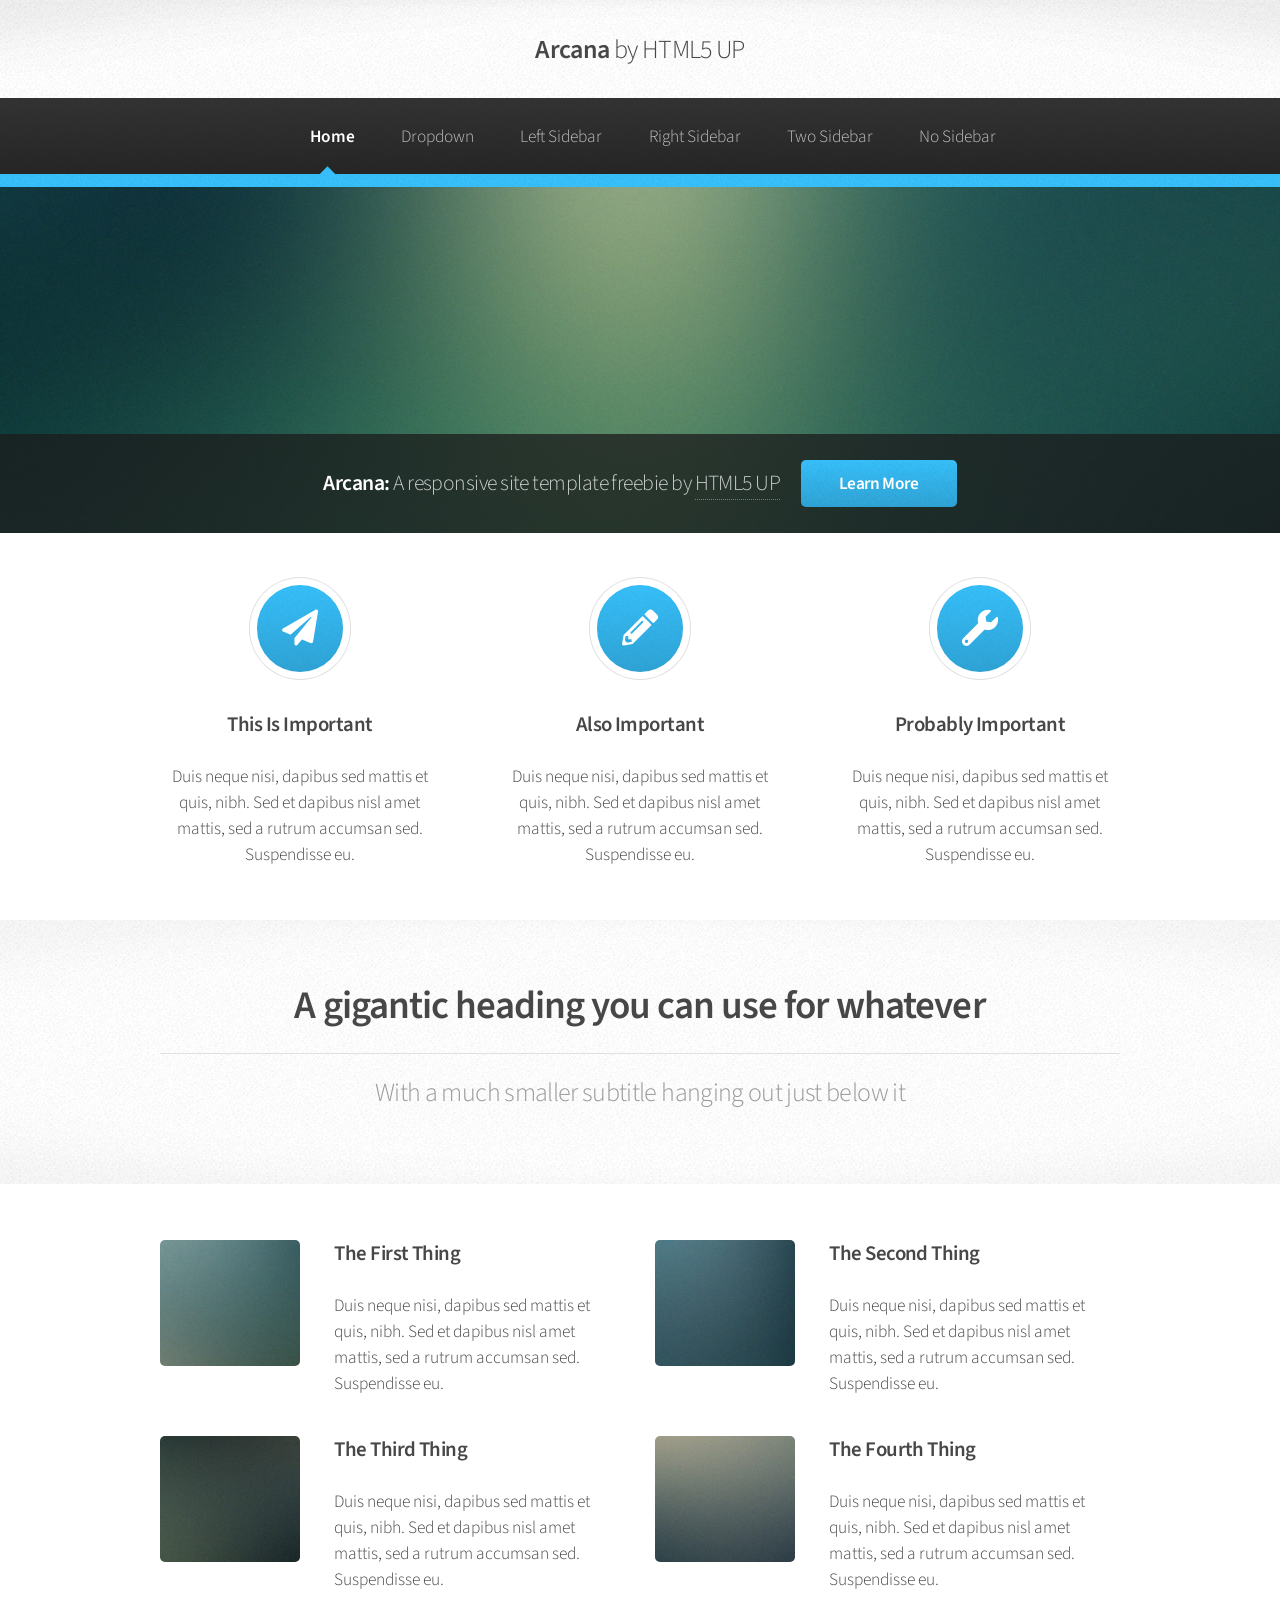
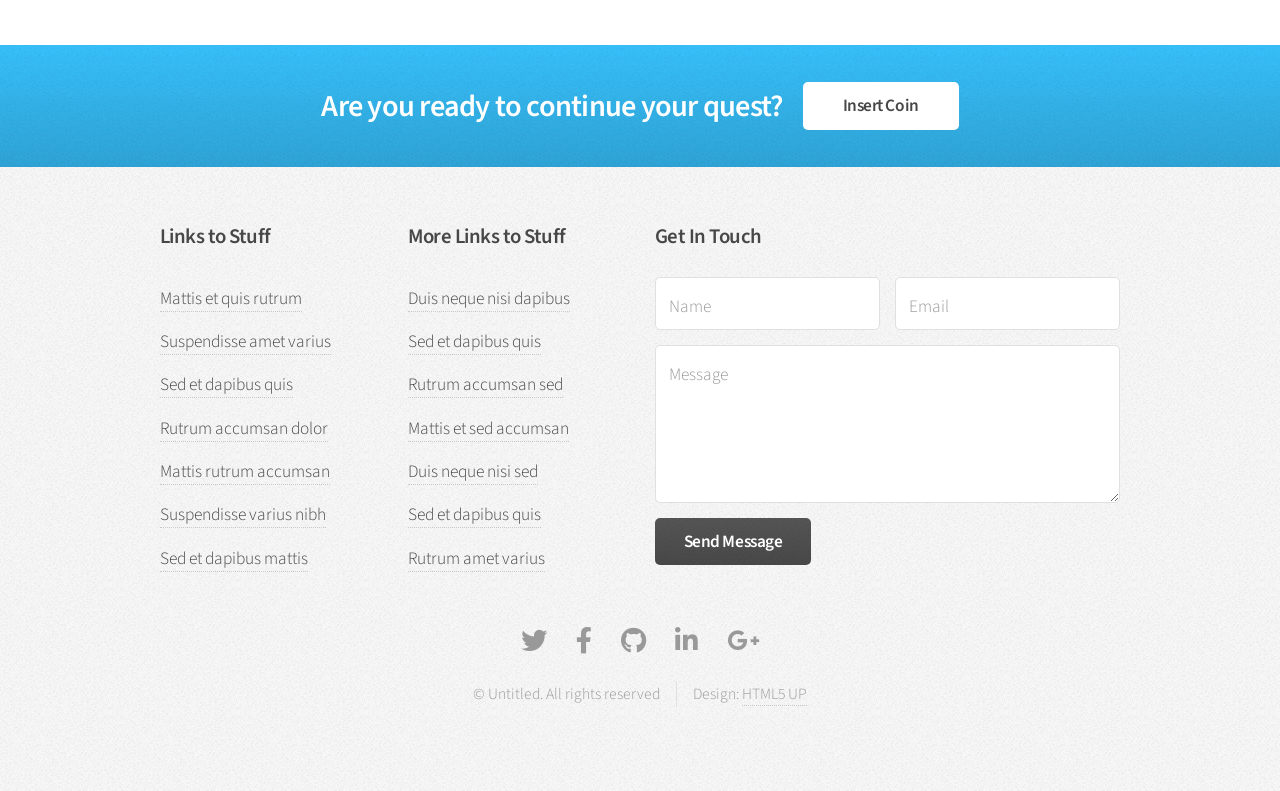
<file: harinnmg.github.io-main/harinnmg.github.io-main/index.html>
<!DOCTYPE HTML>
<!--
	Arcana by HTML5 UP
	html5up.net | @ajlkn
	Free for personal and commercial use under the CCA 3.0 license (html5up.net/license)
-->
<html>
	<head>
		<title>Arcana by HTML5 UP</title>
		<meta charset="utf-8" />
		<meta name="viewport" content="width=device-width, initial-scale=1, user-scalable=no" />
		<link rel="stylesheet" href="assets/css/main.css" />
	</head>
	<body class="is-preload">
		<div id="page-wrapper">

			<!-- Header -->
				<div id="header">

					<!-- Logo -->
						<h1><a href="index.html" id="logo">Arcana <em>by HTML5 UP</em></a></h1>

					<!-- Nav -->
						<nav id="nav">
							<ul>
								<li class="current"><a href="index.html">Home</a></li>
								<li>
									<a href="#">Dropdown</a>
									<ul>
										<li><a href="#">Lorem dolor</a></li>
										<li><a href="#">Magna phasellus</a></li>
										<li><a href="#">Etiam sed tempus</a></li>
										<li>
											<a href="#">Submenu</a>
											<ul>
												<li><a href="#">Lorem dolor</a></li>
												<li><a href="#">Phasellus magna</a></li>
												<li><a href="#">Magna phasellus</a></li>
												<li><a href="#">Etiam nisl</a></li>
												<li><a href="#">Veroeros feugiat</a></li>
											</ul>
										</li>
										<li><a href="#">Veroeros feugiat</a></li>
									</ul>
								</li>
								<li><a href="left-sidebar.html">Left Sidebar</a></li>
								<li><a href="right-sidebar.html">Right Sidebar</a></li>
								<li><a href="two-sidebar.html">Two Sidebar</a></li>
								<li><a href="no-sidebar.html">No Sidebar</a></li>
							</ul>
						</nav>

				</div>

			<!-- Banner -->
				<section id="banner">
					<header>
						<h2>Arcana: <em>A responsive site template freebie by <a href="http://html5up.net">HTML5 UP</a></em></h2>
						<a href="#" class="button">Learn More</a>
					</header>
				</section>

			<!-- Highlights -->
				<section class="wrapper style1">
					<div class="container">
						<div class="row gtr-200">
							<section class="col-4 col-12-narrower">
								<div class="box highlight">
									<i class="icon solid major fa-paper-plane"></i>
									<h3>This Is Important</h3>
									<p>Duis neque nisi, dapibus sed mattis et quis, nibh. Sed et dapibus nisl amet mattis, sed a rutrum accumsan sed. Suspendisse eu.</p>
								</div>
							</section>
							<section class="col-4 col-12-narrower">
								<div class="box highlight">
									<i class="icon solid major fa-pencil-alt"></i>
									<h3>Also Important</h3>
									<p>Duis neque nisi, dapibus sed mattis et quis, nibh. Sed et dapibus nisl amet mattis, sed a rutrum accumsan sed. Suspendisse eu.</p>
								</div>
							</section>
							<section class="col-4 col-12-narrower">
								<div class="box highlight">
									<i class="icon solid major fa-wrench"></i>
									<h3>Probably Important</h3>
									<p>Duis neque nisi, dapibus sed mattis et quis, nibh. Sed et dapibus nisl amet mattis, sed a rutrum accumsan sed. Suspendisse eu.</p>
								</div>
							</section>
						</div>
					</div>
				</section>

			<!-- Gigantic Heading -->
				<section class="wrapper style2">
					<div class="container">
						<header class="major">
							<h2>A gigantic heading you can use for whatever</h2>
							<p>With a much smaller subtitle hanging out just below it</p>
						</header>
					</div>
				</section>

			<!-- Posts -->
				<section class="wrapper style1">
					<div class="container">
						<div class="row">
							<section class="col-6 col-12-narrower">
								<div class="box post">
									<a href="#" class="image left"><img src="images/pic01.jpg" alt="" /></a>
									<div class="inner">
										<h3>The First Thing</h3>
										<p>Duis neque nisi, dapibus sed mattis et quis, nibh. Sed et dapibus nisl amet mattis, sed a rutrum accumsan sed. Suspendisse eu.</p>
									</div>
								</div>
							</section>
							<section class="col-6 col-12-narrower">
								<div class="box post">
									<a href="#" class="image left"><img src="images/pic02.jpg" alt="" /></a>
									<div class="inner">
										<h3>The Second Thing</h3>
										<p>Duis neque nisi, dapibus sed mattis et quis, nibh. Sed et dapibus nisl amet mattis, sed a rutrum accumsan sed. Suspendisse eu.</p>
									</div>
								</div>
							</section>
						</div>
						<div class="row">
							<section class="col-6 col-12-narrower">
								<div class="box post">
									<a href="#" class="image left"><img src="images/pic03.jpg" alt="" /></a>
									<div class="inner">
										<h3>The Third Thing</h3>
										<p>Duis neque nisi, dapibus sed mattis et quis, nibh. Sed et dapibus nisl amet mattis, sed a rutrum accumsan sed. Suspendisse eu.</p>
									</div>
								</div>
							</section>
							<section class="col-6 col-12-narrower">
								<div class="box post">
									<a href="#" class="image left"><img src="images/pic04.jpg" alt="" /></a>
									<div class="inner">
										<h3>The Fourth Thing</h3>
										<p>Duis neque nisi, dapibus sed mattis et quis, nibh. Sed et dapibus nisl amet mattis, sed a rutrum accumsan sed. Suspendisse eu.</p>
									</div>
								</div>
							</section>
						</div>
					</div>
				</section>

			<!-- CTA -->
				<section id="cta" class="wrapper style3">
					<div class="container">
						<header>
							<h2>Are you ready to continue your quest?</h2>
							<a href="#" class="button">Insert Coin</a>
						</header>
					</div>
				</section>

			<!-- Footer -->
				<div id="footer">
					<div class="container">
						<div class="row">
							<section class="col-3 col-6-narrower col-12-mobilep">
								<h3>Links to Stuff</h3>
								<ul class="links">
									<li><a href="#">Mattis et quis rutrum</a></li>
									<li><a href="#">Suspendisse amet varius</a></li>
									<li><a href="#">Sed et dapibus quis</a></li>
									<li><a href="#">Rutrum accumsan dolor</a></li>
									<li><a href="#">Mattis rutrum accumsan</a></li>
									<li><a href="#">Suspendisse varius nibh</a></li>
									<li><a href="#">Sed et dapibus mattis</a></li>
								</ul>
							</section>
							<section class="col-3 col-6-narrower col-12-mobilep">
								<h3>More Links to Stuff</h3>
								<ul class="links">
									<li><a href="#">Duis neque nisi dapibus</a></li>
									<li><a href="#">Sed et dapibus quis</a></li>
									<li><a href="#">Rutrum accumsan sed</a></li>
									<li><a href="#">Mattis et sed accumsan</a></li>
									<li><a href="#">Duis neque nisi sed</a></li>
									<li><a href="#">Sed et dapibus quis</a></li>
									<li><a href="#">Rutrum amet varius</a></li>
								</ul>
							</section>
							<section class="col-6 col-12-narrower">
								<h3>Get In Touch</h3>
								<form>
									<div class="row gtr-50">
										<div class="col-6 col-12-mobilep">
											<input type="text" name="name" id="name" placeholder="Name" />
										</div>
										<div class="col-6 col-12-mobilep">
											<input type="email" name="email" id="email" placeholder="Email" />
										</div>
										<div class="col-12">
											<textarea name="message" id="message" placeholder="Message" rows="5"></textarea>
										</div>
										<div class="col-12">
											<ul class="actions">
												<li><input type="submit" class="button alt" value="Send Message" /></li>
											</ul>
										</div>
									</div>
								</form>
							</section>
						</div>
					</div>

					<!-- Icons -->
						<ul class="icons">
							<li><a href="#" class="icon brands fa-twitter"><span class="label">Twitter</span></a></li>
							<li><a href="#" class="icon brands fa-facebook-f"><span class="label">Facebook</span></a></li>
							<li><a href="#" class="icon brands fa-github"><span class="label">GitHub</span></a></li>
							<li><a href="#" class="icon brands fa-linkedin-in"><span class="label">LinkedIn</span></a></li>
							<li><a href="#" class="icon brands fa-google-plus-g"><span class="label">Google+</span></a></li>
						</ul>

					<!-- Copyright -->
						<div class="copyright">
							<ul class="menu">
								<li>&copy; Untitled. All rights reserved</li><li>Design: <a href="http://html5up.net">HTML5 UP</a></li>
							</ul>
						</div>

				</div>

		</div>

		<!-- Scripts -->
			<script src="assets/js/jquery.min.js"></script>
			<script src="assets/js/jquery.dropotron.min.js"></script>
			<script src="assets/js/browser.min.js"></script>
			<script src="assets/js/breakpoints.min.js"></script>
			<script src="assets/js/util.js"></script>
			<script src="assets/js/main.js"></script>

	</body>
</html>
</file>
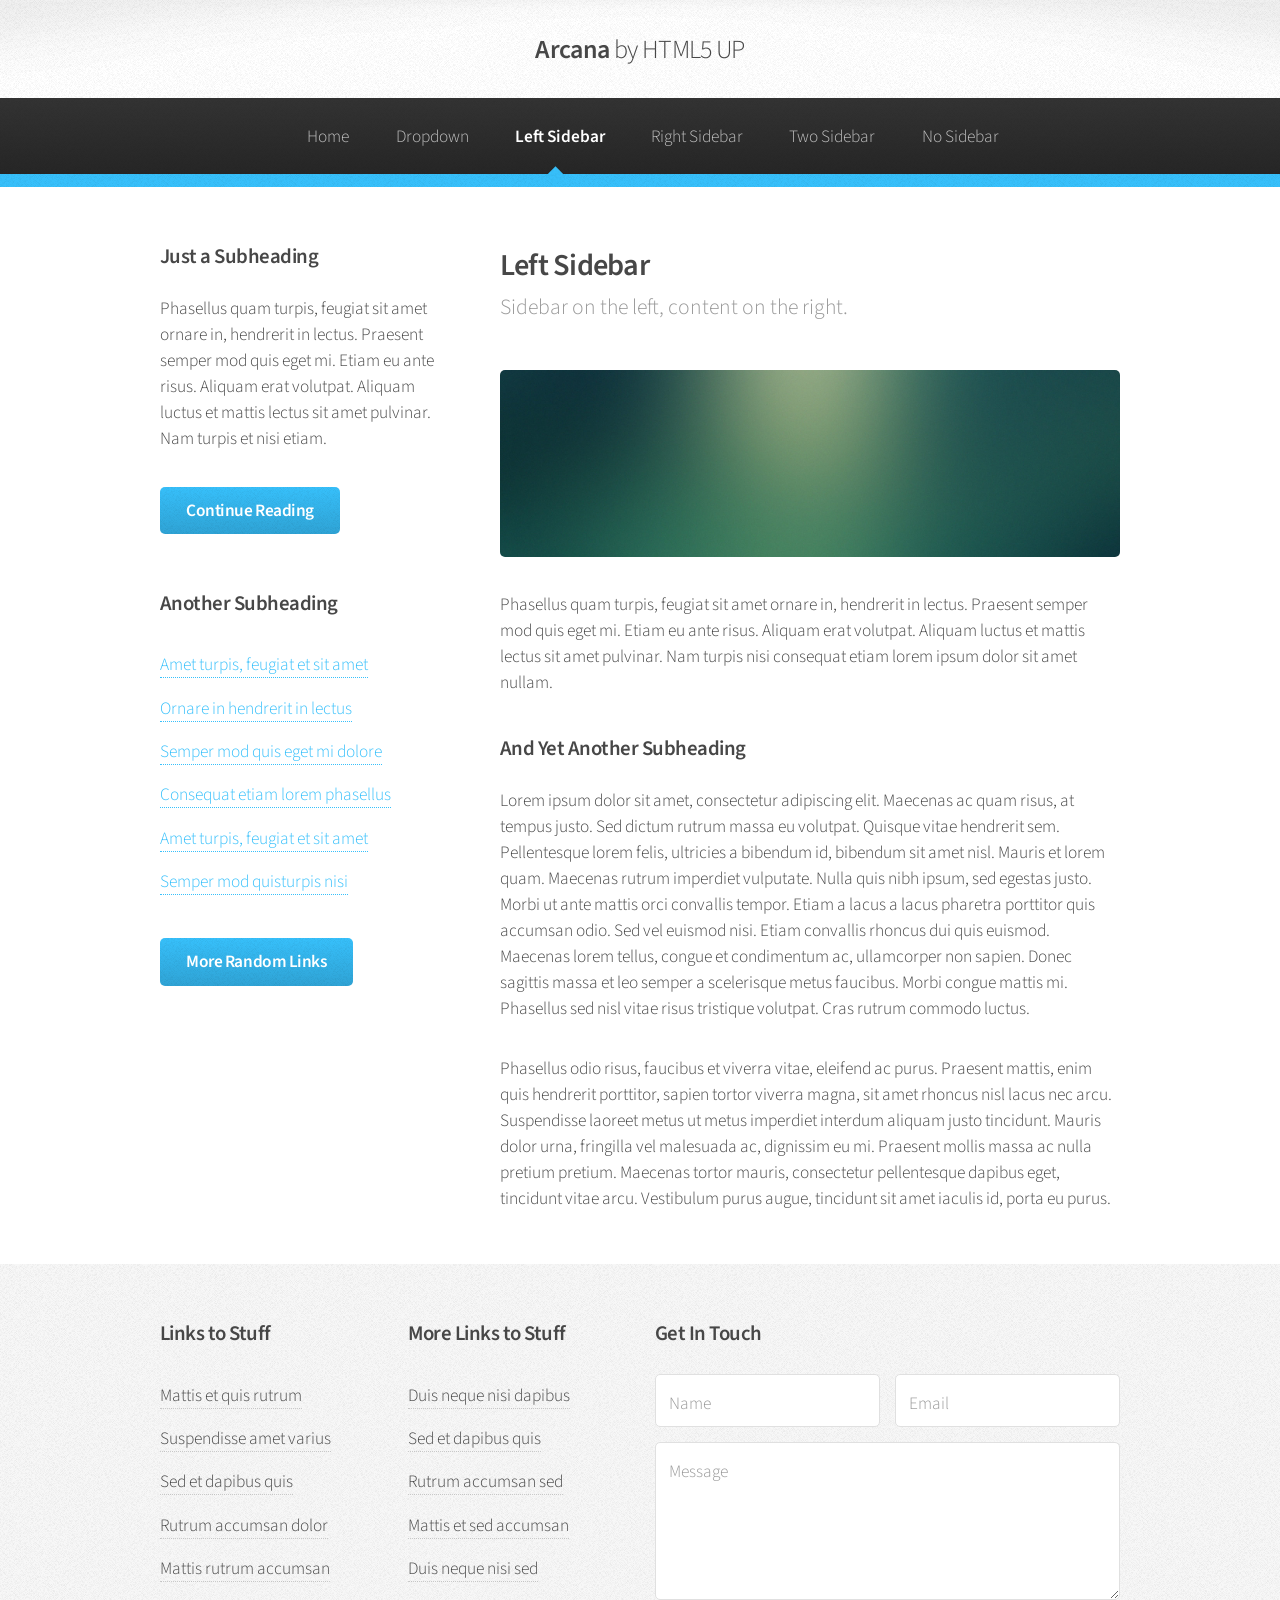
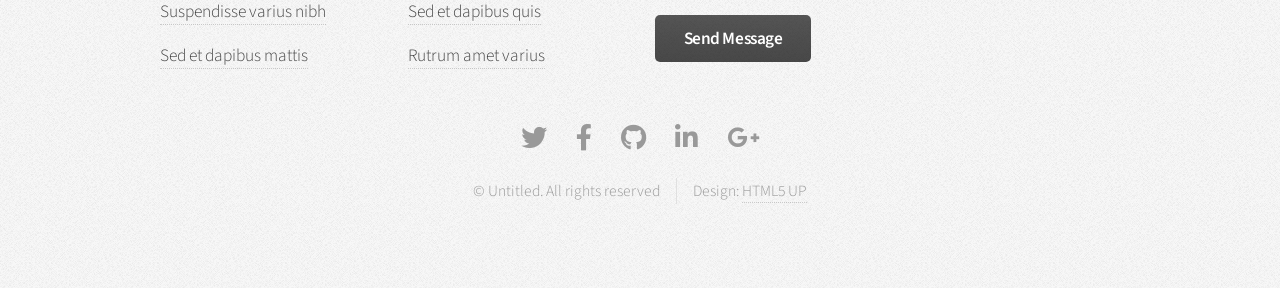
<file: left-sidebar.html>
<!DOCTYPE HTML>
<!--
	Arcana by HTML5 UP
	html5up.net | @ajlkn
	Free for personal and commercial use under the CCA 3.0 license (html5up.net/license)
-->
<html>
	<head>
		<title>Left Sidebar - Arcana by HTML5 UP</title>
		<meta charset="utf-8" />
		<meta name="viewport" content="width=device-width, initial-scale=1, user-scalable=no" />
		<link rel="stylesheet" href="assets/css/main.css" />
	</head>
	<body class="is-preload">
		<div id="page-wrapper">

			<!-- Header -->
				<div id="header">

					<!-- Logo -->
						<h1><a href="index.html" id="logo">Arcana <em>by HTML5 UP</em></a></h1>

					<!-- Nav -->
						<nav id="nav">
							<ul>
								<li><a href="index.html">Home</a></li>
								<li>
									<a href="#">Dropdown</a>
									<ul>
										<li><a href="#">Lorem dolor</a></li>
										<li><a href="#">Magna phasellus</a></li>
										<li><a href="#">Etiam sed tempus</a></li>
										<li>
											<a href="#">Submenu</a>
											<ul>
												<li><a href="#">Lorem dolor</a></li>
												<li><a href="#">Phasellus magna</a></li>
												<li><a href="#">Magna phasellus</a></li>
												<li><a href="#">Etiam nisl</a></li>
												<li><a href="#">Veroeros feugiat</a></li>
											</ul>
										</li>
										<li><a href="#">Veroeros feugiat</a></li>
									</ul>
								</li>
								<li class="current"><a href="left-sidebar.html">Left Sidebar</a></li>
								<li><a href="right-sidebar.html">Right Sidebar</a></li>
								<li><a href="two-sidebar.html">Two Sidebar</a></li>
								<li><a href="no-sidebar.html">No Sidebar</a></li>
							</ul>
						</nav>

				</div>

			<!-- Main -->
				<section class="wrapper style1">
					<div class="container">
						<div class="row gtr-200">
							<div class="col-4 col-12-narrower">
								<div id="sidebar">

									<!-- Sidebar -->

										<section>
											<h3>Just a Subheading</h3>
											<p>Phasellus quam turpis, feugiat sit amet ornare in, hendrerit in lectus.
											Praesent semper mod quis eget mi. Etiam eu ante risus. Aliquam erat volutpat.
											Aliquam luctus et mattis lectus sit amet pulvinar. Nam turpis et nisi etiam.</p>
											<footer>
												<a href="#" class="button">Continue Reading</a>
											</footer>
										</section>

										<section>
											<h3>Another Subheading</h3>
											<ul class="links">
												<li><a href="#">Amet turpis, feugiat et sit amet</a></li>
												<li><a href="#">Ornare in hendrerit in lectus</a></li>
												<li><a href="#">Semper mod quis eget mi dolore</a></li>
												<li><a href="#">Consequat etiam lorem phasellus</a></li>
												<li><a href="#">Amet turpis, feugiat et sit amet</a></li>
												<li><a href="#">Semper mod quisturpis nisi</a></li>
											</ul>
											<footer>
												<a href="#" class="button">More Random Links</a>
											</footer>
										</section>

								</div>
							</div>
							<div class="col-8  col-12-narrower imp-narrower">
								<div id="content">

									<!-- Content -->

										<article>
											<header>
												<h2>Left Sidebar</h2>
												<p>Sidebar on the left, content on the right.</p>
											</header>

											<span class="image featured"><img src="images/banner.jpg" alt="" /></span>

											<p>Phasellus quam turpis, feugiat sit amet ornare in, hendrerit in lectus.
											Praesent semper mod quis eget mi. Etiam eu ante risus. Aliquam erat volutpat.
											Aliquam luctus et mattis lectus sit amet pulvinar. Nam turpis nisi
											consequat etiam lorem ipsum dolor sit amet nullam.</p>

											<h3>And Yet Another Subheading</h3>
											<p>Lorem ipsum dolor sit amet, consectetur adipiscing elit. Maecenas ac quam risus, at tempus
											justo. Sed dictum rutrum massa eu volutpat. Quisque vitae hendrerit sem. Pellentesque lorem felis,
											ultricies a bibendum id, bibendum sit amet nisl. Mauris et lorem quam. Maecenas rutrum imperdiet
											vulputate. Nulla quis nibh ipsum, sed egestas justo. Morbi ut ante mattis orci convallis tempor.
											Etiam a lacus a lacus pharetra porttitor quis accumsan odio. Sed vel euismod nisi. Etiam convallis
											rhoncus dui quis euismod. Maecenas lorem tellus, congue et condimentum ac, ullamcorper non sapien.
											Donec sagittis massa et leo semper a scelerisque metus faucibus. Morbi congue mattis mi.
											Phasellus sed nisl vitae risus tristique volutpat. Cras rutrum commodo luctus.</p>

											<p>Phasellus odio risus, faucibus et viverra vitae, eleifend ac purus. Praesent mattis, enim
											quis hendrerit porttitor, sapien tortor viverra magna, sit amet rhoncus nisl lacus nec arcu.
											Suspendisse laoreet metus ut metus imperdiet interdum aliquam justo tincidunt. Mauris dolor urna,
											fringilla vel malesuada ac, dignissim eu mi. Praesent mollis massa ac nulla pretium pretium.
											Maecenas tortor mauris, consectetur pellentesque dapibus eget, tincidunt vitae arcu.
											Vestibulum purus augue, tincidunt sit amet iaculis id, porta eu purus.</p>
										</article>

								</div>
							</div>
						</div>
					</div>
				</section>

			<!-- Footer -->
				<div id="footer">
					<div class="container">
						<div class="row">
							<section class="col-3 col-6-narrower col-12-mobilep">
								<h3>Links to Stuff</h3>
								<ul class="links">
									<li><a href="#">Mattis et quis rutrum</a></li>
									<li><a href="#">Suspendisse amet varius</a></li>
									<li><a href="#">Sed et dapibus quis</a></li>
									<li><a href="#">Rutrum accumsan dolor</a></li>
									<li><a href="#">Mattis rutrum accumsan</a></li>
									<li><a href="#">Suspendisse varius nibh</a></li>
									<li><a href="#">Sed et dapibus mattis</a></li>
								</ul>
							</section>
							<section class="col-3 col-6-narrower col-12-mobilep">
								<h3>More Links to Stuff</h3>
								<ul class="links">
									<li><a href="#">Duis neque nisi dapibus</a></li>
									<li><a href="#">Sed et dapibus quis</a></li>
									<li><a href="#">Rutrum accumsan sed</a></li>
									<li><a href="#">Mattis et sed accumsan</a></li>
									<li><a href="#">Duis neque nisi sed</a></li>
									<li><a href="#">Sed et dapibus quis</a></li>
									<li><a href="#">Rutrum amet varius</a></li>
								</ul>
							</section>
							<section class="col-6 col-12-narrower">
								<h3>Get In Touch</h3>
								<form>
									<div class="row gtr-50">
										<div class="col-6 col-12-mobilep">
											<input type="text" name="name" id="name" placeholder="Name" />
										</div>
										<div class="col-6 col-12-mobilep">
											<input type="email" name="email" id="email" placeholder="Email" />
										</div>
										<div class="col-12">
											<textarea name="message" id="message" placeholder="Message" rows="5"></textarea>
										</div>
										<div class="col-12">
											<ul class="actions">
												<li><input type="submit" class="button alt" value="Send Message" /></li>
											</ul>
										</div>
									</div>
								</form>
							</section>
						</div>
					</div>

					<!-- Icons -->
						<ul class="icons">
							<li><a href="#" class="icon brands fa-twitter"><span class="label">Twitter</span></a></li>
							<li><a href="#" class="icon brands fa-facebook-f"><span class="label">Facebook</span></a></li>
							<li><a href="#" class="icon brands fa-github"><span class="label">GitHub</span></a></li>
							<li><a href="#" class="icon brands fa-linkedin-in"><span class="label">LinkedIn</span></a></li>
							<li><a href="#" class="icon brands fa-google-plus-g"><span class="label">Google+</span></a></li>
						</ul>

					<!-- Copyright -->
						<div class="copyright">
							<ul class="menu">
								<li>&copy; Untitled. All rights reserved</li><li>Design: <a href="http://html5up.net">HTML5 UP</a></li>
							</ul>
						</div>

				</div>

		</div>

		<!-- Scripts -->
			<script src="assets/js/jquery.min.js"></script>
			<script src="assets/js/jquery.dropotron.min.js"></script>
			<script src="assets/js/browser.min.js"></script>
			<script src="assets/js/breakpoints.min.js"></script>
			<script src="assets/js/util.js"></script>
			<script src="assets/js/main.js"></script>

	</body>
</html>
</file>
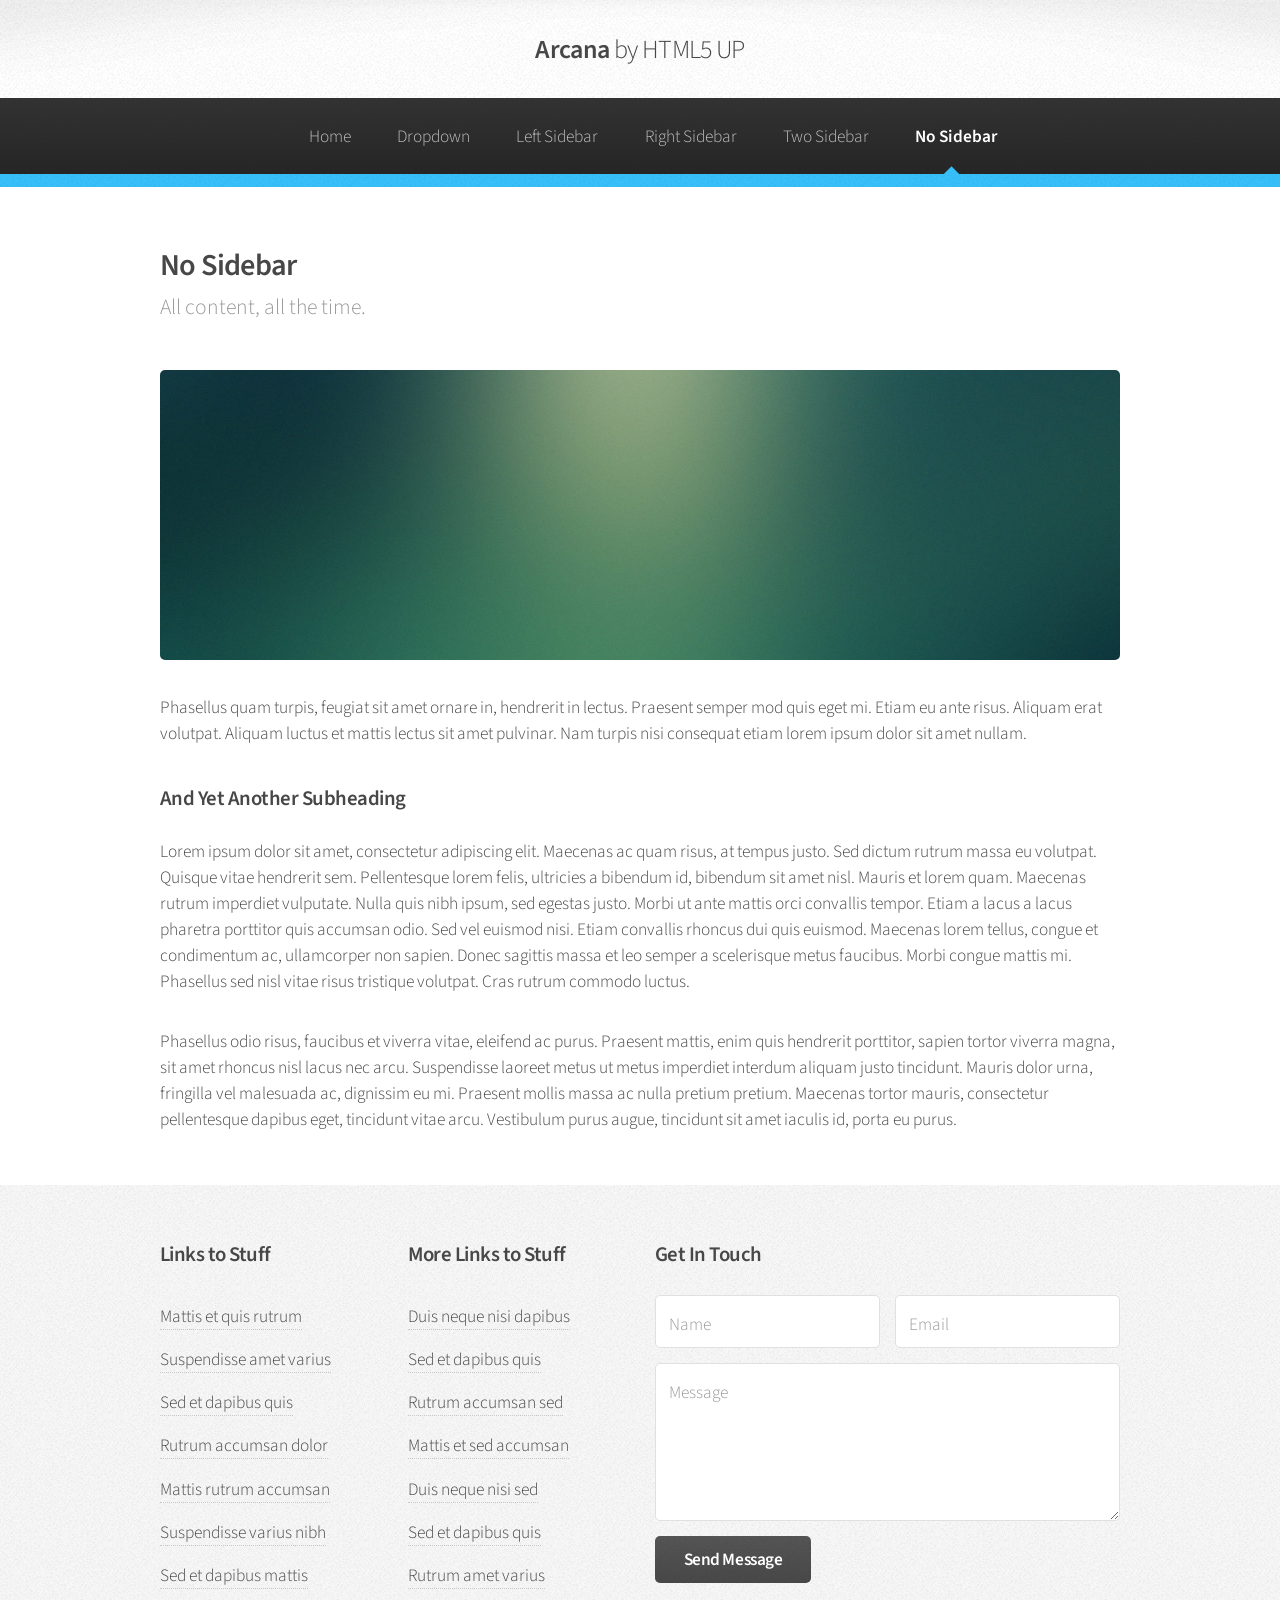
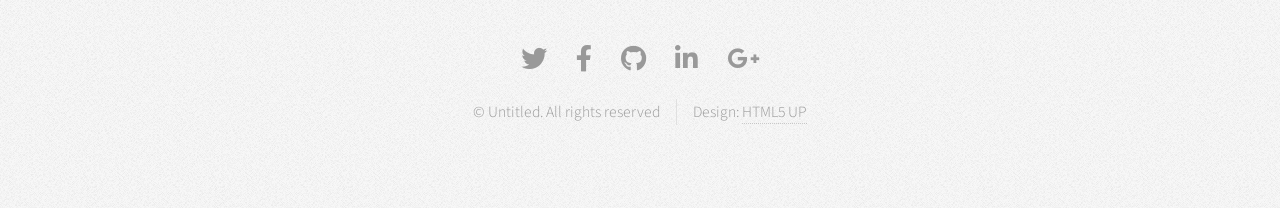
<file: no-sidebar.html>
<!DOCTYPE HTML>
<!--
	Arcana by HTML5 UP
	html5up.net | @ajlkn
	Free for personal and commercial use under the CCA 3.0 license (html5up.net/license)
-->
<html>
	<head>
		<title>No Sidebar - Arcana by HTML5 UP</title>
		<meta charset="utf-8" />
		<meta name="viewport" content="width=device-width, initial-scale=1, user-scalable=no" />
		<link rel="stylesheet" href="assets/css/main.css" />
	</head>
	<body class="is-preload">
		<div id="page-wrapper">

			<!-- Header -->
				<div id="header">

					<!-- Logo -->
						<h1><a href="index.html" id="logo">Arcana <em>by HTML5 UP</em></a></h1>

					<!-- Nav -->
						<nav id="nav">
							<ul>
								<li><a href="index.html">Home</a></li>
								<li>
									<a href="#">Dropdown</a>
									<ul>
										<li><a href="#">Lorem dolor</a></li>
										<li><a href="#">Magna phasellus</a></li>
										<li><a href="#">Etiam sed tempus</a></li>
										<li>
											<a href="#">Submenu</a>
											<ul>
												<li><a href="#">Lorem dolor</a></li>
												<li><a href="#">Phasellus magna</a></li>
												<li><a href="#">Magna phasellus</a></li>
												<li><a href="#">Etiam nisl</a></li>
												<li><a href="#">Veroeros feugiat</a></li>
											</ul>
										</li>
										<li><a href="#">Veroeros feugiat</a></li>
									</ul>
								</li>
								<li><a href="left-sidebar.html">Left Sidebar</a></li>
								<li><a href="right-sidebar.html">Right Sidebar</a></li>
								<li><a href="two-sidebar.html">Two Sidebar</a></li>
								<li class="current"><a href="no-sidebar.html">No Sidebar</a></li>
							</ul>
						</nav>

				</div>

			<!-- Main -->
				<section class="wrapper style1">
					<div class="container">
						<div id="content">

							<!-- Content -->

								<article>
									<header>
										<h2>No Sidebar</h2>
										<p>All content, all the time.</p>
									</header>

									<span class="image featured"><img src="images/banner.jpg" alt="" /></span>

									<p>Phasellus quam turpis, feugiat sit amet ornare in, hendrerit in lectus.
									Praesent semper mod quis eget mi. Etiam eu ante risus. Aliquam erat volutpat.
									Aliquam luctus et mattis lectus sit amet pulvinar. Nam turpis nisi
									consequat etiam lorem ipsum dolor sit amet nullam.</p>

									<h3>And Yet Another Subheading</h3>
									<p>Lorem ipsum dolor sit amet, consectetur adipiscing elit. Maecenas ac quam risus, at tempus
									justo. Sed dictum rutrum massa eu volutpat. Quisque vitae hendrerit sem. Pellentesque lorem felis,
									ultricies a bibendum id, bibendum sit amet nisl. Mauris et lorem quam. Maecenas rutrum imperdiet
									vulputate. Nulla quis nibh ipsum, sed egestas justo. Morbi ut ante mattis orci convallis tempor.
									Etiam a lacus a lacus pharetra porttitor quis accumsan odio. Sed vel euismod nisi. Etiam convallis
									rhoncus dui quis euismod. Maecenas lorem tellus, congue et condimentum ac, ullamcorper non sapien.
									Donec sagittis massa et leo semper a scelerisque metus faucibus. Morbi congue mattis mi.
									Phasellus sed nisl vitae risus tristique volutpat. Cras rutrum commodo luctus.</p>

									<p>Phasellus odio risus, faucibus et viverra vitae, eleifend ac purus. Praesent mattis, enim
									quis hendrerit porttitor, sapien tortor viverra magna, sit amet rhoncus nisl lacus nec arcu.
									Suspendisse laoreet metus ut metus imperdiet interdum aliquam justo tincidunt. Mauris dolor urna,
									fringilla vel malesuada ac, dignissim eu mi. Praesent mollis massa ac nulla pretium pretium.
									Maecenas tortor mauris, consectetur pellentesque dapibus eget, tincidunt vitae arcu.
									Vestibulum purus augue, tincidunt sit amet iaculis id, porta eu purus.</p>
								</article>

						</div>
					</div>
				</section>

			<!-- Footer -->
				<div id="footer">
					<div class="container">
						<div class="row">
							<section class="col-3 col-6-narrower col-12-mobilep">
								<h3>Links to Stuff</h3>
								<ul class="links">
									<li><a href="#">Mattis et quis rutrum</a></li>
									<li><a href="#">Suspendisse amet varius</a></li>
									<li><a href="#">Sed et dapibus quis</a></li>
									<li><a href="#">Rutrum accumsan dolor</a></li>
									<li><a href="#">Mattis rutrum accumsan</a></li>
									<li><a href="#">Suspendisse varius nibh</a></li>
									<li><a href="#">Sed et dapibus mattis</a></li>
								</ul>
							</section>
							<section class="col-3 col-6-narrower col-12-mobilep">
								<h3>More Links to Stuff</h3>
								<ul class="links">
									<li><a href="#">Duis neque nisi dapibus</a></li>
									<li><a href="#">Sed et dapibus quis</a></li>
									<li><a href="#">Rutrum accumsan sed</a></li>
									<li><a href="#">Mattis et sed accumsan</a></li>
									<li><a href="#">Duis neque nisi sed</a></li>
									<li><a href="#">Sed et dapibus quis</a></li>
									<li><a href="#">Rutrum amet varius</a></li>
								</ul>
							</section>
							<section class="col-6 col-12-narrower">
								<h3>Get In Touch</h3>
								<form>
									<div class="row gtr-50">
										<div class="col-6 col-12-mobilep">
											<input type="text" name="name" id="name" placeholder="Name" />
										</div>
										<div class="col-6 col-12-mobilep">
											<input type="email" name="email" id="email" placeholder="Email" />
										</div>
										<div class="col-12">
											<textarea name="message" id="message" placeholder="Message" rows="5"></textarea>
										</div>
										<div class="col-12">
											<ul class="actions">
												<li><input type="submit" class="button alt" value="Send Message" /></li>
											</ul>
										</div>
									</div>
								</form>
							</section>
						</div>
					</div>

					<!-- Icons -->
						<ul class="icons">
							<li><a href="#" class="icon brands fa-twitter"><span class="label">Twitter</span></a></li>
							<li><a href="#" class="icon brands fa-facebook-f"><span class="label">Facebook</span></a></li>
							<li><a href="#" class="icon brands fa-github"><span class="label">GitHub</span></a></li>
							<li><a href="#" class="icon brands fa-linkedin-in"><span class="label">LinkedIn</span></a></li>
							<li><a href="#" class="icon brands fa-google-plus-g"><span class="label">Google+</span></a></li>
						</ul>

					<!-- Copyright -->
						<div class="copyright">
							<ul class="menu">
								<li>&copy; Untitled. All rights reserved</li><li>Design: <a href="http://html5up.net">HTML5 UP</a></li>
							</ul>
						</div>

				</div>

		</div>

		<!-- Scripts -->
			<script src="assets/js/jquery.min.js"></script>
			<script src="assets/js/jquery.dropotron.min.js"></script>
			<script src="assets/js/browser.min.js"></script>
			<script src="assets/js/breakpoints.min.js"></script>
			<script src="assets/js/util.js"></script>
			<script src="assets/js/main.js"></script>

	</body>
</html>
</file>
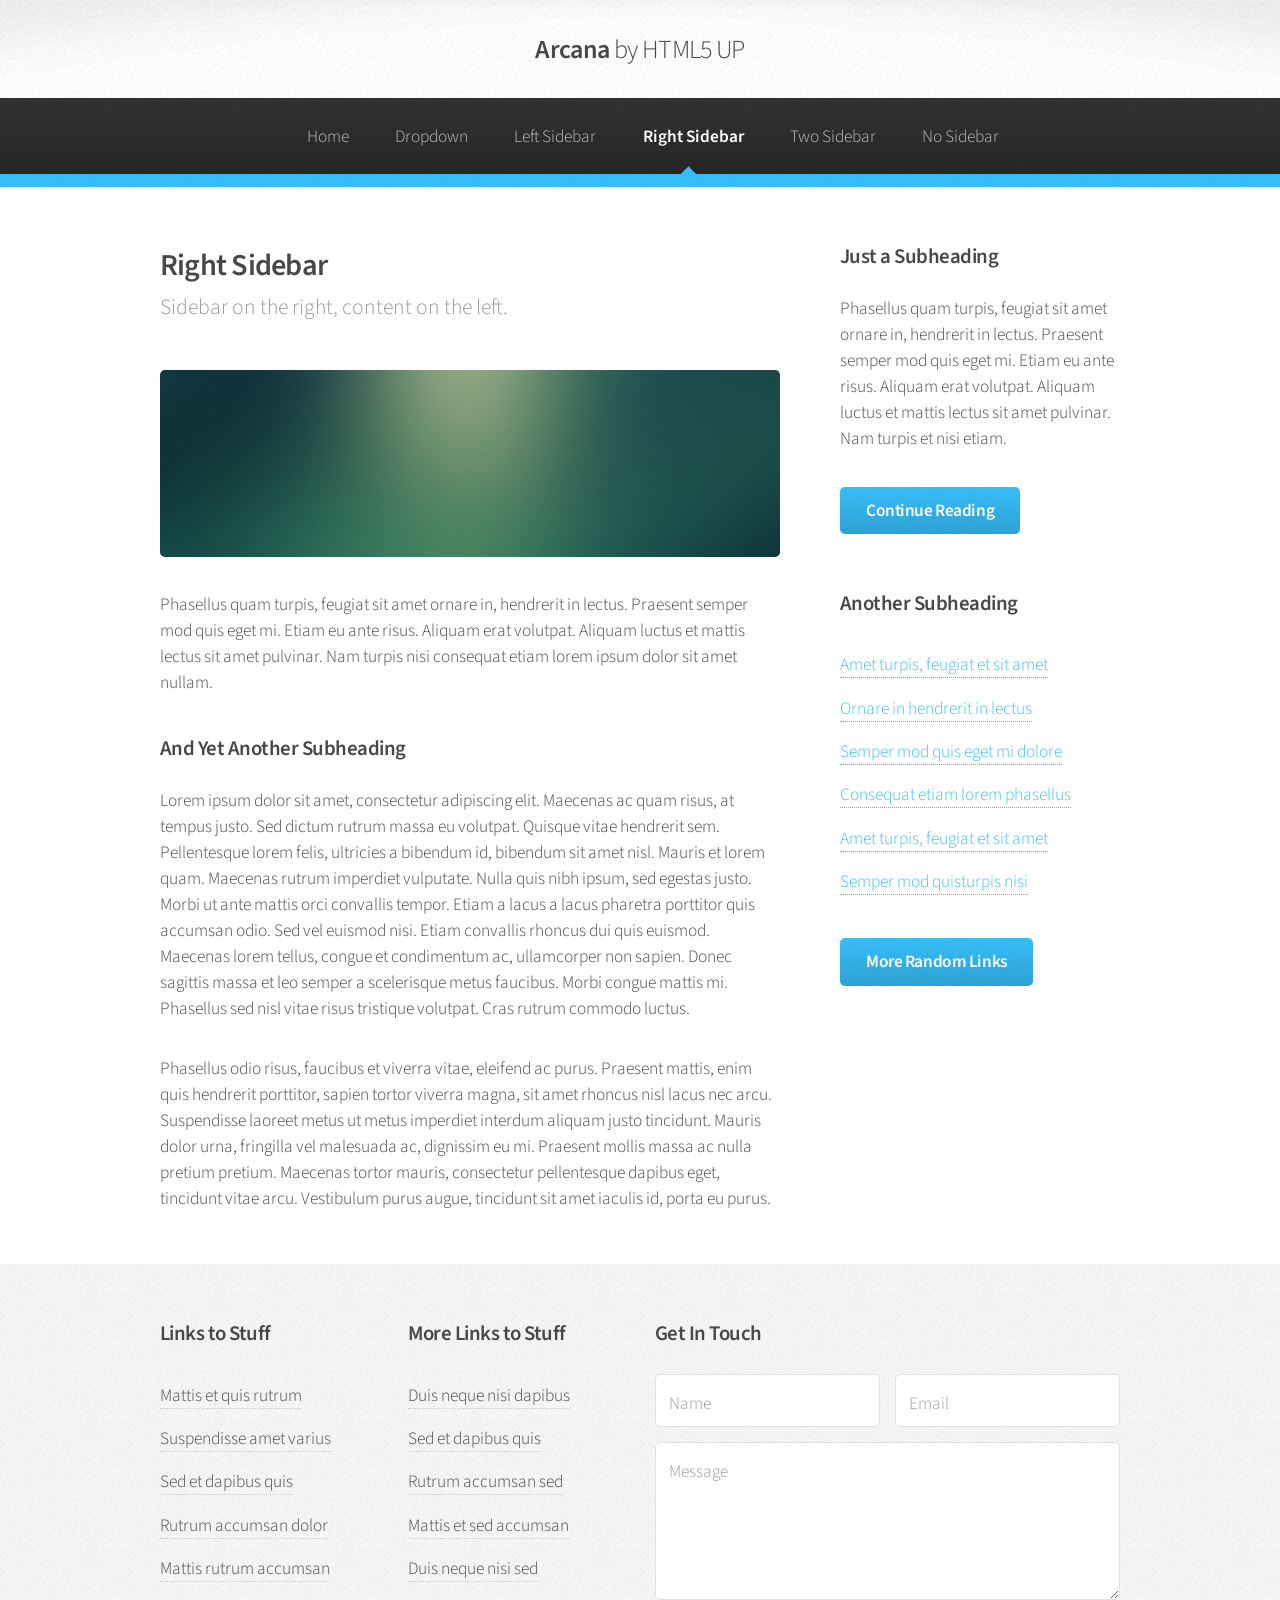
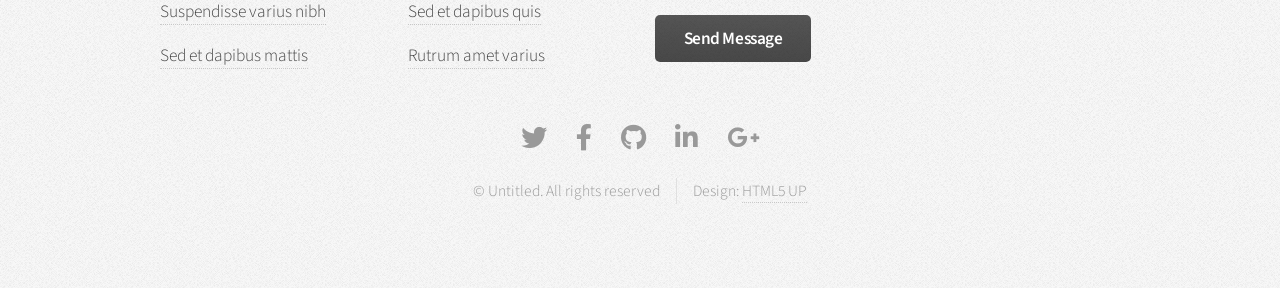
<file: right-sidebar.html>
<!DOCTYPE HTML>
<!--
	Arcana by HTML5 UP
	html5up.net | @ajlkn
	Free for personal and commercial use under the CCA 3.0 license (html5up.net/license)
-->
<html>
	<head>
		<title>Right Sidebar - Arcana by HTML5 UP</title>
		<meta charset="utf-8" />
		<meta name="viewport" content="width=device-width, initial-scale=1, user-scalable=no" />
		<link rel="stylesheet" href="assets/css/main.css" />
	</head>
	<body class="is-preload">
		<div id="page-wrapper">

			<!-- Header -->
				<div id="header">

					<!-- Logo -->
						<h1><a href="index.html" id="logo">Arcana <em>by HTML5 UP</em></a></h1>

					<!-- Nav -->
						<nav id="nav">
							<ul>
								<li><a href="index.html">Home</a></li>
								<li>
									<a href="#">Dropdown</a>
									<ul>
										<li><a href="#">Lorem dolor</a></li>
										<li><a href="#">Magna phasellus</a></li>
										<li><a href="#">Etiam sed tempus</a></li>
										<li>
											<a href="#">Submenu</a>
											<ul>
												<li><a href="#">Lorem dolor</a></li>
												<li><a href="#">Phasellus magna</a></li>
												<li><a href="#">Magna phasellus</a></li>
												<li><a href="#">Etiam nisl</a></li>
												<li><a href="#">Veroeros feugiat</a></li>
											</ul>
										</li>
										<li><a href="#">Veroeros feugiat</a></li>
									</ul>
								</li>
								<li><a href="left-sidebar.html">Left Sidebar</a></li>
								<li class="current"><a href="right-sidebar.html">Right Sidebar</a></li>
								<li><a href="two-sidebar.html">Two Sidebar</a></li>
								<li><a href="no-sidebar.html">No Sidebar</a></li>
							</ul>
						</nav>

				</div>

			<!-- Main -->
				<section class="wrapper style1">
					<div class="container">
						<div class="row gtr-200">
							<div class="col-8 col-12-narrower">
								<div id="content">

									<!-- Content -->

										<article>
											<header>
												<h2>Right Sidebar</h2>
												<p>Sidebar on the right, content on the left.</p>
											</header>

											<span class="image featured"><img src="images/banner.jpg" alt="" /></span>

											<p>Phasellus quam turpis, feugiat sit amet ornare in, hendrerit in lectus.
											Praesent semper mod quis eget mi. Etiam eu ante risus. Aliquam erat volutpat.
											Aliquam luctus et mattis lectus sit amet pulvinar. Nam turpis nisi
											consequat etiam lorem ipsum dolor sit amet nullam.</p>

											<h3>And Yet Another Subheading</h3>
											<p>Lorem ipsum dolor sit amet, consectetur adipiscing elit. Maecenas ac quam risus, at tempus
											justo. Sed dictum rutrum massa eu volutpat. Quisque vitae hendrerit sem. Pellentesque lorem felis,
											ultricies a bibendum id, bibendum sit amet nisl. Mauris et lorem quam. Maecenas rutrum imperdiet
											vulputate. Nulla quis nibh ipsum, sed egestas justo. Morbi ut ante mattis orci convallis tempor.
											Etiam a lacus a lacus pharetra porttitor quis accumsan odio. Sed vel euismod nisi. Etiam convallis
											rhoncus dui quis euismod. Maecenas lorem tellus, congue et condimentum ac, ullamcorper non sapien.
											Donec sagittis massa et leo semper a scelerisque metus faucibus. Morbi congue mattis mi.
											Phasellus sed nisl vitae risus tristique volutpat. Cras rutrum commodo luctus.</p>

											<p>Phasellus odio risus, faucibus et viverra vitae, eleifend ac purus. Praesent mattis, enim
											quis hendrerit porttitor, sapien tortor viverra magna, sit amet rhoncus nisl lacus nec arcu.
											Suspendisse laoreet metus ut metus imperdiet interdum aliquam justo tincidunt. Mauris dolor urna,
											fringilla vel malesuada ac, dignissim eu mi. Praesent mollis massa ac nulla pretium pretium.
											Maecenas tortor mauris, consectetur pellentesque dapibus eget, tincidunt vitae arcu.
											Vestibulum purus augue, tincidunt sit amet iaculis id, porta eu purus.</p>
										</article>

								</div>
							</div>
							<div class="col-4 col-12-narrower">
								<div id="sidebar">

									<!-- Sidebar -->

										<section>
											<h3>Just a Subheading</h3>
											<p>Phasellus quam turpis, feugiat sit amet ornare in, hendrerit in lectus.
											Praesent semper mod quis eget mi. Etiam eu ante risus. Aliquam erat volutpat.
											Aliquam luctus et mattis lectus sit amet pulvinar. Nam turpis et nisi etiam.</p>
											<footer>
												<a href="#" class="button">Continue Reading</a>
											</footer>
										</section>

										<section>
											<h3>Another Subheading</h3>
											<ul class="links">
												<li><a href="#">Amet turpis, feugiat et sit amet</a></li>
												<li><a href="#">Ornare in hendrerit in lectus</a></li>
												<li><a href="#">Semper mod quis eget mi dolore</a></li>
												<li><a href="#">Consequat etiam lorem phasellus</a></li>
												<li><a href="#">Amet turpis, feugiat et sit amet</a></li>
												<li><a href="#">Semper mod quisturpis nisi</a></li>
											</ul>
											<footer>
												<a href="#" class="button">More Random Links</a>
											</footer>
										</section>

								</div>
							</div>
						</div>
					</div>
				</section>

			<!-- Footer -->
				<div id="footer">
					<div class="container">
						<div class="row">
							<section class="col-3 col-6-narrower col-12-mobilep">
								<h3>Links to Stuff</h3>
								<ul class="links">
									<li><a href="#">Mattis et quis rutrum</a></li>
									<li><a href="#">Suspendisse amet varius</a></li>
									<li><a href="#">Sed et dapibus quis</a></li>
									<li><a href="#">Rutrum accumsan dolor</a></li>
									<li><a href="#">Mattis rutrum accumsan</a></li>
									<li><a href="#">Suspendisse varius nibh</a></li>
									<li><a href="#">Sed et dapibus mattis</a></li>
								</ul>
							</section>
							<section class="col-3 col-6-narrower col-12-mobilep">
								<h3>More Links to Stuff</h3>
								<ul class="links">
									<li><a href="#">Duis neque nisi dapibus</a></li>
									<li><a href="#">Sed et dapibus quis</a></li>
									<li><a href="#">Rutrum accumsan sed</a></li>
									<li><a href="#">Mattis et sed accumsan</a></li>
									<li><a href="#">Duis neque nisi sed</a></li>
									<li><a href="#">Sed et dapibus quis</a></li>
									<li><a href="#">Rutrum amet varius</a></li>
								</ul>
							</section>
							<section class="col-6 col-12-narrower">
								<h3>Get In Touch</h3>
								<form>
									<div class="row gtr-50">
										<div class="col-6 col-12-mobilep">
											<input type="text" name="name" id="name" placeholder="Name" />
										</div>
										<div class="col-6 col-12-mobilep">
											<input type="email" name="email" id="email" placeholder="Email" />
										</div>
										<div class="col-12">
											<textarea name="message" id="message" placeholder="Message" rows="5"></textarea>
										</div>
										<div class="col-12">
											<ul class="actions">
												<li><input type="submit" class="button alt" value="Send Message" /></li>
											</ul>
										</div>
									</div>
								</form>
							</section>
						</div>
					</div>

					<!-- Icons -->
						<ul class="icons">
							<li><a href="#" class="icon brands fa-twitter"><span class="label">Twitter</span></a></li>
							<li><a href="#" class="icon brands fa-facebook-f"><span class="label">Facebook</span></a></li>
							<li><a href="#" class="icon brands fa-github"><span class="label">GitHub</span></a></li>
							<li><a href="#" class="icon brands fa-linkedin-in"><span class="label">LinkedIn</span></a></li>
							<li><a href="#" class="icon brands fa-google-plus-g"><span class="label">Google+</span></a></li>
						</ul>

					<!-- Copyright -->
						<div class="copyright">
							<ul class="menu">
								<li>&copy; Untitled. All rights reserved</li><li>Design: <a href="http://html5up.net">HTML5 UP</a></li>
							</ul>
						</div>

				</div>

		</div>

		<!-- Scripts -->
			<script src="assets/js/jquery.min.js"></script>
			<script src="assets/js/jquery.dropotron.min.js"></script>
			<script src="assets/js/browser.min.js"></script>
			<script src="assets/js/breakpoints.min.js"></script>
			<script src="assets/js/util.js"></script>
			<script src="assets/js/main.js"></script>

	</body>
</html>
</file>
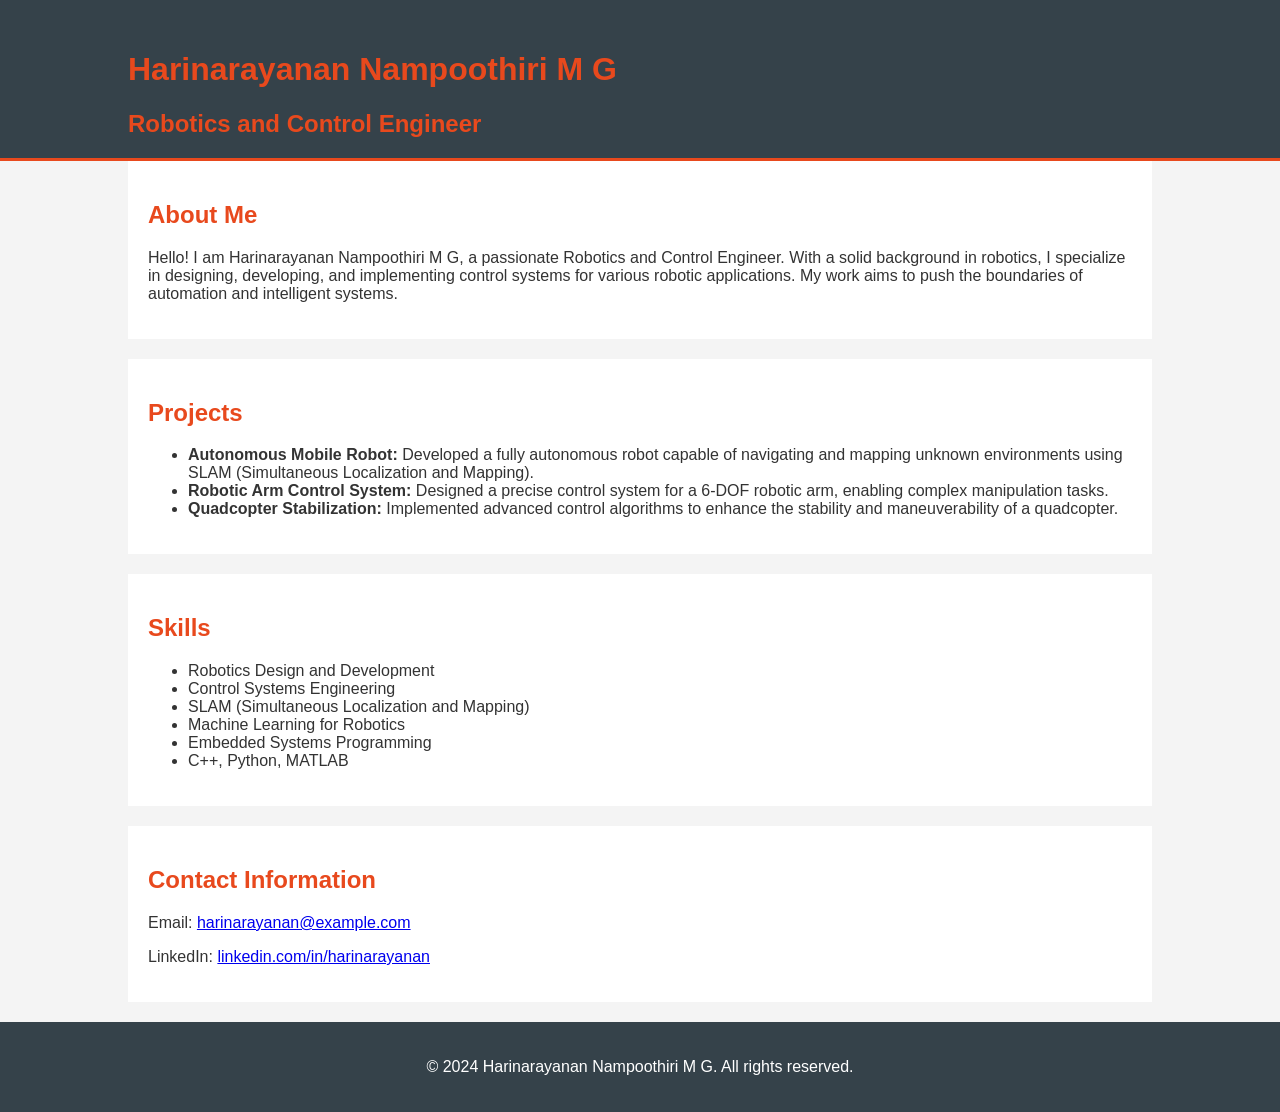
<file: test.html>
<!DOCTYPE html>
<html lang="en">
<head>
    <meta charset="UTF-8">
    <meta name="viewport" content="width=device-width, initial-scale=1.0">
    <title>Harinarayanan Nampoothiri M G - Robotics and Control Engineer</title>
    <style>
        body {
            font-family: Arial, sans-serif;
            margin: 0;
            padding: 0;
            background-color: #f4f4f4;
            color: #333;
        }
        .container {
            width: 80%;
            margin: auto;
            overflow: hidden;
        }
        header {
            background: #35424a;
            color: #ffffff;
            padding-top: 30px;
            min-height: 70px;
            border-bottom: #e8491d 3px solid;
        }
        header a {
            color: #ffffff;
            text-decoration: none;
            text-transform: uppercase;
            font-size: 16px;
        }
        header ul {
            padding: 0;
            list-style: none;
        }
        header li {
            display: inline;
            padding: 0 20px 0 20px;
        }
        .bio, .projects, .skills, .contact {
            padding: 20px;
            background: #ffffff;
            margin-bottom: 20px;
        }
        h1, h2 {
            color: #e8491d;
        }
        .footer {
            text-align: center;
            padding: 20px;
            background: #35424a;
            color: #ffffff;
        }
    </style>
</head>
<body>
    <header>
        <div class="container">
            <h1>Harinarayanan Nampoothiri M G</h1>
            <h2>Robotics and Control Engineer</h2>
        </div>
    </header>
    <div class="container">
        <section class="bio">
            <h2>About Me</h2>
            <p>Hello! I am Harinarayanan Nampoothiri M G, a passionate Robotics and Control Engineer. With a solid background in robotics, I specialize in designing, developing, and implementing control systems for various robotic applications. My work aims to push the boundaries of automation and intelligent systems.</p>
        </section>
        <section class="projects">
            <h2>Projects</h2>
            <ul>
                <li><strong>Autonomous Mobile Robot:</strong> Developed a fully autonomous robot capable of navigating and mapping unknown environments using SLAM (Simultaneous Localization and Mapping).</li>
                <li><strong>Robotic Arm Control System:</strong> Designed a precise control system for a 6-DOF robotic arm, enabling complex manipulation tasks.</li>
                <li><strong>Quadcopter Stabilization:</strong> Implemented advanced control algorithms to enhance the stability and maneuverability of a quadcopter.</li>
            </ul>
        </section>
        <section class="skills">
            <h2>Skills</h2>
            <ul>
                <li>Robotics Design and Development</li>
                <li>Control Systems Engineering</li>
                <li>SLAM (Simultaneous Localization and Mapping)</li>
                <li>Machine Learning for Robotics</li>
                <li>Embedded Systems Programming</li>
                <li>C++, Python, MATLAB</li>
            </ul>
        </section>
        <section class="contact">
            <h2>Contact Information</h2>
            <p>Email: <a href="mailto:harinarayanan@example.com">harinarayanan@example.com</a></p>
            <p>LinkedIn: <a href="https://www.linkedin.com/in/harinarayanan">linkedin.com/in/harinarayanan</a></p>
        </section>
    </div>
    <div class="footer">
        <p>&copy; 2024 Harinarayanan Nampoothiri M G. All rights reserved.</p>
    </div>
</body>
</html>
</file>
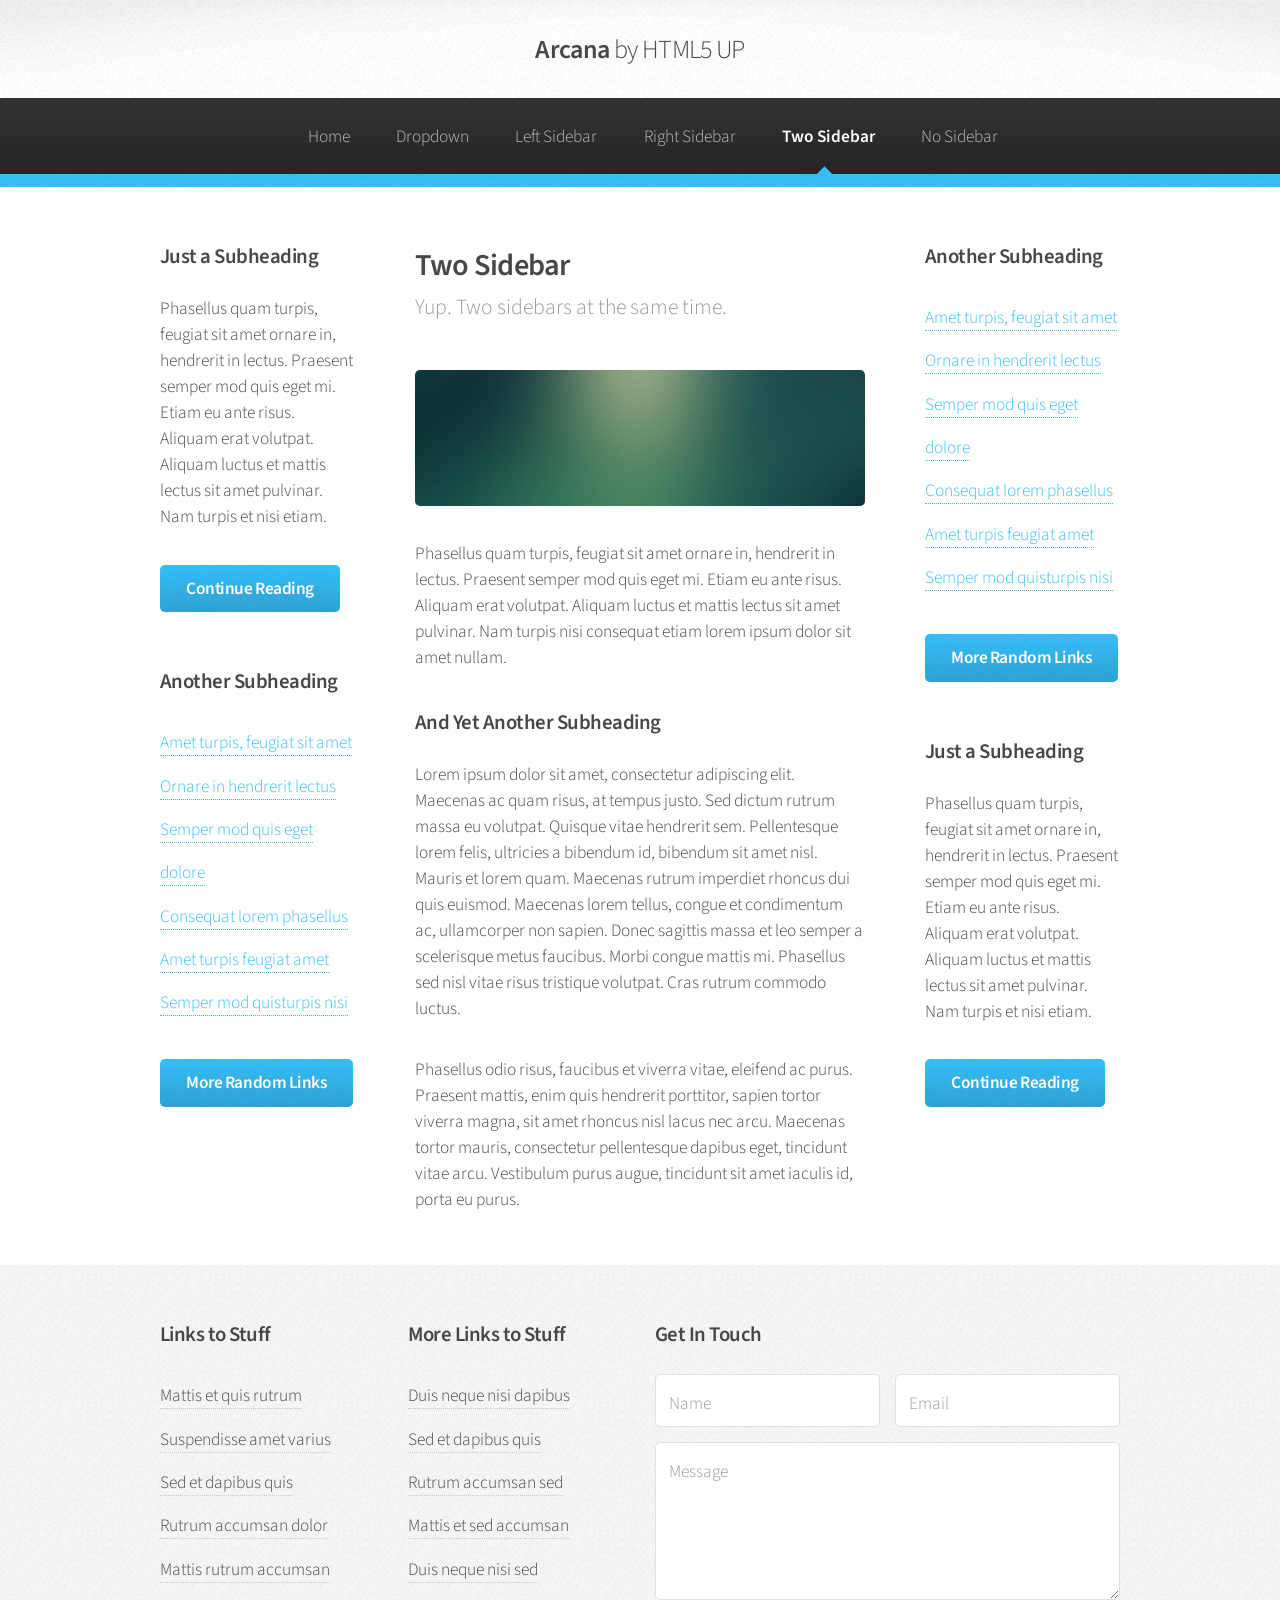
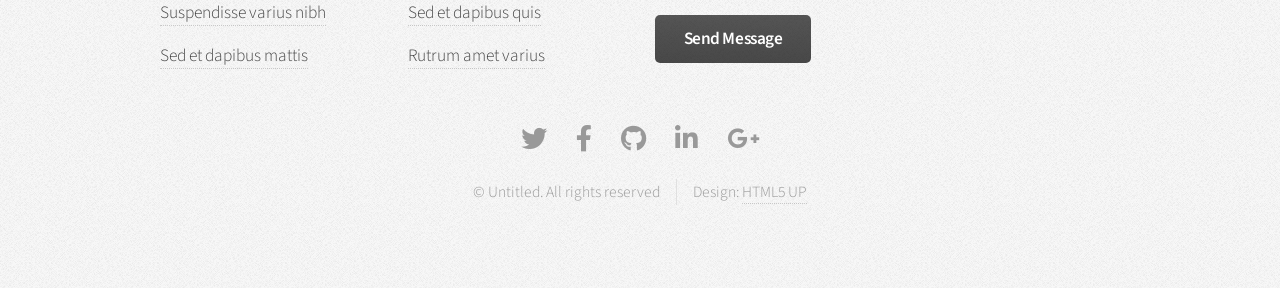
<file: two-sidebar.html>
<!DOCTYPE HTML>
<!--
	Arcana by HTML5 UP
	html5up.net | @ajlkn
	Free for personal and commercial use under the CCA 3.0 license (html5up.net/license)
-->
<html>
	<head>
		<title>Two Sidebar - Arcana by HTML5 UP</title>
		<meta charset="utf-8" />
		<meta name="viewport" content="width=device-width, initial-scale=1, user-scalable=no" />
		<link rel="stylesheet" href="assets/css/main.css" />
	</head>
	<body class="is-preload">
		<div id="page-wrapper">

			<!-- Header -->
				<div id="header">

					<!-- Logo -->
						<h1><a href="index.html" id="logo">Arcana <em>by HTML5 UP</em></a></h1>

					<!-- Nav -->
						<nav id="nav">
							<ul>
								<li><a href="index.html">Home</a></li>
								<li>
									<a href="#">Dropdown</a>
									<ul>
										<li><a href="#">Lorem dolor</a></li>
										<li><a href="#">Magna phasellus</a></li>
										<li><a href="#">Etiam sed tempus</a></li>
										<li>
											<a href="#">Submenu</a>
											<ul>
												<li><a href="#">Lorem dolor</a></li>
												<li><a href="#">Phasellus magna</a></li>
												<li><a href="#">Magna phasellus</a></li>
												<li><a href="#">Etiam nisl</a></li>
												<li><a href="#">Veroeros feugiat</a></li>
											</ul>
										</li>
										<li><a href="#">Veroeros feugiat</a></li>
									</ul>
								</li>
								<li><a href="left-sidebar.html">Left Sidebar</a></li>
								<li><a href="right-sidebar.html">Right Sidebar</a></li>
								<li class="current"><a href="two-sidebar.html">Two Sidebar</a></li>
								<li><a href="no-sidebar.html">No Sidebar</a></li>
							</ul>
						</nav>

				</div>

			<!-- Main -->
				<section class="wrapper style1">
					<div class="container">
						<div class="row gtr-200">
							<div class="col-3 col-12-narrower">
								<div id="sidebar1">

									<!-- Sidebar 1 -->

										<section>
											<h3>Just a Subheading</h3>
											<p>Phasellus quam turpis, feugiat sit amet ornare in, hendrerit in lectus.
											Praesent semper mod quis eget mi. Etiam eu ante risus. Aliquam erat volutpat.
											Aliquam luctus et mattis lectus sit amet pulvinar. Nam turpis et nisi etiam.</p>
											<footer>
												<a href="#" class="button">Continue Reading</a>
											</footer>
										</section>

										<section>
											<h3>Another Subheading</h3>
											<ul class="links">
												<li><a href="#">Amet turpis, feugiat sit amet</a></li>
												<li><a href="#">Ornare in hendrerit lectus</a></li>
												<li><a href="#">Semper mod quis eget dolore</a></li>
												<li><a href="#">Consequat lorem phasellus</a></li>
												<li><a href="#">Amet turpis feugiat amet</a></li>
												<li><a href="#">Semper mod quisturpis nisi</a></li>
											</ul>
											<footer>
												<a href="#" class="button">More Random Links</a>
											</footer>
										</section>

								</div>
							</div>
							<div class="col-6 col-12-narrower imp-narrower">
								<div id="content">

									<!-- Content -->

										<article>
											<header>
												<h2>Two Sidebar</h2>
												<p>Yup. Two sidebars at the same time.</p>
											</header>

											<span class="image featured"><img src="images/banner.jpg" alt="" /></span>

											<p>Phasellus quam turpis, feugiat sit amet ornare in, hendrerit in lectus.
											Praesent semper mod quis eget mi. Etiam eu ante risus. Aliquam erat volutpat.
											Aliquam luctus et mattis lectus sit amet pulvinar. Nam turpis nisi
											consequat etiam lorem ipsum dolor sit amet nullam.</p>

											<h3>And Yet Another Subheading</h3>
											<p>Lorem ipsum dolor sit amet, consectetur adipiscing elit. Maecenas ac quam risus, at tempus
											justo. Sed dictum rutrum massa eu volutpat. Quisque vitae hendrerit sem. Pellentesque lorem felis,
											ultricies a bibendum id, bibendum sit amet nisl. Mauris et lorem quam. Maecenas rutrum imperdiet
											rhoncus dui quis euismod. Maecenas lorem tellus, congue et condimentum ac, ullamcorper non sapien.
											Donec sagittis massa et leo semper a scelerisque metus faucibus. Morbi congue mattis mi.
											Phasellus sed nisl vitae risus tristique volutpat. Cras rutrum commodo luctus.</p>

											<p>Phasellus odio risus, faucibus et viverra vitae, eleifend ac purus. Praesent mattis, enim
											quis hendrerit porttitor, sapien tortor viverra magna, sit amet rhoncus nisl lacus nec arcu.
											Maecenas tortor mauris, consectetur pellentesque dapibus eget, tincidunt vitae arcu.
											Vestibulum purus augue, tincidunt sit amet iaculis id, porta eu purus.</p>
										</article>

								</div>
							</div>
							<div class="col-3 col-12-narrower">
								<div id="sidebar2">

									<!-- Sidebar 2 -->

										<section>
											<h3>Another Subheading</h3>
											<ul class="links">
												<li><a href="#">Amet turpis, feugiat sit amet</a></li>
												<li><a href="#">Ornare in hendrerit lectus</a></li>
												<li><a href="#">Semper mod quis eget dolore</a></li>
												<li><a href="#">Consequat lorem phasellus</a></li>
												<li><a href="#">Amet turpis feugiat amet</a></li>
												<li><a href="#">Semper mod quisturpis nisi</a></li>
											</ul>
											<footer>
												<a href="#" class="button">More Random Links</a>
											</footer>
										</section>

										<section>
											<h3>Just a Subheading</h3>
											<p>Phasellus quam turpis, feugiat sit amet ornare in, hendrerit in lectus.
											Praesent semper mod quis eget mi. Etiam eu ante risus. Aliquam erat volutpat.
											Aliquam luctus et mattis lectus sit amet pulvinar. Nam turpis et nisi etiam.</p>
											<footer>
												<a href="#" class="button">Continue Reading</a>
											</footer>
										</section>

								</div>
							</div>
						</div>
					</div>
				</section>

			<!-- Footer -->
				<div id="footer">
					<div class="container">
						<div class="row">
							<section class="col-3 col-6-narrower col-12-mobilep">
								<h3>Links to Stuff</h3>
								<ul class="links">
									<li><a href="#">Mattis et quis rutrum</a></li>
									<li><a href="#">Suspendisse amet varius</a></li>
									<li><a href="#">Sed et dapibus quis</a></li>
									<li><a href="#">Rutrum accumsan dolor</a></li>
									<li><a href="#">Mattis rutrum accumsan</a></li>
									<li><a href="#">Suspendisse varius nibh</a></li>
									<li><a href="#">Sed et dapibus mattis</a></li>
								</ul>
							</section>
							<section class="col-3 col-6-narrower col-12-mobilep">
								<h3>More Links to Stuff</h3>
								<ul class="links">
									<li><a href="#">Duis neque nisi dapibus</a></li>
									<li><a href="#">Sed et dapibus quis</a></li>
									<li><a href="#">Rutrum accumsan sed</a></li>
									<li><a href="#">Mattis et sed accumsan</a></li>
									<li><a href="#">Duis neque nisi sed</a></li>
									<li><a href="#">Sed et dapibus quis</a></li>
									<li><a href="#">Rutrum amet varius</a></li>
								</ul>
							</section>
							<section class="col-6 col-12-narrower">
								<h3>Get In Touch</h3>
								<form>
									<div class="row gtr-50">
										<div class="col-6 col-12-mobilep">
											<input type="text" name="name" id="name" placeholder="Name" />
										</div>
										<div class="col-6 col-12-mobilep">
											<input type="email" name="email" id="email" placeholder="Email" />
										</div>
										<div class="col-12">
											<textarea name="message" id="message" placeholder="Message" rows="5"></textarea>
										</div>
										<div class="col-12">
											<ul class="actions">
												<li><input type="submit" class="button alt" value="Send Message" /></li>
											</ul>
										</div>
									</div>
								</form>
							</section>
						</div>
					</div>

					<!-- Icons -->
						<ul class="icons">
							<li><a href="#" class="icon brands fa-twitter"><span class="label">Twitter</span></a></li>
							<li><a href="#" class="icon brands fa-facebook-f"><span class="label">Facebook</span></a></li>
							<li><a href="#" class="icon brands fa-github"><span class="label">GitHub</span></a></li>
							<li><a href="#" class="icon brands fa-linkedin-in"><span class="label">LinkedIn</span></a></li>
							<li><a href="#" class="icon brands fa-google-plus-g"><span class="label">Google+</span></a></li>
						</ul>

					<!-- Copyright -->
						<div class="copyright">
							<ul class="menu">
								<li>&copy; Untitled. All rights reserved</li><li>Design: <a href="http://html5up.net">HTML5 UP</a></li>
							</ul>
						</div>

				</div>

		</div>

		<!-- Scripts -->
			<script src="assets/js/jquery.min.js"></script>
			<script src="assets/js/jquery.dropotron.min.js"></script>
			<script src="assets/js/browser.min.js"></script>
			<script src="assets/js/breakpoints.min.js"></script>
			<script src="assets/js/util.js"></script>
			<script src="assets/js/main.js"></script>

	</body>
</html>
</file>
<file: harinnmg.github.io-main/harinnmg.github.io-main/assets/css/main.css>
@import url("fontawesome-all.min.css");
@import url("https://fonts.googleapis.com/css?family=Source+Sans+Pro:300,300italic,600,600italic");

/*
	Arcana by HTML5 UP
	html5up.net | @ajlkn
	Free for personal and commercial use under the CCA 3.0 license (html5up.net/license)
*/

html, body, div, span, applet, object,
iframe, h1, h2, h3, h4, h5, h6, p, blockquote,
pre, a, abbr, acronym, address, big, cite,
code, del, dfn, em, img, ins, kbd, q, s, samp,
small, strike, strong, sub, sup, tt, var, b,
u, i, center, dl, dt, dd, ol, ul, li, fieldset,
form, label, legend, table, caption, tbody,
tfoot, thead, tr, th, td, article, aside,
canvas, details, embed, figure, figcaption,
footer, header, hgroup, menu, nav, output, ruby,
section, summary, time, mark, audio, video {
	margin: 0;
	padding: 0;
	border: 0;
	font-size: 100%;
	font: inherit;
	vertical-align: baseline;}

article, aside, details, figcaption, figure,
footer, header, hgroup, menu, nav, section {
	display: block;}

body {
	line-height: 1;
}

ol, ul {
	list-style: none;
}

blockquote, q {
	quotes: none;
}

	blockquote:before, blockquote:after, q:before, q:after {
		content: '';
		content: none;
	}

table {
	border-collapse: collapse;
	border-spacing: 0;
}

body {
	-webkit-text-size-adjust: none;
}

mark {
	background-color: transparent;
	color: inherit;
}

input::-moz-focus-inner {
	border: 0;
	padding: 0;
}

input, select, textarea {
	-moz-appearance: none;
	-webkit-appearance: none;
	-ms-appearance: none;
	appearance: none;
}

/* Basic */

	html {
		box-sizing: border-box;
	}

	*, *:before, *:after {
		box-sizing: inherit;
	}

	body {
		background: #f7f7f7 url("images/bg01.png");
	}

		body.is-preload *, body.is-preload *:before, body.is-preload *:after {
			-moz-animation: none !important;
			-webkit-animation: none !important;
			-ms-animation: none !important;
			animation: none !important;
			-moz-transition: none !important;
			-webkit-transition: none !important;
			-ms-transition: none !important;
			transition: none !important;
		}

	body, input, select, textarea {
		color: #474747;
		font-family: 'Source Sans Pro', sans-serif;
		font-size: 16pt;
		font-weight: 300;
		line-height: 1.65em;
	}

	a {
		-moz-transition: color 0.2s ease-in-out, border-color 0.2s ease-in-out, opacity 0.2s ease-in-out;
		-webkit-transition: color 0.2s ease-in-out, border-color 0.2s ease-in-out, opacity 0.2s ease-in-out;
		-ms-transition: color 0.2s ease-in-out, border-color 0.2s ease-in-out, opacity 0.2s ease-in-out;
		transition: color 0.2s ease-in-out, border-color 0.2s ease-in-out, opacity 0.2s ease-in-out;
		color: #37c0fb;
		text-decoration: none;
		border-bottom: dotted 1px;
	}

		a:hover {
			color: #37c0fb;
			border-bottom-color: transparent;
		}

	strong, b {
		font-weight: 600;
	}

	em, i {
		font-style: italic;
	}

	p, ul, ol, dl, table, blockquote {
		margin: 0 0 2em 0;
	}

	h1, h2, h3, h4, h5, h6 {
		color: inherit;
		font-weight: 600;
		line-height: 1.75em;
		margin-bottom: 1em;
	}

		h1 a, h2 a, h3 a, h4 a, h5 a, h6 a {
			color: inherit;
			text-decoration: none;
		}

		h1 em, h2 em, h3 em, h4 em, h5 em, h6 em {
			font-style: normal;
			font-weight: 300;
		}

	h2 {
		font-size: 1.75em;
		letter-spacing: -0.025em;
	}

	h3 {
		font-size: 1.2em;
		letter-spacing: -0.025em;
	}

	sub {
		font-size: 0.8em;
		position: relative;
		top: 0.5em;
	}

	sup {
		font-size: 0.8em;
		position: relative;
		top: -0.5em;
	}

	hr {
		border-top: solid 1px #e0e0e0;
		border: 0;
		margin-bottom: 1.5em;
	}

	blockquote {
		border-left: solid 0.5em #e0e0e0;
		font-style: italic;
		padding: 1em 0 1em 2em;
	}

/* Container */

	.container {
		margin: 0 auto;
		max-width: 100%;
		width: 1400px;
	}

		@media screen and (max-width: 1680px) {

			.container {
				width: 1200px;
			}

		}

		@media screen and (max-width: 1280px) {

			.container {
				width: 960px;
			}

		}

		@media screen and (max-width: 980px) {

			.container {
				width: 95%;
			}

		}

		@media screen and (max-width: 840px) {

			.container {
				width: 95%;
			}

		}

		@media screen and (max-width: 736px) {

			.container {
				width: 90%;
			}

		}

		@media screen and (max-width: 480px) {

			.container {
				width: 100%;
			}

		}

/* Row */

	.row {
		display: flex;
		flex-wrap: wrap;
		box-sizing: border-box;
		align-items: stretch;
	}

		.row > * {
			box-sizing: border-box;
		}

		.row.gtr-uniform > * > :last-child {
			margin-bottom: 0;
		}

		.row.aln-left {
			justify-content: flex-start;
		}

		.row.aln-center {
			justify-content: center;
		}

		.row.aln-right {
			justify-content: flex-end;
		}

		.row.aln-top {
			align-items: flex-start;
		}

		.row.aln-middle {
			align-items: center;
		}

		.row.aln-bottom {
			align-items: flex-end;
		}

		.row > .imp {
			order: -1;
		}

		.row > .col-1 {
			width: 8.33333%;
		}

		.row > .off-1 {
			margin-left: 8.33333%;
		}

		.row > .col-2 {
			width: 16.66667%;
		}

		.row > .off-2 {
			margin-left: 16.66667%;
		}

		.row > .col-3 {
			width: 25%;
		}

		.row > .off-3 {
			margin-left: 25%;
		}

		.row > .col-4 {
			width: 33.33333%;
		}

		.row > .off-4 {
			margin-left: 33.33333%;
		}

		.row > .col-5 {
			width: 41.66667%;
		}

		.row > .off-5 {
			margin-left: 41.66667%;
		}

		.row > .col-6 {
			width: 50%;
		}

		.row > .off-6 {
			margin-left: 50%;
		}

		.row > .col-7 {
			width: 58.33333%;
		}

		.row > .off-7 {
			margin-left: 58.33333%;
		}

		.row > .col-8 {
			width: 66.66667%;
		}

		.row > .off-8 {
			margin-left: 66.66667%;
		}

		.row > .col-9 {
			width: 75%;
		}

		.row > .off-9 {
			margin-left: 75%;
		}

		.row > .col-10 {
			width: 83.33333%;
		}

		.row > .off-10 {
			margin-left: 83.33333%;
		}

		.row > .col-11 {
			width: 91.66667%;
		}

		.row > .off-11 {
			margin-left: 91.66667%;
		}

		.row > .col-12 {
			width: 100%;
		}

		.row > .off-12 {
			margin-left: 100%;
		}

		.row.gtr-0 {
			margin-top: 0px;
			margin-left: 0px;
		}

			.row.gtr-0 > * {
				padding: 0px 0 0 0px;
			}

			.row.gtr-0.gtr-uniform {
				margin-top: 0px;
			}

				.row.gtr-0.gtr-uniform > * {
					padding-top: 0px;
				}

		.row.gtr-25 {
			margin-top: -12.5px;
			margin-left: -12.5px;
		}

			.row.gtr-25 > * {
				padding: 12.5px 0 0 12.5px;
			}

			.row.gtr-25.gtr-uniform {
				margin-top: -12.5px;
			}

				.row.gtr-25.gtr-uniform > * {
					padding-top: 12.5px;
				}

		.row.gtr-50 {
			margin-top: -25px;
			margin-left: -25px;
		}

			.row.gtr-50 > * {
				padding: 25px 0 0 25px;
			}

			.row.gtr-50.gtr-uniform {
				margin-top: -25px;
			}

				.row.gtr-50.gtr-uniform > * {
					padding-top: 25px;
				}

		.row {
			margin-top: -50px;
			margin-left: -50px;
		}

			.row > * {
				padding: 50px 0 0 50px;
			}

			.row.gtr-uniform {
				margin-top: -50px;
			}

				.row.gtr-uniform > * {
					padding-top: 50px;
				}

		.row.gtr-150 {
			margin-top: -75px;
			margin-left: -75px;
		}

			.row.gtr-150 > * {
				padding: 75px 0 0 75px;
			}

			.row.gtr-150.gtr-uniform {
				margin-top: -75px;
			}

				.row.gtr-150.gtr-uniform > * {
					padding-top: 75px;
				}

		.row.gtr-200 {
			margin-top: -100px;
			margin-left: -100px;
		}

			.row.gtr-200 > * {
				padding: 100px 0 0 100px;
			}

			.row.gtr-200.gtr-uniform {
				margin-top: -100px;
			}

				.row.gtr-200.gtr-uniform > * {
					padding-top: 100px;
				}

		@media screen and (max-width: 1680px) {

			.row {
				display: flex;
				flex-wrap: wrap;
				box-sizing: border-box;
				align-items: stretch;
			}

				.row > * {
					box-sizing: border-box;
				}

				.row.gtr-uniform > * > :last-child {
					margin-bottom: 0;
				}

				.row.aln-left {
					justify-content: flex-start;
				}

				.row.aln-center {
					justify-content: center;
				}

				.row.aln-right {
					justify-content: flex-end;
				}

				.row.aln-top {
					align-items: flex-start;
				}

				.row.aln-middle {
					align-items: center;
				}

				.row.aln-bottom {
					align-items: flex-end;
				}

				.row > .imp-wide {
					order: -1;
				}

				.row > .col-1-wide {
					width: 8.33333%;
				}

				.row > .off-1-wide {
					margin-left: 8.33333%;
				}

				.row > .col-2-wide {
					width: 16.66667%;
				}

				.row > .off-2-wide {
					margin-left: 16.66667%;
				}

				.row > .col-3-wide {
					width: 25%;
				}

				.row > .off-3-wide {
					margin-left: 25%;
				}

				.row > .col-4-wide {
					width: 33.33333%;
				}

				.row > .off-4-wide {
					margin-left: 33.33333%;
				}

				.row > .col-5-wide {
					width: 41.66667%;
				}

				.row > .off-5-wide {
					margin-left: 41.66667%;
				}

				.row > .col-6-wide {
					width: 50%;
				}

				.row > .off-6-wide {
					margin-left: 50%;
				}

				.row > .col-7-wide {
					width: 58.33333%;
				}

				.row > .off-7-wide {
					margin-left: 58.33333%;
				}

				.row > .col-8-wide {
					width: 66.66667%;
				}

				.row > .off-8-wide {
					margin-left: 66.66667%;
				}

				.row > .col-9-wide {
					width: 75%;
				}

				.row > .off-9-wide {
					margin-left: 75%;
				}

				.row > .col-10-wide {
					width: 83.33333%;
				}

				.row > .off-10-wide {
					margin-left: 83.33333%;
				}

				.row > .col-11-wide {
					width: 91.66667%;
				}

				.row > .off-11-wide {
					margin-left: 91.66667%;
				}

				.row > .col-12-wide {
					width: 100%;
				}

				.row > .off-12-wide {
					margin-left: 100%;
				}

				.row.gtr-0 {
					margin-top: 0px;
					margin-left: 0px;
				}

					.row.gtr-0 > * {
						padding: 0px 0 0 0px;
					}

					.row.gtr-0.gtr-uniform {
						margin-top: 0px;
					}

						.row.gtr-0.gtr-uniform > * {
							padding-top: 0px;
						}

				.row.gtr-25 {
					margin-top: -10px;
					margin-left: -10px;
				}

					.row.gtr-25 > * {
						padding: 10px 0 0 10px;
					}

					.row.gtr-25.gtr-uniform {
						margin-top: -10px;
					}

						.row.gtr-25.gtr-uniform > * {
							padding-top: 10px;
						}

				.row.gtr-50 {
					margin-top: -20px;
					margin-left: -20px;
				}

					.row.gtr-50 > * {
						padding: 20px 0 0 20px;
					}

					.row.gtr-50.gtr-uniform {
						margin-top: -20px;
					}

						.row.gtr-50.gtr-uniform > * {
							padding-top: 20px;
						}

				.row {
					margin-top: -40px;
					margin-left: -40px;
				}

					.row > * {
						padding: 40px 0 0 40px;
					}

					.row.gtr-uniform {
						margin-top: -40px;
					}

						.row.gtr-uniform > * {
							padding-top: 40px;
						}

				.row.gtr-150 {
					margin-top: -60px;
					margin-left: -60px;
				}

					.row.gtr-150 > * {
						padding: 60px 0 0 60px;
					}

					.row.gtr-150.gtr-uniform {
						margin-top: -60px;
					}

						.row.gtr-150.gtr-uniform > * {
							padding-top: 60px;
						}

				.row.gtr-200 {
					margin-top: -80px;
					margin-left: -80px;
				}

					.row.gtr-200 > * {
						padding: 80px 0 0 80px;
					}

					.row.gtr-200.gtr-uniform {
						margin-top: -80px;
					}

						.row.gtr-200.gtr-uniform > * {
							padding-top: 80px;
						}

		}

		@media screen and (max-width: 1280px) {

			.row {
				display: flex;
				flex-wrap: wrap;
				box-sizing: border-box;
				align-items: stretch;
			}

				.row > * {
					box-sizing: border-box;
				}

				.row.gtr-uniform > * > :last-child {
					margin-bottom: 0;
				}

				.row.aln-left {
					justify-content: flex-start;
				}

				.row.aln-center {
					justify-content: center;
				}

				.row.aln-right {
					justify-content: flex-end;
				}

				.row.aln-top {
					align-items: flex-start;
				}

				.row.aln-middle {
					align-items: center;
				}

				.row.aln-bottom {
					align-items: flex-end;
				}

				.row > .imp-normal {
					order: -1;
				}

				.row > .col-1-normal {
					width: 8.33333%;
				}

				.row > .off-1-normal {
					margin-left: 8.33333%;
				}

				.row > .col-2-normal {
					width: 16.66667%;
				}

				.row > .off-2-normal {
					margin-left: 16.66667%;
				}

				.row > .col-3-normal {
					width: 25%;
				}

				.row > .off-3-normal {
					margin-left: 25%;
				}

				.row > .col-4-normal {
					width: 33.33333%;
				}

				.row > .off-4-normal {
					margin-left: 33.33333%;
				}

				.row > .col-5-normal {
					width: 41.66667%;
				}

				.row > .off-5-normal {
					margin-left: 41.66667%;
				}

				.row > .col-6-normal {
					width: 50%;
				}

				.row > .off-6-normal {
					margin-left: 50%;
				}

				.row > .col-7-normal {
					width: 58.33333%;
				}

				.row > .off-7-normal {
					margin-left: 58.33333%;
				}

				.row > .col-8-normal {
					width: 66.66667%;
				}

				.row > .off-8-normal {
					margin-left: 66.66667%;
				}

				.row > .col-9-normal {
					width: 75%;
				}

				.row > .off-9-normal {
					margin-left: 75%;
				}

				.row > .col-10-normal {
					width: 83.33333%;
				}

				.row > .off-10-normal {
					margin-left: 83.33333%;
				}

				.row > .col-11-normal {
					width: 91.66667%;
				}

				.row > .off-11-normal {
					margin-left: 91.66667%;
				}

				.row > .col-12-normal {
					width: 100%;
				}

				.row > .off-12-normal {
					margin-left: 100%;
				}

				.row.gtr-0 {
					margin-top: 0px;
					margin-left: 0px;
				}

					.row.gtr-0 > * {
						padding: 0px 0 0 0px;
					}

					.row.gtr-0.gtr-uniform {
						margin-top: 0px;
					}

						.row.gtr-0.gtr-uniform > * {
							padding-top: 0px;
						}

				.row.gtr-25 {
					margin-top: -7.5px;
					margin-left: -7.5px;
				}

					.row.gtr-25 > * {
						padding: 7.5px 0 0 7.5px;
					}

					.row.gtr-25.gtr-uniform {
						margin-top: -7.5px;
					}

						.row.gtr-25.gtr-uniform > * {
							padding-top: 7.5px;
						}

				.row.gtr-50 {
					margin-top: -15px;
					margin-left: -15px;
				}

					.row.gtr-50 > * {
						padding: 15px 0 0 15px;
					}

					.row.gtr-50.gtr-uniform {
						margin-top: -15px;
					}

						.row.gtr-50.gtr-uniform > * {
							padding-top: 15px;
						}

				.row {
					margin-top: -30px;
					margin-left: -30px;
				}

					.row > * {
						padding: 30px 0 0 30px;
					}

					.row.gtr-uniform {
						margin-top: -30px;
					}

						.row.gtr-uniform > * {
							padding-top: 30px;
						}

				.row.gtr-150 {
					margin-top: -45px;
					margin-left: -45px;
				}

					.row.gtr-150 > * {
						padding: 45px 0 0 45px;
					}

					.row.gtr-150.gtr-uniform {
						margin-top: -45px;
					}

						.row.gtr-150.gtr-uniform > * {
							padding-top: 45px;
						}

				.row.gtr-200 {
					margin-top: -60px;
					margin-left: -60px;
				}

					.row.gtr-200 > * {
						padding: 60px 0 0 60px;
					}

					.row.gtr-200.gtr-uniform {
						margin-top: -60px;
					}

						.row.gtr-200.gtr-uniform > * {
							padding-top: 60px;
						}

		}

		@media screen and (max-width: 980px) {

			.row {
				display: flex;
				flex-wrap: wrap;
				box-sizing: border-box;
				align-items: stretch;
			}

				.row > * {
					box-sizing: border-box;
				}

				.row.gtr-uniform > * > :last-child {
					margin-bottom: 0;
				}

				.row.aln-left {
					justify-content: flex-start;
				}

				.row.aln-center {
					justify-content: center;
				}

				.row.aln-right {
					justify-content: flex-end;
				}

				.row.aln-top {
					align-items: flex-start;
				}

				.row.aln-middle {
					align-items: center;
				}

				.row.aln-bottom {
					align-items: flex-end;
				}

				.row > .imp-narrow {
					order: -1;
				}

				.row > .col-1-narrow {
					width: 8.33333%;
				}

				.row > .off-1-narrow {
					margin-left: 8.33333%;
				}

				.row > .col-2-narrow {
					width: 16.66667%;
				}

				.row > .off-2-narrow {
					margin-left: 16.66667%;
				}

				.row > .col-3-narrow {
					width: 25%;
				}

				.row > .off-3-narrow {
					margin-left: 25%;
				}

				.row > .col-4-narrow {
					width: 33.33333%;
				}

				.row > .off-4-narrow {
					margin-left: 33.33333%;
				}

				.row > .col-5-narrow {
					width: 41.66667%;
				}

				.row > .off-5-narrow {
					margin-left: 41.66667%;
				}

				.row > .col-6-narrow {
					width: 50%;
				}

				.row > .off-6-narrow {
					margin-left: 50%;
				}

				.row > .col-7-narrow {
					width: 58.33333%;
				}

				.row > .off-7-narrow {
					margin-left: 58.33333%;
				}

				.row > .col-8-narrow {
					width: 66.66667%;
				}

				.row > .off-8-narrow {
					margin-left: 66.66667%;
				}

				.row > .col-9-narrow {
					width: 75%;
				}

				.row > .off-9-narrow {
					margin-left: 75%;
				}

				.row > .col-10-narrow {
					width: 83.33333%;
				}

				.row > .off-10-narrow {
					margin-left: 83.33333%;
				}

				.row > .col-11-narrow {
					width: 91.66667%;
				}

				.row > .off-11-narrow {
					margin-left: 91.66667%;
				}

				.row > .col-12-narrow {
					width: 100%;
				}

				.row > .off-12-narrow {
					margin-left: 100%;
				}

				.row.gtr-0 {
					margin-top: 0px;
					margin-left: 0px;
				}

					.row.gtr-0 > * {
						padding: 0px 0 0 0px;
					}

					.row.gtr-0.gtr-uniform {
						margin-top: 0px;
					}

						.row.gtr-0.gtr-uniform > * {
							padding-top: 0px;
						}

				.row.gtr-25 {
					margin-top: -7.5px;
					margin-left: -7.5px;
				}

					.row.gtr-25 > * {
						padding: 7.5px 0 0 7.5px;
					}

					.row.gtr-25.gtr-uniform {
						margin-top: -7.5px;
					}

						.row.gtr-25.gtr-uniform > * {
							padding-top: 7.5px;
						}

				.row.gtr-50 {
					margin-top: -15px;
					margin-left: -15px;
				}

					.row.gtr-50 > * {
						padding: 15px 0 0 15px;
					}

					.row.gtr-50.gtr-uniform {
						margin-top: -15px;
					}

						.row.gtr-50.gtr-uniform > * {
							padding-top: 15px;
						}

				.row {
					margin-top: -30px;
					margin-left: -30px;
				}

					.row > * {
						padding: 30px 0 0 30px;
					}

					.row.gtr-uniform {
						margin-top: -30px;
					}

						.row.gtr-uniform > * {
							padding-top: 30px;
						}

				.row.gtr-150 {
					margin-top: -45px;
					margin-left: -45px;
				}

					.row.gtr-150 > * {
						padding: 45px 0 0 45px;
					}

					.row.gtr-150.gtr-uniform {
						margin-top: -45px;
					}

						.row.gtr-150.gtr-uniform > * {
							padding-top: 45px;
						}

				.row.gtr-200 {
					margin-top: -60px;
					margin-left: -60px;
				}

					.row.gtr-200 > * {
						padding: 60px 0 0 60px;
					}

					.row.gtr-200.gtr-uniform {
						margin-top: -60px;
					}

						.row.gtr-200.gtr-uniform > * {
							padding-top: 60px;
						}

		}

		@media screen and (max-width: 840px) {

			.row {
				display: flex;
				flex-wrap: wrap;
				box-sizing: border-box;
				align-items: stretch;
			}

				.row > * {
					box-sizing: border-box;
				}

				.row.gtr-uniform > * > :last-child {
					margin-bottom: 0;
				}

				.row.aln-left {
					justify-content: flex-start;
				}

				.row.aln-center {
					justify-content: center;
				}

				.row.aln-right {
					justify-content: flex-end;
				}

				.row.aln-top {
					align-items: flex-start;
				}

				.row.aln-middle {
					align-items: center;
				}

				.row.aln-bottom {
					align-items: flex-end;
				}

				.row > .imp-narrower {
					order: -1;
				}

				.row > .col-1-narrower {
					width: 8.33333%;
				}

				.row > .off-1-narrower {
					margin-left: 8.33333%;
				}

				.row > .col-2-narrower {
					width: 16.66667%;
				}

				.row > .off-2-narrower {
					margin-left: 16.66667%;
				}

				.row > .col-3-narrower {
					width: 25%;
				}

				.row > .off-3-narrower {
					margin-left: 25%;
				}

				.row > .col-4-narrower {
					width: 33.33333%;
				}

				.row > .off-4-narrower {
					margin-left: 33.33333%;
				}

				.row > .col-5-narrower {
					width: 41.66667%;
				}

				.row > .off-5-narrower {
					margin-left: 41.66667%;
				}

				.row > .col-6-narrower {
					width: 50%;
				}

				.row > .off-6-narrower {
					margin-left: 50%;
				}

				.row > .col-7-narrower {
					width: 58.33333%;
				}

				.row > .off-7-narrower {
					margin-left: 58.33333%;
				}

				.row > .col-8-narrower {
					width: 66.66667%;
				}

				.row > .off-8-narrower {
					margin-left: 66.66667%;
				}

				.row > .col-9-narrower {
					width: 75%;
				}

				.row > .off-9-narrower {
					margin-left: 75%;
				}

				.row > .col-10-narrower {
					width: 83.33333%;
				}

				.row > .off-10-narrower {
					margin-left: 83.33333%;
				}

				.row > .col-11-narrower {
					width: 91.66667%;
				}

				.row > .off-11-narrower {
					margin-left: 91.66667%;
				}

				.row > .col-12-narrower {
					width: 100%;
				}

				.row > .off-12-narrower {
					margin-left: 100%;
				}

				.row.gtr-0 {
					margin-top: 0px;
					margin-left: 0px;
				}

					.row.gtr-0 > * {
						padding: 0px 0 0 0px;
					}

					.row.gtr-0.gtr-uniform {
						margin-top: 0px;
					}

						.row.gtr-0.gtr-uniform > * {
							padding-top: 0px;
						}

				.row.gtr-25 {
					margin-top: -7.5px;
					margin-left: -7.5px;
				}

					.row.gtr-25 > * {
						padding: 7.5px 0 0 7.5px;
					}

					.row.gtr-25.gtr-uniform {
						margin-top: -7.5px;
					}

						.row.gtr-25.gtr-uniform > * {
							padding-top: 7.5px;
						}

				.row.gtr-50 {
					margin-top: -15px;
					margin-left: -15px;
				}

					.row.gtr-50 > * {
						padding: 15px 0 0 15px;
					}

					.row.gtr-50.gtr-uniform {
						margin-top: -15px;
					}

						.row.gtr-50.gtr-uniform > * {
							padding-top: 15px;
						}

				.row {
					margin-top: -30px;
					margin-left: -30px;
				}

					.row > * {
						padding: 30px 0 0 30px;
					}

					.row.gtr-uniform {
						margin-top: -30px;
					}

						.row.gtr-uniform > * {
							padding-top: 30px;
						}

				.row.gtr-150 {
					margin-top: -45px;
					margin-left: -45px;
				}

					.row.gtr-150 > * {
						padding: 45px 0 0 45px;
					}

					.row.gtr-150.gtr-uniform {
						margin-top: -45px;
					}

						.row.gtr-150.gtr-uniform > * {
							padding-top: 45px;
						}

				.row.gtr-200 {
					margin-top: -60px;
					margin-left: -60px;
				}

					.row.gtr-200 > * {
						padding: 60px 0 0 60px;
					}

					.row.gtr-200.gtr-uniform {
						margin-top: -60px;
					}

						.row.gtr-200.gtr-uniform > * {
							padding-top: 60px;
						}

		}

		@media screen and (max-width: 736px) {

			.row {
				display: flex;
				flex-wrap: wrap;
				box-sizing: border-box;
				align-items: stretch;
			}

				.row > * {
					box-sizing: border-box;
				}

				.row.gtr-uniform > * > :last-child {
					margin-bottom: 0;
				}

				.row.aln-left {
					justify-content: flex-start;
				}

				.row.aln-center {
					justify-content: center;
				}

				.row.aln-right {
					justify-content: flex-end;
				}

				.row.aln-top {
					align-items: flex-start;
				}

				.row.aln-middle {
					align-items: center;
				}

				.row.aln-bottom {
					align-items: flex-end;
				}

				.row > .imp-mobile {
					order: -1;
				}

				.row > .col-1-mobile {
					width: 8.33333%;
				}

				.row > .off-1-mobile {
					margin-left: 8.33333%;
				}

				.row > .col-2-mobile {
					width: 16.66667%;
				}

				.row > .off-2-mobile {
					margin-left: 16.66667%;
				}

				.row > .col-3-mobile {
					width: 25%;
				}

				.row > .off-3-mobile {
					margin-left: 25%;
				}

				.row > .col-4-mobile {
					width: 33.33333%;
				}

				.row > .off-4-mobile {
					margin-left: 33.33333%;
				}

				.row > .col-5-mobile {
					width: 41.66667%;
				}

				.row > .off-5-mobile {
					margin-left: 41.66667%;
				}

				.row > .col-6-mobile {
					width: 50%;
				}

				.row > .off-6-mobile {
					margin-left: 50%;
				}

				.row > .col-7-mobile {
					width: 58.33333%;
				}

				.row > .off-7-mobile {
					margin-left: 58.33333%;
				}

				.row > .col-8-mobile {
					width: 66.66667%;
				}

				.row > .off-8-mobile {
					margin-left: 66.66667%;
				}

				.row > .col-9-mobile {
					width: 75%;
				}

				.row > .off-9-mobile {
					margin-left: 75%;
				}

				.row > .col-10-mobile {
					width: 83.33333%;
				}

				.row > .off-10-mobile {
					margin-left: 83.33333%;
				}

				.row > .col-11-mobile {
					width: 91.66667%;
				}

				.row > .off-11-mobile {
					margin-left: 91.66667%;
				}

				.row > .col-12-mobile {
					width: 100%;
				}

				.row > .off-12-mobile {
					margin-left: 100%;
				}

				.row.gtr-0 {
					margin-top: 0px;
					margin-left: 0px;
				}

					.row.gtr-0 > * {
						padding: 0px 0 0 0px;
					}

					.row.gtr-0.gtr-uniform {
						margin-top: 0px;
					}

						.row.gtr-0.gtr-uniform > * {
							padding-top: 0px;
						}

				.row.gtr-25 {
					margin-top: -5px;
					margin-left: -5px;
				}

					.row.gtr-25 > * {
						padding: 5px 0 0 5px;
					}

					.row.gtr-25.gtr-uniform {
						margin-top: -5px;
					}

						.row.gtr-25.gtr-uniform > * {
							padding-top: 5px;
						}

				.row.gtr-50 {
					margin-top: -10px;
					margin-left: -10px;
				}

					.row.gtr-50 > * {
						padding: 10px 0 0 10px;
					}

					.row.gtr-50.gtr-uniform {
						margin-top: -10px;
					}

						.row.gtr-50.gtr-uniform > * {
							padding-top: 10px;
						}

				.row {
					margin-top: -20px;
					margin-left: -20px;
				}

					.row > * {
						padding: 20px 0 0 20px;
					}

					.row.gtr-uniform {
						margin-top: -20px;
					}

						.row.gtr-uniform > * {
							padding-top: 20px;
						}

				.row.gtr-150 {
					margin-top: -30px;
					margin-left: -30px;
				}

					.row.gtr-150 > * {
						padding: 30px 0 0 30px;
					}

					.row.gtr-150.gtr-uniform {
						margin-top: -30px;
					}

						.row.gtr-150.gtr-uniform > * {
							padding-top: 30px;
						}

				.row.gtr-200 {
					margin-top: -40px;
					margin-left: -40px;
				}

					.row.gtr-200 > * {
						padding: 40px 0 0 40px;
					}

					.row.gtr-200.gtr-uniform {
						margin-top: -40px;
					}

						.row.gtr-200.gtr-uniform > * {
							padding-top: 40px;
						}

		}

		@media screen and (max-width: 480px) {

			.row {
				display: flex;
				flex-wrap: wrap;
				box-sizing: border-box;
				align-items: stretch;
			}

				.row > * {
					box-sizing: border-box;
				}

				.row.gtr-uniform > * > :last-child {
					margin-bottom: 0;
				}

				.row.aln-left {
					justify-content: flex-start;
				}

				.row.aln-center {
					justify-content: center;
				}

				.row.aln-right {
					justify-content: flex-end;
				}

				.row.aln-top {
					align-items: flex-start;
				}

				.row.aln-middle {
					align-items: center;
				}

				.row.aln-bottom {
					align-items: flex-end;
				}

				.row > .imp-mobilep {
					order: -1;
				}

				.row > .col-1-mobilep {
					width: 8.33333%;
				}

				.row > .off-1-mobilep {
					margin-left: 8.33333%;
				}

				.row > .col-2-mobilep {
					width: 16.66667%;
				}

				.row > .off-2-mobilep {
					margin-left: 16.66667%;
				}

				.row > .col-3-mobilep {
					width: 25%;
				}

				.row > .off-3-mobilep {
					margin-left: 25%;
				}

				.row > .col-4-mobilep {
					width: 33.33333%;
				}

				.row > .off-4-mobilep {
					margin-left: 33.33333%;
				}

				.row > .col-5-mobilep {
					width: 41.66667%;
				}

				.row > .off-5-mobilep {
					margin-left: 41.66667%;
				}

				.row > .col-6-mobilep {
					width: 50%;
				}

				.row > .off-6-mobilep {
					margin-left: 50%;
				}

				.row > .col-7-mobilep {
					width: 58.33333%;
				}

				.row > .off-7-mobilep {
					margin-left: 58.33333%;
				}

				.row > .col-8-mobilep {
					width: 66.66667%;
				}

				.row > .off-8-mobilep {
					margin-left: 66.66667%;
				}

				.row > .col-9-mobilep {
					width: 75%;
				}

				.row > .off-9-mobilep {
					margin-left: 75%;
				}

				.row > .col-10-mobilep {
					width: 83.33333%;
				}

				.row > .off-10-mobilep {
					margin-left: 83.33333%;
				}

				.row > .col-11-mobilep {
					width: 91.66667%;
				}

				.row > .off-11-mobilep {
					margin-left: 91.66667%;
				}

				.row > .col-12-mobilep {
					width: 100%;
				}

				.row > .off-12-mobilep {
					margin-left: 100%;
				}

				.row.gtr-0 {
					margin-top: 0px;
					margin-left: 0px;
				}

					.row.gtr-0 > * {
						padding: 0px 0 0 0px;
					}

					.row.gtr-0.gtr-uniform {
						margin-top: 0px;
					}

						.row.gtr-0.gtr-uniform > * {
							padding-top: 0px;
						}

				.row.gtr-25 {
					margin-top: -5px;
					margin-left: -5px;
				}

					.row.gtr-25 > * {
						padding: 5px 0 0 5px;
					}

					.row.gtr-25.gtr-uniform {
						margin-top: -5px;
					}

						.row.gtr-25.gtr-uniform > * {
							padding-top: 5px;
						}

				.row.gtr-50 {
					margin-top: -10px;
					margin-left: -10px;
				}

					.row.gtr-50 > * {
						padding: 10px 0 0 10px;
					}

					.row.gtr-50.gtr-uniform {
						margin-top: -10px;
					}

						.row.gtr-50.gtr-uniform > * {
							padding-top: 10px;
						}

				.row {
					margin-top: -20px;
					margin-left: -20px;
				}

					.row > * {
						padding: 20px 0 0 20px;
					}

					.row.gtr-uniform {
						margin-top: -20px;
					}

						.row.gtr-uniform > * {
							padding-top: 20px;
						}

				.row.gtr-150 {
					margin-top: -30px;
					margin-left: -30px;
				}

					.row.gtr-150 > * {
						padding: 30px 0 0 30px;
					}

					.row.gtr-150.gtr-uniform {
						margin-top: -30px;
					}

						.row.gtr-150.gtr-uniform > * {
							padding-top: 30px;
						}

				.row.gtr-200 {
					margin-top: -40px;
					margin-left: -40px;
				}

					.row.gtr-200 > * {
						padding: 40px 0 0 40px;
					}

					.row.gtr-200.gtr-uniform {
						margin-top: -40px;
					}

						.row.gtr-200.gtr-uniform > * {
							padding-top: 40px;
						}

		}

/* Section/Article */

	section.special, article.special {
		text-align: center;
	}

	header p {
		color: #999;
		font-size: 1.25em;
		position: relative;
		margin-top: -1.25em;
		margin-bottom: 2.25em;
	}

	header.major {
		text-align: center;
		margin: 0 0 2em 0;
	}

		header.major h2 {
			font-size: 2.25em;
		}

		header.major p {
			position: relative;
			border-top: solid 1px #e0e0e0;
			padding: 1em 0 0 0;
			margin: 0;
			top: -1em;
			font-size: 1.5em;
			letter-spacing: -0.025em;
		}

	footer {
		margin: 0 0 3em 0;
	}

		footer > :last-child {
			margin-bottom: 0;
		}

		footer.major {
			padding-top: 3em;
		}

/* Form */

	input[type="text"],
	input[type="password"],
	input[type="email"],
	textarea {
		-moz-appearance: none;
		-webkit-appearance: none;
		-ms-appearance: none;
		appearance: none;
		-moz-transition: border-color 0.2s ease-in-out;
		-webkit-transition: border-color 0.2s ease-in-out;
		-ms-transition: border-color 0.2s ease-in-out;
		transition: border-color 0.2s ease-in-out;
		background: #fff;
		border: solid 1px #e0e0e0;
		border-radius: 5px;
		color: inherit;
		display: block;
		outline: 0;
		padding: 0.75em;
		text-decoration: none;
		width: 100%;
	}

		input[type="text"]:focus,
		input[type="password"]:focus,
		input[type="email"]:focus,
		textarea:focus {
			border-color: #37c0fb;
		}

	input[type="text"],
	input[type="password"],
	input[type="email"] {
		line-height: 1em;
	}

	label {
		display: block;
		color: inherit;
		font-weight: 600;
		line-height: 1.75em;
		margin-bottom: 0.5em;
	}

	::-webkit-input-placeholder {
		color: #999;
		position: relative;
		top: 3px;
	}

	:-moz-placeholder {
		color: #999;
	}

	::-moz-placeholder {
		color: #999;
	}

	:-ms-input-placeholder {
		color: #999;
	}

/* Image */

	.image {
		border: 0;
		display: inline-block;
		position: relative;
		border-radius: 5px;
	}

		.image img {
			display: block;
			border-radius: 5px;
		}

		.image.left {
			display: block;
			float: left;
			margin: 0 2em 2em 0;
			position: relative;
			top: 0.25em;
		}

			.image.left img {
				display: block;
				width: 100%;
			}

		.image.fit {
			display: block;
		}

			.image.fit img {
				display: block;
				width: 100%;
			}

		.image.featured {
			display: block;
			margin: 0 0 2em 0;
		}

			.image.featured img {
				display: block;
				width: 100%;
			}

/* Icon */

	.icon {
		text-decoration: none;
		position: relative;
		text-decoration: none;
	}

		.icon:before {
			-moz-osx-font-smoothing: grayscale;
			-webkit-font-smoothing: antialiased;
			display: inline-block;
			font-style: normal;
			font-variant: normal;
			text-rendering: auto;
			line-height: 1;
			text-transform: none !important;
			font-family: 'Font Awesome 5 Free';
			font-weight: 400;
		}

		.icon > .label {
			display: none;
		}

		.icon:before {
			line-height: inherit;
		}

		.icon.solid:before {
			font-weight: 900;
		}

		.icon.brands:before {
			font-family: 'Font Awesome 5 Brands';
		}

		.icon.major {
			text-align: center;
			cursor: default;
			background-color: #37c0fb;
			background-image: -moz-linear-gradient(top, rgba(0,0,0,0), rgba(0,0,0,0.15)), url("images/bg01.png");
			background-image: -webkit-linear-gradient(top, rgba(0,0,0,0), rgba(0,0,0,0.15)), url("images/bg01.png");
			background-image: -ms-linear-gradient(top, rgba(0,0,0,0), rgba(0,0,0,0.15)), url("images/bg01.png");
			background-image: linear-gradient(top, rgba(0,0,0,0), rgba(0,0,0,0.15)), url("images/bg01.png");
			color: #fff;
			border-radius: 100%;
			display: inline-block;
			width: 5em;
			height: 5em;
			line-height: 5em;
			box-shadow: 0 0 0 7px white, 0 0 0 8px #e0e0e0;
			margin: 0 0 2em 0;
		}

			.icon.major:before {
				font-size: 36px;
			}

/* Lists */

	ol {
		list-style: decimal;
		padding-left: 1.25em;
	}

		ol li {
			padding-left: 0.25em;
		}

	ul {
		list-style: disc;
		padding-left: 1em;
	}

		ul li {
			padding-left: 0.5em;
		}

/* Links */

	ul.links {
		list-style: none;
		padding-left: 0;
	}

		ul.links li {
			line-height: 2.5em;
			padding-left: 0;
		}

/* Icons */

	ul.icons {
		cursor: default;
		list-style: none;
		padding-left: 0;
	}

		ul.icons li {
			display: inline-block;
			line-height: 1em;
			padding-left: 1.5em;
		}

			ul.icons li:first-child {
				padding-left: 0;
			}

			ul.icons li a, ul.icons li span {
				font-size: 2em;
				border: 0;
			}

/* Menu */

	ul.menu {
		list-style: none;
		padding-left: 0;
	}

		ul.menu li {
			border-left: solid 1px #e0e0e0;
			display: inline-block;
			padding: 0 0 0 1em;
			margin: 0 0 0 1em;
		}

			ul.menu li:first-child {
				border-left: 0;
				margin-left: 0;
				padding-left: 0;
			}

/* Actions */

	ul.actions {
		display: -moz-flex;
		display: -webkit-flex;
		display: -ms-flex;
		display: flex;
		cursor: default;
		list-style: none;
		margin-left: -1em;
		padding-left: 0;
	}

		ul.actions li {
			padding: 0 0 0 1em;
			vertical-align: middle;
		}

		ul.actions.special {
			-moz-justify-content: center;
			-webkit-justify-content: center;
			-ms-justify-content: center;
			justify-content: center;
			width: 100%;
			margin-left: 0;
		}

			ul.actions.special li:first-child {
				padding-left: 0;
			}

		ul.actions.stacked {
			-moz-flex-direction: column;
			-webkit-flex-direction: column;
			-ms-flex-direction: column;
			flex-direction: column;
			margin-left: 0;
		}

			ul.actions.stacked li {
				padding: 1.25em 0 0 0;
			}

				ul.actions.stacked li:first-child {
					padding-top: 0;
				}

		ul.actions.fit {
			width: calc(100% + 1em);
		}

			ul.actions.fit li {
				-moz-flex-grow: 1;
				-webkit-flex-grow: 1;
				-ms-flex-grow: 1;
				flex-grow: 1;
				-moz-flex-shrink: 1;
				-webkit-flex-shrink: 1;
				-ms-flex-shrink: 1;
				flex-shrink: 1;
				width: 100%;
			}

				ul.actions.fit li > * {
					width: 100%;
				}

			ul.actions.fit.stacked {
				width: 100%;
			}

		@media screen and (max-width: 736px) {

			ul.actions:not(.fixed) {
				-moz-flex-direction: column;
				-webkit-flex-direction: column;
				-ms-flex-direction: column;
				flex-direction: column;
				margin-left: 0;
				width: 100% !important;
			}

				ul.actions:not(.fixed) li {
					-moz-flex-grow: 1;
					-webkit-flex-grow: 1;
					-ms-flex-grow: 1;
					flex-grow: 1;
					-moz-flex-shrink: 1;
					-webkit-flex-shrink: 1;
					-ms-flex-shrink: 1;
					flex-shrink: 1;
					padding: 1em 0 0 0;
					text-align: center;
					width: 100%;
				}

					ul.actions:not(.fixed) li > * {
						width: 100%;
					}

					ul.actions:not(.fixed) li:first-child {
						padding-top: 0;
					}

					ul.actions:not(.fixed) li input[type="submit"],
					ul.actions:not(.fixed) li input[type="reset"],
					ul.actions:not(.fixed) li input[type="button"],
					ul.actions:not(.fixed) li button,
					ul.actions:not(.fixed) li .button {
						width: 100%;
					}

						ul.actions:not(.fixed) li input[type="submit"].icon:before,
						ul.actions:not(.fixed) li input[type="reset"].icon:before,
						ul.actions:not(.fixed) li input[type="button"].icon:before,
						ul.actions:not(.fixed) li button.icon:before,
						ul.actions:not(.fixed) li .button.icon:before {
							margin-left: -0.5em;
						}

		}

/* Tables */

	table {
		width: 100%;
	}

		table.default {
			width: 100%;
		}

			table.default tbody tr {
				border-bottom: solid 1px #e0e0e0;
			}

			table.default td {
				padding: 0.5em 1em 0.5em 1em;
			}

			table.default th {
				font-weight: 600;
				padding: 0.5em 1em 0.5em 1em;
				text-align: left;
			}

			table.default thead {
				background-color: #555555;
				background-image: -moz-linear-gradient(top, rgba(0,0,0,0), rgba(0,0,0,0.15)), url("images/bg01.png");
				background-image: -webkit-linear-gradient(top, rgba(0,0,0,0), rgba(0,0,0,0.15)), url("images/bg01.png");
				background-image: -ms-linear-gradient(top, rgba(0,0,0,0), rgba(0,0,0,0.15)), url("images/bg01.png");
				background-image: linear-gradient(top, rgba(0,0,0,0), rgba(0,0,0,0.15)), url("images/bg01.png");
				color: #fff;
			}

/* Button */

	input[type="submit"],
	input[type="reset"],
	input[type="button"],
	button,
	.button {
		-moz-appearance: none;
		-webkit-appearance: none;
		-ms-appearance: none;
		appearance: none;
		-moz-transition: background-color 0.2s ease-in-out, color 0.2s ease-in-out, box-shadow 0.2s ease-in-out;
		-webkit-transition: background-color 0.2s ease-in-out, color 0.2s ease-in-out, box-shadow 0.2s ease-in-out;
		-ms-transition: background-color 0.2s ease-in-out, color 0.2s ease-in-out, box-shadow 0.2s ease-in-out;
		transition: background-color 0.2s ease-in-out, color 0.2s ease-in-out, box-shadow 0.2s ease-in-out;
		background-image: -moz-linear-gradient(top, rgba(0,0,0,0), rgba(0,0,0,0.15)), url("images/bg01.png");
		background-image: -webkit-linear-gradient(top, rgba(0,0,0,0), rgba(0,0,0,0.15)), url("images/bg01.png");
		background-image: -ms-linear-gradient(top, rgba(0,0,0,0), rgba(0,0,0,0.15)), url("images/bg01.png");
		background-image: linear-gradient(top, rgba(0,0,0,0), rgba(0,0,0,0.15)), url("images/bg01.png");
		background-color: #37c0fb;
		border-radius: 5px;
		border: 0;
		color: #fff;
		cursor: pointer;
		display: inline-block;
		padding: 0 1.5em;
		line-height: 2.75em;
		min-width: 9em;
		text-align: center;
		text-decoration: none;
		font-weight: 600;
		letter-spacing: -0.025em;
	}

		input[type="submit"]:hover,
		input[type="reset"]:hover,
		input[type="button"]:hover,
		button:hover,
		.button:hover {
			background-color: #50c8fc;
			color: #fff !important;
		}

		input[type="submit"]:active,
		input[type="reset"]:active,
		input[type="button"]:active,
		button:active,
		.button:active {
			background-color: #1eb8fb;
			color: #fff;
		}

		input[type="submit"].alt,
		input[type="reset"].alt,
		input[type="button"].alt,
		button.alt,
		.button.alt {
			background-color: #555555;
			color: #fff;
		}

			input[type="submit"].alt:hover,
			input[type="reset"].alt:hover,
			input[type="button"].alt:hover,
			button.alt:hover,
			.button.alt:hover {
				background-color: #626262;
			}

			input[type="submit"].alt:active,
			input[type="reset"].alt:active,
			input[type="button"].alt:active,
			button.alt:active,
			.button.alt:active {
				background-color: #484848;
			}

		input[type="submit"].icon:before,
		input[type="reset"].icon:before,
		input[type="button"].icon:before,
		button.icon:before,
		.button.icon:before {
			margin-right: 0.5em;
		}

		input[type="submit"].fit,
		input[type="reset"].fit,
		input[type="button"].fit,
		button.fit,
		.button.fit {
			width: 100%;
		}

		input[type="submit"].small,
		input[type="reset"].small,
		input[type="button"].small,
		button.small,
		.button.small {
			font-size: 0.8em;
		}

/* Box */

	.box.highlight {
		text-align: center;
	}

	.box.post {
		position: relative;
		margin: 0 0 2em 0;
	}

		.box.post:after {
			content: '';
			display: block;
			clear: both;
		}

		.box.post .inner {
			margin-left: calc(30% + 2em);
		}

			.box.post .inner > :last-child {
				margin-bottom: 0;
			}

		.box.post .image {
			width: 30%;
			margin: 0;
		}

/* Header */

	#header {
		text-align: center;
		padding: 3em 0 0 0;
		background-color: #fff;
		background-image: url("images/bg02.png"), url("images/bg02.png"), url("images/bg01.png");
		background-position: top left,					top left,					top left;
		background-size: 100% 6em,					100% 6em,					auto;
		background-repeat: no-repeat,					no-repeat,					repeat;
	}

		#header h1 {
			padding: 0 0 2.75em 0;
			margin: 0;
		}

			#header h1 a {
				font-size: 1.5em;
				letter-spacing: -0.025em;
				border: 0;
			}

	#nav {
		cursor: default;
		background-color: #333;
		background-image: -moz-linear-gradient(top, rgba(0,0,0,0), rgba(0,0,0,0.3)), url("images/bg01.png");
		background-image: -webkit-linear-gradient(top, rgba(0,0,0,0), rgba(0,0,0,0.3)), url("images/bg01.png");
		background-image: -ms-linear-gradient(top, rgba(0,0,0,0), rgba(0,0,0,0.3)), url("images/bg01.png");
		background-image: linear-gradient(top, rgba(0,0,0,0), rgba(0,0,0,0.3)), url("images/bg01.png");
		padding: 0;
	}

		#nav:after {
			content: '';
			display: block;
			width: 100%;
			height: 0.75em;
			background-color: #37c0fb;
			background-image: url("images/bg01.png");
		}

		#nav > ul {
			margin: 0;
		}

			#nav > ul > li {
				position: relative;
				display: inline-block;
				margin-left: 1em;
			}

				#nav > ul > li a {
					color: #c0c0c0;
					text-decoration: none;
					border: 0;
					display: block;
					padding: 1.5em 0.5em 1.35em 0.5em;
				}

				#nav > ul > li:first-child {
					margin-left: 0;
				}

				#nav > ul > li:hover a {
					color: #fff;
				}

				#nav > ul > li.current {
					font-weight: 600;
				}

					#nav > ul > li.current:before {
						-moz-transform: rotateZ(45deg);
						-webkit-transform: rotateZ(45deg);
						-ms-transform: rotateZ(45deg);
						transform: rotateZ(45deg);
						width: 0.75em;
						height: 0.75em;
						content: '';
						display: block;
						position: absolute;
						bottom: -0.5em;
						left: 50%;
						margin-left: -0.375em;
						background-color: #37c0fb;
						background-image: url("images/bg01.png");
					}

					#nav > ul > li.current a {
						color: #fff;
					}

				#nav > ul > li.active a {
					color: #fff;
				}

				#nav > ul > li.active.current:before {
					opacity: 0;
				}

				#nav > ul > li > ul {
					display: none;
				}

/* Dropotron */

	.dropotron {
		background-image: -moz-linear-gradient(top, rgba(0,0,0,0.3), rgba(0,0,0,0)), url("images/bg01.png");
		background-image: -webkit-linear-gradient(top, rgba(0,0,0,0.3), rgba(0,0,0,0)), url("images/bg01.png");
		background-image: -ms-linear-gradient(top, rgba(0,0,0,0.3), rgba(0,0,0,0)), url("images/bg01.png");
		background-image: linear-gradient(top, rgba(0,0,0,0.3), rgba(0,0,0,0)), url("images/bg01.png");
		background-color: #333;
		border-radius: 5px;
		color: #fff;
		min-width: 10em;
		padding: 1em 0;
		text-align: center;
		box-shadow: 0 1em 1em 0 rgba(0, 0, 0, 0.5);
		list-style: none;
	}

		.dropotron > li {
			line-height: 2em;
			padding: 0 1.1em 0 1em;
		}

			.dropotron > li > a {
				color: #c0c0c0;
				text-decoration: none;
				border: 0;
			}

			.dropotron > li.active > a, .dropotron > li:hover > a {
				color: #fff;
			}

		.dropotron.level-0 {
			border-radius: 0 0 5px 5px;
			font-size: 0.9em;
			padding-top: 0;
			margin-top: -1px;
		}

/* Banner */

	#banner {
		background-image: url("../../images/banner.jpg");
		background-position: center center;
		background-size: cover;
		height: 28em;
		text-align: center;
		position: relative;
	}

		#banner header {
			position: absolute;
			bottom: 0;
			left: 0;
			width: 100%;
			background: #212121;
			background: rgba(27, 27, 27, 0.75);
			color: #fff;
			padding: 1.5em 0;
		}

			#banner header h2 {
				display: inline-block;
				margin: 0;
				font-size: 1.25em;
				vertical-align: middle;
			}

				#banner header h2 em {
					opacity: 0.75;
				}

				#banner header h2 a {
					border-bottom-color: rgba(255, 255, 255, 0.5);
				}

					#banner header h2 a:hover {
						border-bottom-color: transparent;
					}

			#banner header .button {
				vertical-align: middle;
				margin-left: 1em;
			}

/* Wrapper */

	.wrapper {
		padding: 5em 0 3em 0;
	}

		.wrapper.style1 {
			background: #fff;
		}

		.wrapper.style2 {
			background-color: #fff;
			background-image: url("images/bg02.png"), url("images/bg03.png"), url("images/bg01.png");
			background-position: top left,						bottom left,					top left;
			background-size: 100% 6em,						100% 6em,						auto;
			background-repeat: no-repeat,						no-repeat,						repeat;
		}

		.wrapper.style3 {
			background-color: #37c0fb;
			background-image: -moz-linear-gradient(top, rgba(0,0,0,0), rgba(0,0,0,0.15)), url("images/bg01.png");
			background-image: -webkit-linear-gradient(top, rgba(0,0,0,0), rgba(0,0,0,0.15)), url("images/bg01.png");
			background-image: -ms-linear-gradient(top, rgba(0,0,0,0), rgba(0,0,0,0.15)), url("images/bg01.png");
			background-image: linear-gradient(top, rgba(0,0,0,0), rgba(0,0,0,0.15)), url("images/bg01.png");
			color: #fff;
		}

			.wrapper.style3 .button {
				background: #fff;
				color: #474747;
			}

				.wrapper.style3 .button:hover {
					color: #37c0fb !important;
				}

/* CTA */

	#cta {
		text-align: center;
		padding: 3.5em 0;
	}

		#cta header h2 {
			display: inline-block;
			vertical-align: middle;
			margin: 0;
		}

		#cta header .button {
			vertical-align: middle;
			margin-left: 1em;
		}

/* Footer */

	#footer {
		padding: 4em 0 8em 0;
	}

		#footer a {
			color: inherit;
			border-bottom-color: rgba(71, 71, 71, 0.25);
		}

			#footer a:hover {
				color: #37c0fb;
				border-bottom-color: transparent;
			}

		#footer .container {
			margin-bottom: 4em;
		}

		#footer .icons {
			text-align: center;
			margin: 0;
		}

			#footer .icons a {
				color: #999;
			}

				#footer .icons a:hover {
					color: #474747;
				}

		#footer .copyright {
			color: #999;
			margin-top: 1.5em;
			text-align: center;
			font-size: 0.9em;
		}

/* Wide */

	@media screen and (max-width: 1680px) {

		/* Basic */

			body, input, select, textarea {
				font-size: 14pt;
				line-height: 1.5em;
			}

		/* Banner */

			#banner {
				height: 24em;
			}

	}

/* Normal */

	@media screen and (max-width: 1280px) {

		/* Basic */

			body, input, select, textarea {
				font-size: 13pt;
				line-height: 1.5em;
			}

		/* Lists */

			ol {
				padding-left: 1.25em;
			}

				ol li {
					padding-left: 0.25em;
				}

		/* Icons */

			ul.icons li a, ul.icons li span {
				font-size: 1.5em;
			}

		/* Header */

			#header {
				padding: 2em 0 0 0;
			}

				#header h1 {
					padding: 0 0 1.75em 0;
				}

		/* Banner */

			#banner {
				height: 20em;
			}

		/* Wrapper */

			.wrapper {
				padding: 3em 0 1em 0;
			}

		/* CTA */

			#cta {
				padding: 2em 0;
			}

		/* Footer */

			#footer {
				padding: 3em 0 3em 0;
			}

				#footer .container {
					margin-bottom: 1em;
				}

	}

/* Narrow */

	@media screen and (max-width: 980px) {

		/* Basic */

			body, input, select, textarea {
				font-size: 12pt;
				line-height: 1.5em;
			}

	}

/* Narrower */

	#navPanel, #titleBar {
		display: none;
	}

	@media screen and (max-width: 840px) {

		/* Basic */

			html, body {
				overflow-x: hidden;
			}

			body, input, select, textarea {
				font-size: 13pt;
			}

			h1, h2, h3, h4, h5, h6 {
				margin-bottom: 0.5em;
			}

			header p {
				margin-top: -0.75em;
			}

			header.major {
				text-align: center;
				margin: 0 0 2em 0;
			}

				header.major h2 {
					font-size: 1.75em;
				}

				header.major p {
					top: -0.25em;
					font-size: 1.25em;
				}

		/* Box */

			.box.highlight {
				text-align: left;
				position: relative;
				padding-left: 7em;
			}

				.box.highlight i {
					position: absolute;
					margin: 0;
					left: 0;
					top: 0.25em;
				}

			.box.post .inner {
				margin-left: calc(20% + 2em);
			}

			.box.post .image {
				width: 20%;
			}

		/* Header */

			#header {
				display: none;
			}

		/* Banner */

			#banner {
				height: 20em;
			}

				#banner header h2 {
					display: block;
				}

				#banner header .button {
					margin: 1em 0 0 0;
				}

		/* CTA */

			#cta {
				padding: 1.5em 0;
			}

				#cta header h2 {
					display: block;
				}

				#cta header .button {
					margin: 1em 0 0 0;
				}

		/* Footer */

			#footer {
				text-align: center;
			}

				#footer .container {
					margin-bottom: 4em;
				}

				#footer form .actions {
					-moz-justify-content: center;
					-webkit-justify-content: center;
					-ms-justify-content: center;
					justify-content: center;
					width: 100%;
					margin-left: 0;
				}

					#footer form .actions li:first-child {
						padding-left: 0;
					}

		/* Nav */

			#page-wrapper {
				-moz-backface-visibility: hidden;
				-webkit-backface-visibility: hidden;
				-ms-backface-visibility: hidden;
				backface-visibility: hidden;
				-moz-transition: -moz-transform 0.5s ease;
				-webkit-transition: -webkit-transform 0.5s ease;
				-ms-transition: -ms-transform 0.5s ease;
				transition: transform 0.5s ease;
				padding-bottom: 1px;
				padding-top: 44px;
			}

			#titleBar {
				-moz-backface-visibility: hidden;
				-webkit-backface-visibility: hidden;
				-ms-backface-visibility: hidden;
				backface-visibility: hidden;
				-moz-transition: -moz-transform 0.5s ease;
				-webkit-transition: -webkit-transform 0.5s ease;
				-ms-transition: -ms-transform 0.5s ease;
				transition: transform 0.5s ease;
				display: block;
				height: 44px;
				left: 0;
				position: fixed;
				top: 0;
				width: 100%;
				z-index: 10001;
				background-color: #333;
				background-image: -moz-linear-gradient(top, rgba(0,0,0,0), rgba(0,0,0,0.3)), url("images/bg01.png");
				background-image: -webkit-linear-gradient(top, rgba(0,0,0,0), rgba(0,0,0,0.3)), url("images/bg01.png");
				background-image: -ms-linear-gradient(top, rgba(0,0,0,0), rgba(0,0,0,0.3)), url("images/bg01.png");
				background-image: linear-gradient(top, rgba(0,0,0,0), rgba(0,0,0,0.3)), url("images/bg01.png");
				height: 44px;
				line-height: 44px;
				box-shadow: 0 4px 0 0 #37c0fb;
			}

				#titleBar .title {
					display: block;
					position: relative;
					font-weight: 600;
					text-align: center;
					color: #fff;
					z-index: 1;
				}

					#titleBar .title em {
						font-style: normal;
						font-weight: 300;
					}

				#titleBar .toggle {
					text-decoration: none;
					border: 0;
					height: 60px;
					left: 0;
					position: absolute;
					top: 0;
					width: 80px;
					z-index: 2;
				}

					#titleBar .toggle:before {
						-moz-osx-font-smoothing: grayscale;
						-webkit-font-smoothing: antialiased;
						display: inline-block;
						font-style: normal;
						font-variant: normal;
						text-rendering: auto;
						line-height: 1;
						text-transform: none !important;
						font-family: 'Font Awesome 5 Free';
						font-weight: 900;
					}

					#titleBar .toggle:before {
						content: '\f0c9';
						display: block;
						height: 44px;
						line-height: inherit;
						text-align: center;
						width: 44px;
						color: #fff;
						opacity: 0.5;
					}

					#titleBar .toggle:active:before {
						opacity: 0.75;
					}

			#navPanel {
				background-color: #1f1f1f;
				box-shadow: inset -1px 0 3px 0 rgba(0, 0, 0, 0.5);
				background-image: -moz-linear-gradient(left, rgba(0,0,0,0) 75%, rgba(0,0,0,0.15)), url("images/bg01.png");
				background-image: -webkit-linear-gradient(left, rgba(0,0,0,0) 75%, rgba(0,0,0,0.15)), url("images/bg01.png");
				background-image: -ms-linear-gradient(left, rgba(0,0,0,0) 75%, rgba(0,0,0,0.15)), url("images/bg01.png");
				background-image: linear-gradient(left, rgba(0,0,0,0) 75%, rgba(0,0,0,0.15)), url("images/bg01.png");
				-moz-backface-visibility: hidden;
				-webkit-backface-visibility: hidden;
				-ms-backface-visibility: hidden;
				backface-visibility: hidden;
				-moz-transform: translateX(-275px);
				-webkit-transform: translateX(-275px);
				-ms-transform: translateX(-275px);
				transform: translateX(-275px);
				-moz-transition: -moz-transform 0.5s ease;
				-webkit-transition: -webkit-transform 0.5s ease;
				-ms-transition: -ms-transform 0.5s ease;
				transition: transform 0.5s ease;
				display: block;
				height: 100%;
				left: 0;
				overflow-y: auto;
				position: fixed;
				top: 0;
				width: 275px;
				z-index: 10002;
			}

				#navPanel .link {
					border-bottom: 0;
					border-top: solid 1px rgba(255, 255, 255, 0.05);
					color: #888;
					display: block;
					height: 48px;
					line-height: 48px;
					padding: 0 1em 0 1em;
					text-decoration: none;
				}

					#navPanel .link:first-child {
						border-top: 0;
					}

					#navPanel .link.depth-0 {
						color: #fff;
					}

					#navPanel .link .indent-1 {
						display: inline-block;
						width: 1em;
					}

					#navPanel .link .indent-2 {
						display: inline-block;
						width: 2em;
					}

					#navPanel .link .indent-3 {
						display: inline-block;
						width: 3em;
					}

					#navPanel .link .indent-4 {
						display: inline-block;
						width: 4em;
					}

					#navPanel .link .indent-5 {
						display: inline-block;
						width: 5em;
					}

			body.navPanel-visible #page-wrapper {
				-moz-transform: translateX(275px);
				-webkit-transform: translateX(275px);
				-ms-transform: translateX(275px);
				transform: translateX(275px);
			}

			body.navPanel-visible #titleBar {
				-moz-transform: translateX(275px);
				-webkit-transform: translateX(275px);
				-ms-transform: translateX(275px);
				transform: translateX(275px);
			}

			body.navPanel-visible #navPanel {
				-moz-transform: translateX(0);
				-webkit-transform: translateX(0);
				-ms-transform: translateX(0);
				transform: translateX(0);
			}

	}

/* Mobile */

	@media screen and (max-width: 736px) {

		/* Basic */

			body, input, select, textarea {
				font-size: 11pt;
				line-height: 1.35em;
			}

			h2 {
				font-size: 1.25em;
				letter-spacing: 0;
				line-height: 1.35em;
			}

			h3 {
				font-size: 1em;
				letter-spacing: 0;
				line-height: 1.35em;
			}

			header p {
				margin-top: -0.5em;
				font-size: 1em;
			}

			header.major {
				padding: 0 20px;
			}

				header.major h2 {
					font-size: 1.25em;
				}

				header.major p {
					top: 0;
					margin-top: 1.25em;
					font-size: 1em;
				}

		/* Menu */

			ul.menu li {
				border: 0;
				padding: 0;
				margin: 0;
				display: block;
				line-height: 2em;
			}

		/* Banner */

			#banner {
				height: 18em;
			}

		/* Wrapper */

			.wrapper {
				padding: 2em 0 1px 0;
			}

	}

/* Mobile (Portrait) */

	@media screen and (max-width: 480px) {

		/* Icon */

			.icon.major {
				width: 4em;
				height: 4em;
				line-height: 4em;
				box-shadow: 0 0 0 7px white, 0 0 0 8px #e0e0e0;
			}

				.icon.major:before {
					font-size: 24px;
				}

		/* Button */

			input[type="submit"],
			input[type="reset"],
			input[type="button"],
			button,
			.button {
				width: 100%;
				display: block;
			}

		/* Box */

			.box.highlight {
				padding-left: calc(4em + 30px);
			}

			.box.post .inner {
				margin-left: calc(30% + 20px);
			}

			.box.post .image {
				width: 30%;
			}

		/* Banner */

			#banner {
				height: 20em;
			}

				#banner header {
					padding: 20px;
				}

		/* Wrapper */

			.wrapper {
				padding: 2em 20px 1px 20px;
			}

		/* CTA */

			#cta {
				padding: 20px;
			}

		/* Footer */

			#footer {
				padding: 2em 20px;
				text-align: left;
			}

	}
</file>
<file: assets/css/main.css>
@import url("fontawesome-all.min.css");
@import url("https://fonts.googleapis.com/css?family=Source+Sans+Pro:300,300italic,600,600italic");

/*
	Arcana by HTML5 UP
	html5up.net | @ajlkn
	Free for personal and commercial use under the CCA 3.0 license (html5up.net/license)
*/

html, body, div, span, applet, object,
iframe, h1, h2, h3, h4, h5, h6, p, blockquote,
pre, a, abbr, acronym, address, big, cite,
code, del, dfn, em, img, ins, kbd, q, s, samp,
small, strike, strong, sub, sup, tt, var, b,
u, i, center, dl, dt, dd, ol, ul, li, fieldset,
form, label, legend, table, caption, tbody,
tfoot, thead, tr, th, td, article, aside,
canvas, details, embed, figure, figcaption,
footer, header, hgroup, menu, nav, output, ruby,
section, summary, time, mark, audio, video {
	margin: 0;
	padding: 0;
	border: 0;
	font-size: 100%;
	font: inherit;
	vertical-align: baseline;}

article, aside, details, figcaption, figure,
footer, header, hgroup, menu, nav, section {
	display: block;}

body {
	line-height: 1;
}

ol, ul {
	list-style: none;
}

blockquote, q {
	quotes: none;
}

	blockquote:before, blockquote:after, q:before, q:after {
		content: '';
		content: none;
	}

table {
	border-collapse: collapse;
	border-spacing: 0;
}

body {
	-webkit-text-size-adjust: none;
}

mark {
	background-color: transparent;
	color: inherit;
}

input::-moz-focus-inner {
	border: 0;
	padding: 0;
}

input, select, textarea {
	-moz-appearance: none;
	-webkit-appearance: none;
	-ms-appearance: none;
	appearance: none;
}

/* Basic */

	html {
		box-sizing: border-box;
	}

	*, *:before, *:after {
		box-sizing: inherit;
	}

	body {
		background: #f7f7f7 url("images/bg01.png");
	}

		body.is-preload *, body.is-preload *:before, body.is-preload *:after {
			-moz-animation: none !important;
			-webkit-animation: none !important;
			-ms-animation: none !important;
			animation: none !important;
			-moz-transition: none !important;
			-webkit-transition: none !important;
			-ms-transition: none !important;
			transition: none !important;
		}

	body, input, select, textarea {
		color: #474747;
		font-family: 'Source Sans Pro', sans-serif;
		font-size: 16pt;
		font-weight: 300;
		line-height: 1.65em;
	}

	a {
		-moz-transition: color 0.2s ease-in-out, border-color 0.2s ease-in-out, opacity 0.2s ease-in-out;
		-webkit-transition: color 0.2s ease-in-out, border-color 0.2s ease-in-out, opacity 0.2s ease-in-out;
		-ms-transition: color 0.2s ease-in-out, border-color 0.2s ease-in-out, opacity 0.2s ease-in-out;
		transition: color 0.2s ease-in-out, border-color 0.2s ease-in-out, opacity 0.2s ease-in-out;
		color: #37c0fb;
		text-decoration: none;
		border-bottom: dotted 1px;
	}

		a:hover {
			color: #37c0fb;
			border-bottom-color: transparent;
		}

	strong, b {
		font-weight: 600;
	}

	em, i {
		font-style: italic;
	}

	p, ul, ol, dl, table, blockquote {
		margin: 0 0 2em 0;
	}

	h1, h2, h3, h4, h5, h6 {
		color: inherit;
		font-weight: 600;
		line-height: 1.75em;
		margin-bottom: 1em;
	}

		h1 a, h2 a, h3 a, h4 a, h5 a, h6 a {
			color: inherit;
			text-decoration: none;
		}

		h1 em, h2 em, h3 em, h4 em, h5 em, h6 em {
			font-style: normal;
			font-weight: 300;
		}

	h2 {
		font-size: 1.75em;
		letter-spacing: -0.025em;
	}

	h3 {
		font-size: 1.2em;
		letter-spacing: -0.025em;
	}

	sub {
		font-size: 0.8em;
		position: relative;
		top: 0.5em;
	}

	sup {
		font-size: 0.8em;
		position: relative;
		top: -0.5em;
	}

	hr {
		border-top: solid 1px #e0e0e0;
		border: 0;
		margin-bottom: 1.5em;
	}

	blockquote {
		border-left: solid 0.5em #e0e0e0;
		font-style: italic;
		padding: 1em 0 1em 2em;
	}

/* Container */

	.container {
		margin: 0 auto;
		max-width: 100%;
		width: 1400px;
	}

		@media screen and (max-width: 1680px) {

			.container {
				width: 1200px;
			}

		}

		@media screen and (max-width: 1280px) {

			.container {
				width: 960px;
			}

		}

		@media screen and (max-width: 980px) {

			.container {
				width: 95%;
			}

		}

		@media screen and (max-width: 840px) {

			.container {
				width: 95%;
			}

		}

		@media screen and (max-width: 736px) {

			.container {
				width: 90%;
			}

		}

		@media screen and (max-width: 480px) {

			.container {
				width: 100%;
			}

		}

/* Row */

	.row {
		display: flex;
		flex-wrap: wrap;
		box-sizing: border-box;
		align-items: stretch;
	}

		.row > * {
			box-sizing: border-box;
		}

		.row.gtr-uniform > * > :last-child {
			margin-bottom: 0;
		}

		.row.aln-left {
			justify-content: flex-start;
		}

		.row.aln-center {
			justify-content: center;
		}

		.row.aln-right {
			justify-content: flex-end;
		}

		.row.aln-top {
			align-items: flex-start;
		}

		.row.aln-middle {
			align-items: center;
		}

		.row.aln-bottom {
			align-items: flex-end;
		}

		.row > .imp {
			order: -1;
		}

		.row > .col-1 {
			width: 8.33333%;
		}

		.row > .off-1 {
			margin-left: 8.33333%;
		}

		.row > .col-2 {
			width: 16.66667%;
		}

		.row > .off-2 {
			margin-left: 16.66667%;
		}

		.row > .col-3 {
			width: 25%;
		}

		.row > .off-3 {
			margin-left: 25%;
		}

		.row > .col-4 {
			width: 33.33333%;
		}

		.row > .off-4 {
			margin-left: 33.33333%;
		}

		.row > .col-5 {
			width: 41.66667%;
		}

		.row > .off-5 {
			margin-left: 41.66667%;
		}

		.row > .col-6 {
			width: 50%;
		}

		.row > .off-6 {
			margin-left: 50%;
		}

		.row > .col-7 {
			width: 58.33333%;
		}

		.row > .off-7 {
			margin-left: 58.33333%;
		}

		.row > .col-8 {
			width: 66.66667%;
		}

		.row > .off-8 {
			margin-left: 66.66667%;
		}

		.row > .col-9 {
			width: 75%;
		}

		.row > .off-9 {
			margin-left: 75%;
		}

		.row > .col-10 {
			width: 83.33333%;
		}

		.row > .off-10 {
			margin-left: 83.33333%;
		}

		.row > .col-11 {
			width: 91.66667%;
		}

		.row > .off-11 {
			margin-left: 91.66667%;
		}

		.row > .col-12 {
			width: 100%;
		}

		.row > .off-12 {
			margin-left: 100%;
		}

		.row.gtr-0 {
			margin-top: 0px;
			margin-left: 0px;
		}

			.row.gtr-0 > * {
				padding: 0px 0 0 0px;
			}

			.row.gtr-0.gtr-uniform {
				margin-top: 0px;
			}

				.row.gtr-0.gtr-uniform > * {
					padding-top: 0px;
				}

		.row.gtr-25 {
			margin-top: -12.5px;
			margin-left: -12.5px;
		}

			.row.gtr-25 > * {
				padding: 12.5px 0 0 12.5px;
			}

			.row.gtr-25.gtr-uniform {
				margin-top: -12.5px;
			}

				.row.gtr-25.gtr-uniform > * {
					padding-top: 12.5px;
				}

		.row.gtr-50 {
			margin-top: -25px;
			margin-left: -25px;
		}

			.row.gtr-50 > * {
				padding: 25px 0 0 25px;
			}

			.row.gtr-50.gtr-uniform {
				margin-top: -25px;
			}

				.row.gtr-50.gtr-uniform > * {
					padding-top: 25px;
				}

		.row {
			margin-top: -50px;
			margin-left: -50px;
		}

			.row > * {
				padding: 50px 0 0 50px;
			}

			.row.gtr-uniform {
				margin-top: -50px;
			}

				.row.gtr-uniform > * {
					padding-top: 50px;
				}

		.row.gtr-150 {
			margin-top: -75px;
			margin-left: -75px;
		}

			.row.gtr-150 > * {
				padding: 75px 0 0 75px;
			}

			.row.gtr-150.gtr-uniform {
				margin-top: -75px;
			}

				.row.gtr-150.gtr-uniform > * {
					padding-top: 75px;
				}

		.row.gtr-200 {
			margin-top: -100px;
			margin-left: -100px;
		}

			.row.gtr-200 > * {
				padding: 100px 0 0 100px;
			}

			.row.gtr-200.gtr-uniform {
				margin-top: -100px;
			}

				.row.gtr-200.gtr-uniform > * {
					padding-top: 100px;
				}

		@media screen and (max-width: 1680px) {

			.row {
				display: flex;
				flex-wrap: wrap;
				box-sizing: border-box;
				align-items: stretch;
			}

				.row > * {
					box-sizing: border-box;
				}

				.row.gtr-uniform > * > :last-child {
					margin-bottom: 0;
				}

				.row.aln-left {
					justify-content: flex-start;
				}

				.row.aln-center {
					justify-content: center;
				}

				.row.aln-right {
					justify-content: flex-end;
				}

				.row.aln-top {
					align-items: flex-start;
				}

				.row.aln-middle {
					align-items: center;
				}

				.row.aln-bottom {
					align-items: flex-end;
				}

				.row > .imp-wide {
					order: -1;
				}

				.row > .col-1-wide {
					width: 8.33333%;
				}

				.row > .off-1-wide {
					margin-left: 8.33333%;
				}

				.row > .col-2-wide {
					width: 16.66667%;
				}

				.row > .off-2-wide {
					margin-left: 16.66667%;
				}

				.row > .col-3-wide {
					width: 25%;
				}

				.row > .off-3-wide {
					margin-left: 25%;
				}

				.row > .col-4-wide {
					width: 33.33333%;
				}

				.row > .off-4-wide {
					margin-left: 33.33333%;
				}

				.row > .col-5-wide {
					width: 41.66667%;
				}

				.row > .off-5-wide {
					margin-left: 41.66667%;
				}

				.row > .col-6-wide {
					width: 50%;
				}

				.row > .off-6-wide {
					margin-left: 50%;
				}

				.row > .col-7-wide {
					width: 58.33333%;
				}

				.row > .off-7-wide {
					margin-left: 58.33333%;
				}

				.row > .col-8-wide {
					width: 66.66667%;
				}

				.row > .off-8-wide {
					margin-left: 66.66667%;
				}

				.row > .col-9-wide {
					width: 75%;
				}

				.row > .off-9-wide {
					margin-left: 75%;
				}

				.row > .col-10-wide {
					width: 83.33333%;
				}

				.row > .off-10-wide {
					margin-left: 83.33333%;
				}

				.row > .col-11-wide {
					width: 91.66667%;
				}

				.row > .off-11-wide {
					margin-left: 91.66667%;
				}

				.row > .col-12-wide {
					width: 100%;
				}

				.row > .off-12-wide {
					margin-left: 100%;
				}

				.row.gtr-0 {
					margin-top: 0px;
					margin-left: 0px;
				}

					.row.gtr-0 > * {
						padding: 0px 0 0 0px;
					}

					.row.gtr-0.gtr-uniform {
						margin-top: 0px;
					}

						.row.gtr-0.gtr-uniform > * {
							padding-top: 0px;
						}

				.row.gtr-25 {
					margin-top: -10px;
					margin-left: -10px;
				}

					.row.gtr-25 > * {
						padding: 10px 0 0 10px;
					}

					.row.gtr-25.gtr-uniform {
						margin-top: -10px;
					}

						.row.gtr-25.gtr-uniform > * {
							padding-top: 10px;
						}

				.row.gtr-50 {
					margin-top: -20px;
					margin-left: -20px;
				}

					.row.gtr-50 > * {
						padding: 20px 0 0 20px;
					}

					.row.gtr-50.gtr-uniform {
						margin-top: -20px;
					}

						.row.gtr-50.gtr-uniform > * {
							padding-top: 20px;
						}

				.row {
					margin-top: -40px;
					margin-left: -40px;
				}

					.row > * {
						padding: 40px 0 0 40px;
					}

					.row.gtr-uniform {
						margin-top: -40px;
					}

						.row.gtr-uniform > * {
							padding-top: 40px;
						}

				.row.gtr-150 {
					margin-top: -60px;
					margin-left: -60px;
				}

					.row.gtr-150 > * {
						padding: 60px 0 0 60px;
					}

					.row.gtr-150.gtr-uniform {
						margin-top: -60px;
					}

						.row.gtr-150.gtr-uniform > * {
							padding-top: 60px;
						}

				.row.gtr-200 {
					margin-top: -80px;
					margin-left: -80px;
				}

					.row.gtr-200 > * {
						padding: 80px 0 0 80px;
					}

					.row.gtr-200.gtr-uniform {
						margin-top: -80px;
					}

						.row.gtr-200.gtr-uniform > * {
							padding-top: 80px;
						}

		}

		@media screen and (max-width: 1280px) {

			.row {
				display: flex;
				flex-wrap: wrap;
				box-sizing: border-box;
				align-items: stretch;
			}

				.row > * {
					box-sizing: border-box;
				}

				.row.gtr-uniform > * > :last-child {
					margin-bottom: 0;
				}

				.row.aln-left {
					justify-content: flex-start;
				}

				.row.aln-center {
					justify-content: center;
				}

				.row.aln-right {
					justify-content: flex-end;
				}

				.row.aln-top {
					align-items: flex-start;
				}

				.row.aln-middle {
					align-items: center;
				}

				.row.aln-bottom {
					align-items: flex-end;
				}

				.row > .imp-normal {
					order: -1;
				}

				.row > .col-1-normal {
					width: 8.33333%;
				}

				.row > .off-1-normal {
					margin-left: 8.33333%;
				}

				.row > .col-2-normal {
					width: 16.66667%;
				}

				.row > .off-2-normal {
					margin-left: 16.66667%;
				}

				.row > .col-3-normal {
					width: 25%;
				}

				.row > .off-3-normal {
					margin-left: 25%;
				}

				.row > .col-4-normal {
					width: 33.33333%;
				}

				.row > .off-4-normal {
					margin-left: 33.33333%;
				}

				.row > .col-5-normal {
					width: 41.66667%;
				}

				.row > .off-5-normal {
					margin-left: 41.66667%;
				}

				.row > .col-6-normal {
					width: 50%;
				}

				.row > .off-6-normal {
					margin-left: 50%;
				}

				.row > .col-7-normal {
					width: 58.33333%;
				}

				.row > .off-7-normal {
					margin-left: 58.33333%;
				}

				.row > .col-8-normal {
					width: 66.66667%;
				}

				.row > .off-8-normal {
					margin-left: 66.66667%;
				}

				.row > .col-9-normal {
					width: 75%;
				}

				.row > .off-9-normal {
					margin-left: 75%;
				}

				.row > .col-10-normal {
					width: 83.33333%;
				}

				.row > .off-10-normal {
					margin-left: 83.33333%;
				}

				.row > .col-11-normal {
					width: 91.66667%;
				}

				.row > .off-11-normal {
					margin-left: 91.66667%;
				}

				.row > .col-12-normal {
					width: 100%;
				}

				.row > .off-12-normal {
					margin-left: 100%;
				}

				.row.gtr-0 {
					margin-top: 0px;
					margin-left: 0px;
				}

					.row.gtr-0 > * {
						padding: 0px 0 0 0px;
					}

					.row.gtr-0.gtr-uniform {
						margin-top: 0px;
					}

						.row.gtr-0.gtr-uniform > * {
							padding-top: 0px;
						}

				.row.gtr-25 {
					margin-top: -7.5px;
					margin-left: -7.5px;
				}

					.row.gtr-25 > * {
						padding: 7.5px 0 0 7.5px;
					}

					.row.gtr-25.gtr-uniform {
						margin-top: -7.5px;
					}

						.row.gtr-25.gtr-uniform > * {
							padding-top: 7.5px;
						}

				.row.gtr-50 {
					margin-top: -15px;
					margin-left: -15px;
				}

					.row.gtr-50 > * {
						padding: 15px 0 0 15px;
					}

					.row.gtr-50.gtr-uniform {
						margin-top: -15px;
					}

						.row.gtr-50.gtr-uniform > * {
							padding-top: 15px;
						}

				.row {
					margin-top: -30px;
					margin-left: -30px;
				}

					.row > * {
						padding: 30px 0 0 30px;
					}

					.row.gtr-uniform {
						margin-top: -30px;
					}

						.row.gtr-uniform > * {
							padding-top: 30px;
						}

				.row.gtr-150 {
					margin-top: -45px;
					margin-left: -45px;
				}

					.row.gtr-150 > * {
						padding: 45px 0 0 45px;
					}

					.row.gtr-150.gtr-uniform {
						margin-top: -45px;
					}

						.row.gtr-150.gtr-uniform > * {
							padding-top: 45px;
						}

				.row.gtr-200 {
					margin-top: -60px;
					margin-left: -60px;
				}

					.row.gtr-200 > * {
						padding: 60px 0 0 60px;
					}

					.row.gtr-200.gtr-uniform {
						margin-top: -60px;
					}

						.row.gtr-200.gtr-uniform > * {
							padding-top: 60px;
						}

		}

		@media screen and (max-width: 980px) {

			.row {
				display: flex;
				flex-wrap: wrap;
				box-sizing: border-box;
				align-items: stretch;
			}

				.row > * {
					box-sizing: border-box;
				}

				.row.gtr-uniform > * > :last-child {
					margin-bottom: 0;
				}

				.row.aln-left {
					justify-content: flex-start;
				}

				.row.aln-center {
					justify-content: center;
				}

				.row.aln-right {
					justify-content: flex-end;
				}

				.row.aln-top {
					align-items: flex-start;
				}

				.row.aln-middle {
					align-items: center;
				}

				.row.aln-bottom {
					align-items: flex-end;
				}

				.row > .imp-narrow {
					order: -1;
				}

				.row > .col-1-narrow {
					width: 8.33333%;
				}

				.row > .off-1-narrow {
					margin-left: 8.33333%;
				}

				.row > .col-2-narrow {
					width: 16.66667%;
				}

				.row > .off-2-narrow {
					margin-left: 16.66667%;
				}

				.row > .col-3-narrow {
					width: 25%;
				}

				.row > .off-3-narrow {
					margin-left: 25%;
				}

				.row > .col-4-narrow {
					width: 33.33333%;
				}

				.row > .off-4-narrow {
					margin-left: 33.33333%;
				}

				.row > .col-5-narrow {
					width: 41.66667%;
				}

				.row > .off-5-narrow {
					margin-left: 41.66667%;
				}

				.row > .col-6-narrow {
					width: 50%;
				}

				.row > .off-6-narrow {
					margin-left: 50%;
				}

				.row > .col-7-narrow {
					width: 58.33333%;
				}

				.row > .off-7-narrow {
					margin-left: 58.33333%;
				}

				.row > .col-8-narrow {
					width: 66.66667%;
				}

				.row > .off-8-narrow {
					margin-left: 66.66667%;
				}

				.row > .col-9-narrow {
					width: 75%;
				}

				.row > .off-9-narrow {
					margin-left: 75%;
				}

				.row > .col-10-narrow {
					width: 83.33333%;
				}

				.row > .off-10-narrow {
					margin-left: 83.33333%;
				}

				.row > .col-11-narrow {
					width: 91.66667%;
				}

				.row > .off-11-narrow {
					margin-left: 91.66667%;
				}

				.row > .col-12-narrow {
					width: 100%;
				}

				.row > .off-12-narrow {
					margin-left: 100%;
				}

				.row.gtr-0 {
					margin-top: 0px;
					margin-left: 0px;
				}

					.row.gtr-0 > * {
						padding: 0px 0 0 0px;
					}

					.row.gtr-0.gtr-uniform {
						margin-top: 0px;
					}

						.row.gtr-0.gtr-uniform > * {
							padding-top: 0px;
						}

				.row.gtr-25 {
					margin-top: -7.5px;
					margin-left: -7.5px;
				}

					.row.gtr-25 > * {
						padding: 7.5px 0 0 7.5px;
					}

					.row.gtr-25.gtr-uniform {
						margin-top: -7.5px;
					}

						.row.gtr-25.gtr-uniform > * {
							padding-top: 7.5px;
						}

				.row.gtr-50 {
					margin-top: -15px;
					margin-left: -15px;
				}

					.row.gtr-50 > * {
						padding: 15px 0 0 15px;
					}

					.row.gtr-50.gtr-uniform {
						margin-top: -15px;
					}

						.row.gtr-50.gtr-uniform > * {
							padding-top: 15px;
						}

				.row {
					margin-top: -30px;
					margin-left: -30px;
				}

					.row > * {
						padding: 30px 0 0 30px;
					}

					.row.gtr-uniform {
						margin-top: -30px;
					}

						.row.gtr-uniform > * {
							padding-top: 30px;
						}

				.row.gtr-150 {
					margin-top: -45px;
					margin-left: -45px;
				}

					.row.gtr-150 > * {
						padding: 45px 0 0 45px;
					}

					.row.gtr-150.gtr-uniform {
						margin-top: -45px;
					}

						.row.gtr-150.gtr-uniform > * {
							padding-top: 45px;
						}

				.row.gtr-200 {
					margin-top: -60px;
					margin-left: -60px;
				}

					.row.gtr-200 > * {
						padding: 60px 0 0 60px;
					}

					.row.gtr-200.gtr-uniform {
						margin-top: -60px;
					}

						.row.gtr-200.gtr-uniform > * {
							padding-top: 60px;
						}

		}

		@media screen and (max-width: 840px) {

			.row {
				display: flex;
				flex-wrap: wrap;
				box-sizing: border-box;
				align-items: stretch;
			}

				.row > * {
					box-sizing: border-box;
				}

				.row.gtr-uniform > * > :last-child {
					margin-bottom: 0;
				}

				.row.aln-left {
					justify-content: flex-start;
				}

				.row.aln-center {
					justify-content: center;
				}

				.row.aln-right {
					justify-content: flex-end;
				}

				.row.aln-top {
					align-items: flex-start;
				}

				.row.aln-middle {
					align-items: center;
				}

				.row.aln-bottom {
					align-items: flex-end;
				}

				.row > .imp-narrower {
					order: -1;
				}

				.row > .col-1-narrower {
					width: 8.33333%;
				}

				.row > .off-1-narrower {
					margin-left: 8.33333%;
				}

				.row > .col-2-narrower {
					width: 16.66667%;
				}

				.row > .off-2-narrower {
					margin-left: 16.66667%;
				}

				.row > .col-3-narrower {
					width: 25%;
				}

				.row > .off-3-narrower {
					margin-left: 25%;
				}

				.row > .col-4-narrower {
					width: 33.33333%;
				}

				.row > .off-4-narrower {
					margin-left: 33.33333%;
				}

				.row > .col-5-narrower {
					width: 41.66667%;
				}

				.row > .off-5-narrower {
					margin-left: 41.66667%;
				}

				.row > .col-6-narrower {
					width: 50%;
				}

				.row > .off-6-narrower {
					margin-left: 50%;
				}

				.row > .col-7-narrower {
					width: 58.33333%;
				}

				.row > .off-7-narrower {
					margin-left: 58.33333%;
				}

				.row > .col-8-narrower {
					width: 66.66667%;
				}

				.row > .off-8-narrower {
					margin-left: 66.66667%;
				}

				.row > .col-9-narrower {
					width: 75%;
				}

				.row > .off-9-narrower {
					margin-left: 75%;
				}

				.row > .col-10-narrower {
					width: 83.33333%;
				}

				.row > .off-10-narrower {
					margin-left: 83.33333%;
				}

				.row > .col-11-narrower {
					width: 91.66667%;
				}

				.row > .off-11-narrower {
					margin-left: 91.66667%;
				}

				.row > .col-12-narrower {
					width: 100%;
				}

				.row > .off-12-narrower {
					margin-left: 100%;
				}

				.row.gtr-0 {
					margin-top: 0px;
					margin-left: 0px;
				}

					.row.gtr-0 > * {
						padding: 0px 0 0 0px;
					}

					.row.gtr-0.gtr-uniform {
						margin-top: 0px;
					}

						.row.gtr-0.gtr-uniform > * {
							padding-top: 0px;
						}

				.row.gtr-25 {
					margin-top: -7.5px;
					margin-left: -7.5px;
				}

					.row.gtr-25 > * {
						padding: 7.5px 0 0 7.5px;
					}

					.row.gtr-25.gtr-uniform {
						margin-top: -7.5px;
					}

						.row.gtr-25.gtr-uniform > * {
							padding-top: 7.5px;
						}

				.row.gtr-50 {
					margin-top: -15px;
					margin-left: -15px;
				}

					.row.gtr-50 > * {
						padding: 15px 0 0 15px;
					}

					.row.gtr-50.gtr-uniform {
						margin-top: -15px;
					}

						.row.gtr-50.gtr-uniform > * {
							padding-top: 15px;
						}

				.row {
					margin-top: -30px;
					margin-left: -30px;
				}

					.row > * {
						padding: 30px 0 0 30px;
					}

					.row.gtr-uniform {
						margin-top: -30px;
					}

						.row.gtr-uniform > * {
							padding-top: 30px;
						}

				.row.gtr-150 {
					margin-top: -45px;
					margin-left: -45px;
				}

					.row.gtr-150 > * {
						padding: 45px 0 0 45px;
					}

					.row.gtr-150.gtr-uniform {
						margin-top: -45px;
					}

						.row.gtr-150.gtr-uniform > * {
							padding-top: 45px;
						}

				.row.gtr-200 {
					margin-top: -60px;
					margin-left: -60px;
				}

					.row.gtr-200 > * {
						padding: 60px 0 0 60px;
					}

					.row.gtr-200.gtr-uniform {
						margin-top: -60px;
					}

						.row.gtr-200.gtr-uniform > * {
							padding-top: 60px;
						}

		}

		@media screen and (max-width: 736px) {

			.row {
				display: flex;
				flex-wrap: wrap;
				box-sizing: border-box;
				align-items: stretch;
			}

				.row > * {
					box-sizing: border-box;
				}

				.row.gtr-uniform > * > :last-child {
					margin-bottom: 0;
				}

				.row.aln-left {
					justify-content: flex-start;
				}

				.row.aln-center {
					justify-content: center;
				}

				.row.aln-right {
					justify-content: flex-end;
				}

				.row.aln-top {
					align-items: flex-start;
				}

				.row.aln-middle {
					align-items: center;
				}

				.row.aln-bottom {
					align-items: flex-end;
				}

				.row > .imp-mobile {
					order: -1;
				}

				.row > .col-1-mobile {
					width: 8.33333%;
				}

				.row > .off-1-mobile {
					margin-left: 8.33333%;
				}

				.row > .col-2-mobile {
					width: 16.66667%;
				}

				.row > .off-2-mobile {
					margin-left: 16.66667%;
				}

				.row > .col-3-mobile {
					width: 25%;
				}

				.row > .off-3-mobile {
					margin-left: 25%;
				}

				.row > .col-4-mobile {
					width: 33.33333%;
				}

				.row > .off-4-mobile {
					margin-left: 33.33333%;
				}

				.row > .col-5-mobile {
					width: 41.66667%;
				}

				.row > .off-5-mobile {
					margin-left: 41.66667%;
				}

				.row > .col-6-mobile {
					width: 50%;
				}

				.row > .off-6-mobile {
					margin-left: 50%;
				}

				.row > .col-7-mobile {
					width: 58.33333%;
				}

				.row > .off-7-mobile {
					margin-left: 58.33333%;
				}

				.row > .col-8-mobile {
					width: 66.66667%;
				}

				.row > .off-8-mobile {
					margin-left: 66.66667%;
				}

				.row > .col-9-mobile {
					width: 75%;
				}

				.row > .off-9-mobile {
					margin-left: 75%;
				}

				.row > .col-10-mobile {
					width: 83.33333%;
				}

				.row > .off-10-mobile {
					margin-left: 83.33333%;
				}

				.row > .col-11-mobile {
					width: 91.66667%;
				}

				.row > .off-11-mobile {
					margin-left: 91.66667%;
				}

				.row > .col-12-mobile {
					width: 100%;
				}

				.row > .off-12-mobile {
					margin-left: 100%;
				}

				.row.gtr-0 {
					margin-top: 0px;
					margin-left: 0px;
				}

					.row.gtr-0 > * {
						padding: 0px 0 0 0px;
					}

					.row.gtr-0.gtr-uniform {
						margin-top: 0px;
					}

						.row.gtr-0.gtr-uniform > * {
							padding-top: 0px;
						}

				.row.gtr-25 {
					margin-top: -5px;
					margin-left: -5px;
				}

					.row.gtr-25 > * {
						padding: 5px 0 0 5px;
					}

					.row.gtr-25.gtr-uniform {
						margin-top: -5px;
					}

						.row.gtr-25.gtr-uniform > * {
							padding-top: 5px;
						}

				.row.gtr-50 {
					margin-top: -10px;
					margin-left: -10px;
				}

					.row.gtr-50 > * {
						padding: 10px 0 0 10px;
					}

					.row.gtr-50.gtr-uniform {
						margin-top: -10px;
					}

						.row.gtr-50.gtr-uniform > * {
							padding-top: 10px;
						}

				.row {
					margin-top: -20px;
					margin-left: -20px;
				}

					.row > * {
						padding: 20px 0 0 20px;
					}

					.row.gtr-uniform {
						margin-top: -20px;
					}

						.row.gtr-uniform > * {
							padding-top: 20px;
						}

				.row.gtr-150 {
					margin-top: -30px;
					margin-left: -30px;
				}

					.row.gtr-150 > * {
						padding: 30px 0 0 30px;
					}

					.row.gtr-150.gtr-uniform {
						margin-top: -30px;
					}

						.row.gtr-150.gtr-uniform > * {
							padding-top: 30px;
						}

				.row.gtr-200 {
					margin-top: -40px;
					margin-left: -40px;
				}

					.row.gtr-200 > * {
						padding: 40px 0 0 40px;
					}

					.row.gtr-200.gtr-uniform {
						margin-top: -40px;
					}

						.row.gtr-200.gtr-uniform > * {
							padding-top: 40px;
						}

		}

		@media screen and (max-width: 480px) {

			.row {
				display: flex;
				flex-wrap: wrap;
				box-sizing: border-box;
				align-items: stretch;
			}

				.row > * {
					box-sizing: border-box;
				}

				.row.gtr-uniform > * > :last-child {
					margin-bottom: 0;
				}

				.row.aln-left {
					justify-content: flex-start;
				}

				.row.aln-center {
					justify-content: center;
				}

				.row.aln-right {
					justify-content: flex-end;
				}

				.row.aln-top {
					align-items: flex-start;
				}

				.row.aln-middle {
					align-items: center;
				}

				.row.aln-bottom {
					align-items: flex-end;
				}

				.row > .imp-mobilep {
					order: -1;
				}

				.row > .col-1-mobilep {
					width: 8.33333%;
				}

				.row > .off-1-mobilep {
					margin-left: 8.33333%;
				}

				.row > .col-2-mobilep {
					width: 16.66667%;
				}

				.row > .off-2-mobilep {
					margin-left: 16.66667%;
				}

				.row > .col-3-mobilep {
					width: 25%;
				}

				.row > .off-3-mobilep {
					margin-left: 25%;
				}

				.row > .col-4-mobilep {
					width: 33.33333%;
				}

				.row > .off-4-mobilep {
					margin-left: 33.33333%;
				}

				.row > .col-5-mobilep {
					width: 41.66667%;
				}

				.row > .off-5-mobilep {
					margin-left: 41.66667%;
				}

				.row > .col-6-mobilep {
					width: 50%;
				}

				.row > .off-6-mobilep {
					margin-left: 50%;
				}

				.row > .col-7-mobilep {
					width: 58.33333%;
				}

				.row > .off-7-mobilep {
					margin-left: 58.33333%;
				}

				.row > .col-8-mobilep {
					width: 66.66667%;
				}

				.row > .off-8-mobilep {
					margin-left: 66.66667%;
				}

				.row > .col-9-mobilep {
					width: 75%;
				}

				.row > .off-9-mobilep {
					margin-left: 75%;
				}

				.row > .col-10-mobilep {
					width: 83.33333%;
				}

				.row > .off-10-mobilep {
					margin-left: 83.33333%;
				}

				.row > .col-11-mobilep {
					width: 91.66667%;
				}

				.row > .off-11-mobilep {
					margin-left: 91.66667%;
				}

				.row > .col-12-mobilep {
					width: 100%;
				}

				.row > .off-12-mobilep {
					margin-left: 100%;
				}

				.row.gtr-0 {
					margin-top: 0px;
					margin-left: 0px;
				}

					.row.gtr-0 > * {
						padding: 0px 0 0 0px;
					}

					.row.gtr-0.gtr-uniform {
						margin-top: 0px;
					}

						.row.gtr-0.gtr-uniform > * {
							padding-top: 0px;
						}

				.row.gtr-25 {
					margin-top: -5px;
					margin-left: -5px;
				}

					.row.gtr-25 > * {
						padding: 5px 0 0 5px;
					}

					.row.gtr-25.gtr-uniform {
						margin-top: -5px;
					}

						.row.gtr-25.gtr-uniform > * {
							padding-top: 5px;
						}

				.row.gtr-50 {
					margin-top: -10px;
					margin-left: -10px;
				}

					.row.gtr-50 > * {
						padding: 10px 0 0 10px;
					}

					.row.gtr-50.gtr-uniform {
						margin-top: -10px;
					}

						.row.gtr-50.gtr-uniform > * {
							padding-top: 10px;
						}

				.row {
					margin-top: -20px;
					margin-left: -20px;
				}

					.row > * {
						padding: 20px 0 0 20px;
					}

					.row.gtr-uniform {
						margin-top: -20px;
					}

						.row.gtr-uniform > * {
							padding-top: 20px;
						}

				.row.gtr-150 {
					margin-top: -30px;
					margin-left: -30px;
				}

					.row.gtr-150 > * {
						padding: 30px 0 0 30px;
					}

					.row.gtr-150.gtr-uniform {
						margin-top: -30px;
					}

						.row.gtr-150.gtr-uniform > * {
							padding-top: 30px;
						}

				.row.gtr-200 {
					margin-top: -40px;
					margin-left: -40px;
				}

					.row.gtr-200 > * {
						padding: 40px 0 0 40px;
					}

					.row.gtr-200.gtr-uniform {
						margin-top: -40px;
					}

						.row.gtr-200.gtr-uniform > * {
							padding-top: 40px;
						}

		}

/* Section/Article */

	section.special, article.special {
		text-align: center;
	}

	header p {
		color: #999;
		font-size: 1.25em;
		position: relative;
		margin-top: -1.25em;
		margin-bottom: 2.25em;
	}

	header.major {
		text-align: center;
		margin: 0 0 2em 0;
	}

		header.major h2 {
			font-size: 2.25em;
		}

		header.major p {
			position: relative;
			border-top: solid 1px #e0e0e0;
			padding: 1em 0 0 0;
			margin: 0;
			top: -1em;
			font-size: 1.5em;
			letter-spacing: -0.025em;
		}

	footer {
		margin: 0 0 3em 0;
	}

		footer > :last-child {
			margin-bottom: 0;
		}

		footer.major {
			padding-top: 3em;
		}

/* Form */

	input[type="text"],
	input[type="password"],
	input[type="email"],
	textarea {
		-moz-appearance: none;
		-webkit-appearance: none;
		-ms-appearance: none;
		appearance: none;
		-moz-transition: border-color 0.2s ease-in-out;
		-webkit-transition: border-color 0.2s ease-in-out;
		-ms-transition: border-color 0.2s ease-in-out;
		transition: border-color 0.2s ease-in-out;
		background: #fff;
		border: solid 1px #e0e0e0;
		border-radius: 5px;
		color: inherit;
		display: block;
		outline: 0;
		padding: 0.75em;
		text-decoration: none;
		width: 100%;
	}

		input[type="text"]:focus,
		input[type="password"]:focus,
		input[type="email"]:focus,
		textarea:focus {
			border-color: #37c0fb;
		}

	input[type="text"],
	input[type="password"],
	input[type="email"] {
		line-height: 1em;
	}

	label {
		display: block;
		color: inherit;
		font-weight: 600;
		line-height: 1.75em;
		margin-bottom: 0.5em;
	}

	::-webkit-input-placeholder {
		color: #999;
		position: relative;
		top: 3px;
	}

	:-moz-placeholder {
		color: #999;
	}

	::-moz-placeholder {
		color: #999;
	}

	:-ms-input-placeholder {
		color: #999;
	}

/* Image */

	.image {
		border: 0;
		display: inline-block;
		position: relative;
		border-radius: 5px;
	}

		.image img {
			display: block;
			border-radius: 5px;
		}

		.image.left {
			display: block;
			float: left;
			margin: 0 2em 2em 0;
			position: relative;
			top: 0.25em;
		}

			.image.left img {
				display: block;
				width: 100%;
			}

		.image.fit {
			display: block;
		}

			.image.fit img {
				display: block;
				width: 100%;
			}

		.image.featured {
			display: block;
			margin: 0 0 2em 0;
		}

			.image.featured img {
				display: block;
				width: 100%;
			}

/* Icon */

	.icon {
		text-decoration: none;
		position: relative;
		text-decoration: none;
	}

		.icon:before {
			-moz-osx-font-smoothing: grayscale;
			-webkit-font-smoothing: antialiased;
			display: inline-block;
			font-style: normal;
			font-variant: normal;
			text-rendering: auto;
			line-height: 1;
			text-transform: none !important;
			font-family: 'Font Awesome 5 Free';
			font-weight: 400;
		}

		.icon > .label {
			display: none;
		}

		.icon:before {
			line-height: inherit;
		}

		.icon.solid:before {
			font-weight: 900;
		}

		.icon.brands:before {
			font-family: 'Font Awesome 5 Brands';
		}

		.icon.major {
			text-align: center;
			cursor: default;
			background-color: #37c0fb;
			background-image: -moz-linear-gradient(top, rgba(0,0,0,0), rgba(0,0,0,0.15)), url("images/bg01.png");
			background-image: -webkit-linear-gradient(top, rgba(0,0,0,0), rgba(0,0,0,0.15)), url("images/bg01.png");
			background-image: -ms-linear-gradient(top, rgba(0,0,0,0), rgba(0,0,0,0.15)), url("images/bg01.png");
			background-image: linear-gradient(top, rgba(0,0,0,0), rgba(0,0,0,0.15)), url("images/bg01.png");
			color: #fff;
			border-radius: 100%;
			display: inline-block;
			width: 5em;
			height: 5em;
			line-height: 5em;
			box-shadow: 0 0 0 7px white, 0 0 0 8px #e0e0e0;
			margin: 0 0 2em 0;
		}

			.icon.major:before {
				font-size: 36px;
			}

/* Lists */

	ol {
		list-style: decimal;
		padding-left: 1.25em;
	}

		ol li {
			padding-left: 0.25em;
		}

	ul {
		list-style: disc;
		padding-left: 1em;
	}

		ul li {
			padding-left: 0.5em;
		}

/* Links */

	ul.links {
		list-style: none;
		padding-left: 0;
	}

		ul.links li {
			line-height: 2.5em;
			padding-left: 0;
		}

/* Icons */

	ul.icons {
		cursor: default;
		list-style: none;
		padding-left: 0;
	}

		ul.icons li {
			display: inline-block;
			line-height: 1em;
			padding-left: 1.5em;
		}

			ul.icons li:first-child {
				padding-left: 0;
			}

			ul.icons li a, ul.icons li span {
				font-size: 2em;
				border: 0;
			}

/* Menu */

	ul.menu {
		list-style: none;
		padding-left: 0;
	}

		ul.menu li {
			border-left: solid 1px #e0e0e0;
			display: inline-block;
			padding: 0 0 0 1em;
			margin: 0 0 0 1em;
		}

			ul.menu li:first-child {
				border-left: 0;
				margin-left: 0;
				padding-left: 0;
			}

/* Actions */

	ul.actions {
		display: -moz-flex;
		display: -webkit-flex;
		display: -ms-flex;
		display: flex;
		cursor: default;
		list-style: none;
		margin-left: -1em;
		padding-left: 0;
	}

		ul.actions li {
			padding: 0 0 0 1em;
			vertical-align: middle;
		}

		ul.actions.special {
			-moz-justify-content: center;
			-webkit-justify-content: center;
			-ms-justify-content: center;
			justify-content: center;
			width: 100%;
			margin-left: 0;
		}

			ul.actions.special li:first-child {
				padding-left: 0;
			}

		ul.actions.stacked {
			-moz-flex-direction: column;
			-webkit-flex-direction: column;
			-ms-flex-direction: column;
			flex-direction: column;
			margin-left: 0;
		}

			ul.actions.stacked li {
				padding: 1.25em 0 0 0;
			}

				ul.actions.stacked li:first-child {
					padding-top: 0;
				}

		ul.actions.fit {
			width: calc(100% + 1em);
		}

			ul.actions.fit li {
				-moz-flex-grow: 1;
				-webkit-flex-grow: 1;
				-ms-flex-grow: 1;
				flex-grow: 1;
				-moz-flex-shrink: 1;
				-webkit-flex-shrink: 1;
				-ms-flex-shrink: 1;
				flex-shrink: 1;
				width: 100%;
			}

				ul.actions.fit li > * {
					width: 100%;
				}

			ul.actions.fit.stacked {
				width: 100%;
			}

		@media screen and (max-width: 736px) {

			ul.actions:not(.fixed) {
				-moz-flex-direction: column;
				-webkit-flex-direction: column;
				-ms-flex-direction: column;
				flex-direction: column;
				margin-left: 0;
				width: 100% !important;
			}

				ul.actions:not(.fixed) li {
					-moz-flex-grow: 1;
					-webkit-flex-grow: 1;
					-ms-flex-grow: 1;
					flex-grow: 1;
					-moz-flex-shrink: 1;
					-webkit-flex-shrink: 1;
					-ms-flex-shrink: 1;
					flex-shrink: 1;
					padding: 1em 0 0 0;
					text-align: center;
					width: 100%;
				}

					ul.actions:not(.fixed) li > * {
						width: 100%;
					}

					ul.actions:not(.fixed) li:first-child {
						padding-top: 0;
					}

					ul.actions:not(.fixed) li input[type="submit"],
					ul.actions:not(.fixed) li input[type="reset"],
					ul.actions:not(.fixed) li input[type="button"],
					ul.actions:not(.fixed) li button,
					ul.actions:not(.fixed) li .button {
						width: 100%;
					}

						ul.actions:not(.fixed) li input[type="submit"].icon:before,
						ul.actions:not(.fixed) li input[type="reset"].icon:before,
						ul.actions:not(.fixed) li input[type="button"].icon:before,
						ul.actions:not(.fixed) li button.icon:before,
						ul.actions:not(.fixed) li .button.icon:before {
							margin-left: -0.5em;
						}

		}

/* Tables */

	table {
		width: 100%;
	}

		table.default {
			width: 100%;
		}

			table.default tbody tr {
				border-bottom: solid 1px #e0e0e0;
			}

			table.default td {
				padding: 0.5em 1em 0.5em 1em;
			}

			table.default th {
				font-weight: 600;
				padding: 0.5em 1em 0.5em 1em;
				text-align: left;
			}

			table.default thead {
				background-color: #555555;
				background-image: -moz-linear-gradient(top, rgba(0,0,0,0), rgba(0,0,0,0.15)), url("images/bg01.png");
				background-image: -webkit-linear-gradient(top, rgba(0,0,0,0), rgba(0,0,0,0.15)), url("images/bg01.png");
				background-image: -ms-linear-gradient(top, rgba(0,0,0,0), rgba(0,0,0,0.15)), url("images/bg01.png");
				background-image: linear-gradient(top, rgba(0,0,0,0), rgba(0,0,0,0.15)), url("images/bg01.png");
				color: #fff;
			}

/* Button */

	input[type="submit"],
	input[type="reset"],
	input[type="button"],
	button,
	.button {
		-moz-appearance: none;
		-webkit-appearance: none;
		-ms-appearance: none;
		appearance: none;
		-moz-transition: background-color 0.2s ease-in-out, color 0.2s ease-in-out, box-shadow 0.2s ease-in-out;
		-webkit-transition: background-color 0.2s ease-in-out, color 0.2s ease-in-out, box-shadow 0.2s ease-in-out;
		-ms-transition: background-color 0.2s ease-in-out, color 0.2s ease-in-out, box-shadow 0.2s ease-in-out;
		transition: background-color 0.2s ease-in-out, color 0.2s ease-in-out, box-shadow 0.2s ease-in-out;
		background-image: -moz-linear-gradient(top, rgba(0,0,0,0), rgba(0,0,0,0.15)), url("images/bg01.png");
		background-image: -webkit-linear-gradient(top, rgba(0,0,0,0), rgba(0,0,0,0.15)), url("images/bg01.png");
		background-image: -ms-linear-gradient(top, rgba(0,0,0,0), rgba(0,0,0,0.15)), url("images/bg01.png");
		background-image: linear-gradient(top, rgba(0,0,0,0), rgba(0,0,0,0.15)), url("images/bg01.png");
		background-color: #37c0fb;
		border-radius: 5px;
		border: 0;
		color: #fff;
		cursor: pointer;
		display: inline-block;
		padding: 0 1.5em;
		line-height: 2.75em;
		min-width: 9em;
		text-align: center;
		text-decoration: none;
		font-weight: 600;
		letter-spacing: -0.025em;
	}

		input[type="submit"]:hover,
		input[type="reset"]:hover,
		input[type="button"]:hover,
		button:hover,
		.button:hover {
			background-color: #50c8fc;
			color: #fff !important;
		}

		input[type="submit"]:active,
		input[type="reset"]:active,
		input[type="button"]:active,
		button:active,
		.button:active {
			background-color: #1eb8fb;
			color: #fff;
		}

		input[type="submit"].alt,
		input[type="reset"].alt,
		input[type="button"].alt,
		button.alt,
		.button.alt {
			background-color: #555555;
			color: #fff;
		}

			input[type="submit"].alt:hover,
			input[type="reset"].alt:hover,
			input[type="button"].alt:hover,
			button.alt:hover,
			.button.alt:hover {
				background-color: #626262;
			}

			input[type="submit"].alt:active,
			input[type="reset"].alt:active,
			input[type="button"].alt:active,
			button.alt:active,
			.button.alt:active {
				background-color: #484848;
			}

		input[type="submit"].icon:before,
		input[type="reset"].icon:before,
		input[type="button"].icon:before,
		button.icon:before,
		.button.icon:before {
			margin-right: 0.5em;
		}

		input[type="submit"].fit,
		input[type="reset"].fit,
		input[type="button"].fit,
		button.fit,
		.button.fit {
			width: 100%;
		}

		input[type="submit"].small,
		input[type="reset"].small,
		input[type="button"].small,
		button.small,
		.button.small {
			font-size: 0.8em;
		}

/* Box */

	.box.highlight {
		text-align: center;
	}

	.box.post {
		position: relative;
		margin: 0 0 2em 0;
	}

		.box.post:after {
			content: '';
			display: block;
			clear: both;
		}

		.box.post .inner {
			margin-left: calc(30% + 2em);
		}

			.box.post .inner > :last-child {
				margin-bottom: 0;
			}

		.box.post .image {
			width: 30%;
			margin: 0;
		}

/* Header */

	#header {
		text-align: center;
		padding: 3em 0 0 0;
		background-color: #fff;
		background-image: url("images/bg02.png"), url("images/bg02.png"), url("images/bg01.png");
		background-position: top left,					top left,					top left;
		background-size: 100% 6em,					100% 6em,					auto;
		background-repeat: no-repeat,					no-repeat,					repeat;
	}

		#header h1 {
			padding: 0 0 2.75em 0;
			margin: 0;
		}

			#header h1 a {
				font-size: 1.5em;
				letter-spacing: -0.025em;
				border: 0;
			}

	#nav {
		cursor: default;
		background-color: #333;
		background-image: -moz-linear-gradient(top, rgba(0,0,0,0), rgba(0,0,0,0.3)), url("images/bg01.png");
		background-image: -webkit-linear-gradient(top, rgba(0,0,0,0), rgba(0,0,0,0.3)), url("images/bg01.png");
		background-image: -ms-linear-gradient(top, rgba(0,0,0,0), rgba(0,0,0,0.3)), url("images/bg01.png");
		background-image: linear-gradient(top, rgba(0,0,0,0), rgba(0,0,0,0.3)), url("images/bg01.png");
		padding: 0;
	}

		#nav:after {
			content: '';
			display: block;
			width: 100%;
			height: 0.75em;
			background-color: #37c0fb;
			background-image: url("images/bg01.png");
		}

		#nav > ul {
			margin: 0;
		}

			#nav > ul > li {
				position: relative;
				display: inline-block;
				margin-left: 1em;
			}

				#nav > ul > li a {
					color: #c0c0c0;
					text-decoration: none;
					border: 0;
					display: block;
					padding: 1.5em 0.5em 1.35em 0.5em;
				}

				#nav > ul > li:first-child {
					margin-left: 0;
				}

				#nav > ul > li:hover a {
					color: #fff;
				}

				#nav > ul > li.current {
					font-weight: 600;
				}

					#nav > ul > li.current:before {
						-moz-transform: rotateZ(45deg);
						-webkit-transform: rotateZ(45deg);
						-ms-transform: rotateZ(45deg);
						transform: rotateZ(45deg);
						width: 0.75em;
						height: 0.75em;
						content: '';
						display: block;
						position: absolute;
						bottom: -0.5em;
						left: 50%;
						margin-left: -0.375em;
						background-color: #37c0fb;
						background-image: url("images/bg01.png");
					}

					#nav > ul > li.current a {
						color: #fff;
					}

				#nav > ul > li.active a {
					color: #fff;
				}

				#nav > ul > li.active.current:before {
					opacity: 0;
				}

				#nav > ul > li > ul {
					display: none;
				}

/* Dropotron */

	.dropotron {
		background-image: -moz-linear-gradient(top, rgba(0,0,0,0.3), rgba(0,0,0,0)), url("images/bg01.png");
		background-image: -webkit-linear-gradient(top, rgba(0,0,0,0.3), rgba(0,0,0,0)), url("images/bg01.png");
		background-image: -ms-linear-gradient(top, rgba(0,0,0,0.3), rgba(0,0,0,0)), url("images/bg01.png");
		background-image: linear-gradient(top, rgba(0,0,0,0.3), rgba(0,0,0,0)), url("images/bg01.png");
		background-color: #333;
		border-radius: 5px;
		color: #fff;
		min-width: 10em;
		padding: 1em 0;
		text-align: center;
		box-shadow: 0 1em 1em 0 rgba(0, 0, 0, 0.5);
		list-style: none;
	}

		.dropotron > li {
			line-height: 2em;
			padding: 0 1.1em 0 1em;
		}

			.dropotron > li > a {
				color: #c0c0c0;
				text-decoration: none;
				border: 0;
			}

			.dropotron > li.active > a, .dropotron > li:hover > a {
				color: #fff;
			}

		.dropotron.level-0 {
			border-radius: 0 0 5px 5px;
			font-size: 0.9em;
			padding-top: 0;
			margin-top: -1px;
		}

/* Banner */

	#banner {
		background-image: url("../../images/banner.jpg");
		background-position: center center;
		background-size: cover;
		height: 28em;
		text-align: center;
		position: relative;
	}

		#banner header {
			position: absolute;
			bottom: 0;
			left: 0;
			width: 100%;
			background: #212121;
			background: rgba(27, 27, 27, 0.75);
			color: #fff;
			padding: 1.5em 0;
		}

			#banner header h2 {
				display: inline-block;
				margin: 0;
				font-size: 1.25em;
				vertical-align: middle;
			}

				#banner header h2 em {
					opacity: 0.75;
				}

				#banner header h2 a {
					border-bottom-color: rgba(255, 255, 255, 0.5);
				}

					#banner header h2 a:hover {
						border-bottom-color: transparent;
					}

			#banner header .button {
				vertical-align: middle;
				margin-left: 1em;
			}

/* Wrapper */

	.wrapper {
		padding: 5em 0 3em 0;
	}

		.wrapper.style1 {
			background: #fff;
		}

		.wrapper.style2 {
			background-color: #fff;
			background-image: url("images/bg02.png"), url("images/bg03.png"), url("images/bg01.png");
			background-position: top left,						bottom left,					top left;
			background-size: 100% 6em,						100% 6em,						auto;
			background-repeat: no-repeat,						no-repeat,						repeat;
		}

		.wrapper.style3 {
			background-color: #37c0fb;
			background-image: -moz-linear-gradient(top, rgba(0,0,0,0), rgba(0,0,0,0.15)), url("images/bg01.png");
			background-image: -webkit-linear-gradient(top, rgba(0,0,0,0), rgba(0,0,0,0.15)), url("images/bg01.png");
			background-image: -ms-linear-gradient(top, rgba(0,0,0,0), rgba(0,0,0,0.15)), url("images/bg01.png");
			background-image: linear-gradient(top, rgba(0,0,0,0), rgba(0,0,0,0.15)), url("images/bg01.png");
			color: #fff;
		}

			.wrapper.style3 .button {
				background: #fff;
				color: #474747;
			}

				.wrapper.style3 .button:hover {
					color: #37c0fb !important;
				}

/* CTA */

	#cta {
		text-align: center;
		padding: 3.5em 0;
	}

		#cta header h2 {
			display: inline-block;
			vertical-align: middle;
			margin: 0;
		}

		#cta header .button {
			vertical-align: middle;
			margin-left: 1em;
		}

/* Footer */

	#footer {
		padding: 4em 0 8em 0;
	}

		#footer a {
			color: inherit;
			border-bottom-color: rgba(71, 71, 71, 0.25);
		}

			#footer a:hover {
				color: #37c0fb;
				border-bottom-color: transparent;
			}

		#footer .container {
			margin-bottom: 4em;
		}

		#footer .icons {
			text-align: center;
			margin: 0;
		}

			#footer .icons a {
				color: #999;
			}

				#footer .icons a:hover {
					color: #474747;
				}

		#footer .copyright {
			color: #999;
			margin-top: 1.5em;
			text-align: center;
			font-size: 0.9em;
		}

/* Wide */

	@media screen and (max-width: 1680px) {

		/* Basic */

			body, input, select, textarea {
				font-size: 14pt;
				line-height: 1.5em;
			}

		/* Banner */

			#banner {
				height: 24em;
			}

	}

/* Normal */

	@media screen and (max-width: 1280px) {

		/* Basic */

			body, input, select, textarea {
				font-size: 13pt;
				line-height: 1.5em;
			}

		/* Lists */

			ol {
				padding-left: 1.25em;
			}

				ol li {
					padding-left: 0.25em;
				}

		/* Icons */

			ul.icons li a, ul.icons li span {
				font-size: 1.5em;
			}

		/* Header */

			#header {
				padding: 2em 0 0 0;
			}

				#header h1 {
					padding: 0 0 1.75em 0;
				}

		/* Banner */

			#banner {
				height: 20em;
			}

		/* Wrapper */

			.wrapper {
				padding: 3em 0 1em 0;
			}

		/* CTA */

			#cta {
				padding: 2em 0;
			}

		/* Footer */

			#footer {
				padding: 3em 0 3em 0;
			}

				#footer .container {
					margin-bottom: 1em;
				}

	}

/* Narrow */

	@media screen and (max-width: 980px) {

		/* Basic */

			body, input, select, textarea {
				font-size: 12pt;
				line-height: 1.5em;
			}

	}

/* Narrower */

	#navPanel, #titleBar {
		display: none;
	}

	@media screen and (max-width: 840px) {

		/* Basic */

			html, body {
				overflow-x: hidden;
			}

			body, input, select, textarea {
				font-size: 13pt;
			}

			h1, h2, h3, h4, h5, h6 {
				margin-bottom: 0.5em;
			}

			header p {
				margin-top: -0.75em;
			}

			header.major {
				text-align: center;
				margin: 0 0 2em 0;
			}

				header.major h2 {
					font-size: 1.75em;
				}

				header.major p {
					top: -0.25em;
					font-size: 1.25em;
				}

		/* Box */

			.box.highlight {
				text-align: left;
				position: relative;
				padding-left: 7em;
			}

				.box.highlight i {
					position: absolute;
					margin: 0;
					left: 0;
					top: 0.25em;
				}

			.box.post .inner {
				margin-left: calc(20% + 2em);
			}

			.box.post .image {
				width: 20%;
			}

		/* Header */

			#header {
				display: none;
			}

		/* Banner */

			#banner {
				height: 20em;
			}

				#banner header h2 {
					display: block;
				}

				#banner header .button {
					margin: 1em 0 0 0;
				}

		/* CTA */

			#cta {
				padding: 1.5em 0;
			}

				#cta header h2 {
					display: block;
				}

				#cta header .button {
					margin: 1em 0 0 0;
				}

		/* Footer */

			#footer {
				text-align: center;
			}

				#footer .container {
					margin-bottom: 4em;
				}

				#footer form .actions {
					-moz-justify-content: center;
					-webkit-justify-content: center;
					-ms-justify-content: center;
					justify-content: center;
					width: 100%;
					margin-left: 0;
				}

					#footer form .actions li:first-child {
						padding-left: 0;
					}

		/* Nav */

			#page-wrapper {
				-moz-backface-visibility: hidden;
				-webkit-backface-visibility: hidden;
				-ms-backface-visibility: hidden;
				backface-visibility: hidden;
				-moz-transition: -moz-transform 0.5s ease;
				-webkit-transition: -webkit-transform 0.5s ease;
				-ms-transition: -ms-transform 0.5s ease;
				transition: transform 0.5s ease;
				padding-bottom: 1px;
				padding-top: 44px;
			}

			#titleBar {
				-moz-backface-visibility: hidden;
				-webkit-backface-visibility: hidden;
				-ms-backface-visibility: hidden;
				backface-visibility: hidden;
				-moz-transition: -moz-transform 0.5s ease;
				-webkit-transition: -webkit-transform 0.5s ease;
				-ms-transition: -ms-transform 0.5s ease;
				transition: transform 0.5s ease;
				display: block;
				height: 44px;
				left: 0;
				position: fixed;
				top: 0;
				width: 100%;
				z-index: 10001;
				background-color: #333;
				background-image: -moz-linear-gradient(top, rgba(0,0,0,0), rgba(0,0,0,0.3)), url("images/bg01.png");
				background-image: -webkit-linear-gradient(top, rgba(0,0,0,0), rgba(0,0,0,0.3)), url("images/bg01.png");
				background-image: -ms-linear-gradient(top, rgba(0,0,0,0), rgba(0,0,0,0.3)), url("images/bg01.png");
				background-image: linear-gradient(top, rgba(0,0,0,0), rgba(0,0,0,0.3)), url("images/bg01.png");
				height: 44px;
				line-height: 44px;
				box-shadow: 0 4px 0 0 #37c0fb;
			}

				#titleBar .title {
					display: block;
					position: relative;
					font-weight: 600;
					text-align: center;
					color: #fff;
					z-index: 1;
				}

					#titleBar .title em {
						font-style: normal;
						font-weight: 300;
					}

				#titleBar .toggle {
					text-decoration: none;
					border: 0;
					height: 60px;
					left: 0;
					position: absolute;
					top: 0;
					width: 80px;
					z-index: 2;
				}

					#titleBar .toggle:before {
						-moz-osx-font-smoothing: grayscale;
						-webkit-font-smoothing: antialiased;
						display: inline-block;
						font-style: normal;
						font-variant: normal;
						text-rendering: auto;
						line-height: 1;
						text-transform: none !important;
						font-family: 'Font Awesome 5 Free';
						font-weight: 900;
					}

					#titleBar .toggle:before {
						content: '\f0c9';
						display: block;
						height: 44px;
						line-height: inherit;
						text-align: center;
						width: 44px;
						color: #fff;
						opacity: 0.5;
					}

					#titleBar .toggle:active:before {
						opacity: 0.75;
					}

			#navPanel {
				background-color: #1f1f1f;
				box-shadow: inset -1px 0 3px 0 rgba(0, 0, 0, 0.5);
				background-image: -moz-linear-gradient(left, rgba(0,0,0,0) 75%, rgba(0,0,0,0.15)), url("images/bg01.png");
				background-image: -webkit-linear-gradient(left, rgba(0,0,0,0) 75%, rgba(0,0,0,0.15)), url("images/bg01.png");
				background-image: -ms-linear-gradient(left, rgba(0,0,0,0) 75%, rgba(0,0,0,0.15)), url("images/bg01.png");
				background-image: linear-gradient(left, rgba(0,0,0,0) 75%, rgba(0,0,0,0.15)), url("images/bg01.png");
				-moz-backface-visibility: hidden;
				-webkit-backface-visibility: hidden;
				-ms-backface-visibility: hidden;
				backface-visibility: hidden;
				-moz-transform: translateX(-275px);
				-webkit-transform: translateX(-275px);
				-ms-transform: translateX(-275px);
				transform: translateX(-275px);
				-moz-transition: -moz-transform 0.5s ease;
				-webkit-transition: -webkit-transform 0.5s ease;
				-ms-transition: -ms-transform 0.5s ease;
				transition: transform 0.5s ease;
				display: block;
				height: 100%;
				left: 0;
				overflow-y: auto;
				position: fixed;
				top: 0;
				width: 275px;
				z-index: 10002;
			}

				#navPanel .link {
					border-bottom: 0;
					border-top: solid 1px rgba(255, 255, 255, 0.05);
					color: #888;
					display: block;
					height: 48px;
					line-height: 48px;
					padding: 0 1em 0 1em;
					text-decoration: none;
				}

					#navPanel .link:first-child {
						border-top: 0;
					}

					#navPanel .link.depth-0 {
						color: #fff;
					}

					#navPanel .link .indent-1 {
						display: inline-block;
						width: 1em;
					}

					#navPanel .link .indent-2 {
						display: inline-block;
						width: 2em;
					}

					#navPanel .link .indent-3 {
						display: inline-block;
						width: 3em;
					}

					#navPanel .link .indent-4 {
						display: inline-block;
						width: 4em;
					}

					#navPanel .link .indent-5 {
						display: inline-block;
						width: 5em;
					}

			body.navPanel-visible #page-wrapper {
				-moz-transform: translateX(275px);
				-webkit-transform: translateX(275px);
				-ms-transform: translateX(275px);
				transform: translateX(275px);
			}

			body.navPanel-visible #titleBar {
				-moz-transform: translateX(275px);
				-webkit-transform: translateX(275px);
				-ms-transform: translateX(275px);
				transform: translateX(275px);
			}

			body.navPanel-visible #navPanel {
				-moz-transform: translateX(0);
				-webkit-transform: translateX(0);
				-ms-transform: translateX(0);
				transform: translateX(0);
			}

	}

/* Mobile */

	@media screen and (max-width: 736px) {

		/* Basic */

			body, input, select, textarea {
				font-size: 11pt;
				line-height: 1.35em;
			}

			h2 {
				font-size: 1.25em;
				letter-spacing: 0;
				line-height: 1.35em;
			}

			h3 {
				font-size: 1em;
				letter-spacing: 0;
				line-height: 1.35em;
			}

			header p {
				margin-top: -0.5em;
				font-size: 1em;
			}

			header.major {
				padding: 0 20px;
			}

				header.major h2 {
					font-size: 1.25em;
				}

				header.major p {
					top: 0;
					margin-top: 1.25em;
					font-size: 1em;
				}

		/* Menu */

			ul.menu li {
				border: 0;
				padding: 0;
				margin: 0;
				display: block;
				line-height: 2em;
			}

		/* Banner */

			#banner {
				height: 18em;
			}

		/* Wrapper */

			.wrapper {
				padding: 2em 0 1px 0;
			}

	}

/* Mobile (Portrait) */

	@media screen and (max-width: 480px) {

		/* Icon */

			.icon.major {
				width: 4em;
				height: 4em;
				line-height: 4em;
				box-shadow: 0 0 0 7px white, 0 0 0 8px #e0e0e0;
			}

				.icon.major:before {
					font-size: 24px;
				}

		/* Button */

			input[type="submit"],
			input[type="reset"],
			input[type="button"],
			button,
			.button {
				width: 100%;
				display: block;
			}

		/* Box */

			.box.highlight {
				padding-left: calc(4em + 30px);
			}

			.box.post .inner {
				margin-left: calc(30% + 20px);
			}

			.box.post .image {
				width: 30%;
			}

		/* Banner */

			#banner {
				height: 20em;
			}

				#banner header {
					padding: 20px;
				}

		/* Wrapper */

			.wrapper {
				padding: 2em 20px 1px 20px;
			}

		/* CTA */

			#cta {
				padding: 20px;
			}

		/* Footer */

			#footer {
				padding: 2em 20px;
				text-align: left;
			}

	}
</file>
